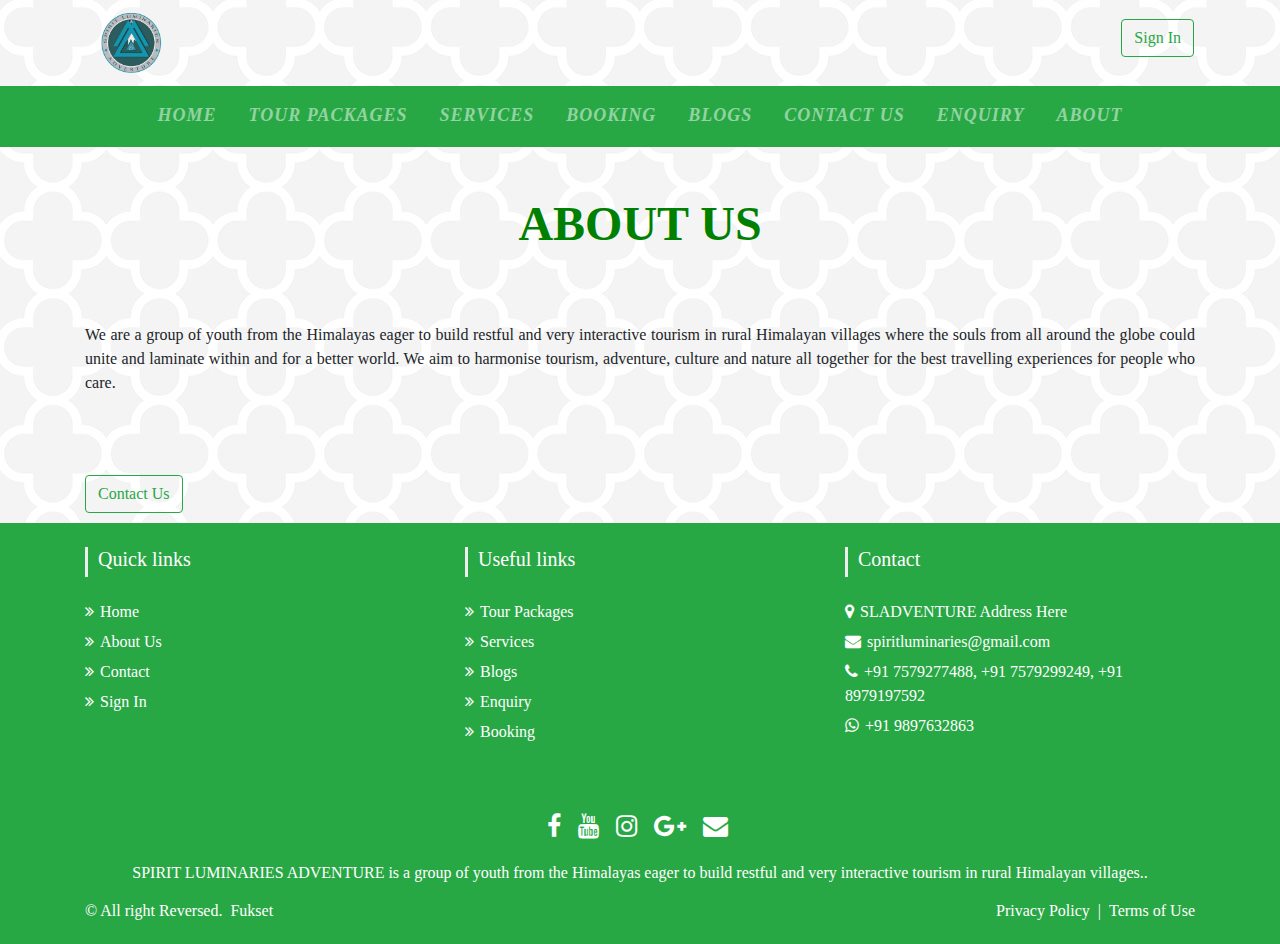
<file: about.html>
<!DOCTYPE html>
<html lang="en">

<head>
  <title>About | SLA</title>
  <meta charset="UTF-8">
  <meta name="viewport" content="width=device-width, initial-scale=1.0">
  <!-- CSS only -->
  <link rel="stylesheet" href="css/style.css">
  <!-- bootstarp -->
  <link rel="stylesheet" href="https://stackpath.bootstrapcdn.com/bootstrap/4.5.2/css/bootstrap.min.css"
    integrity="sha384-JcKb8q3iqJ61gNV9KGb8thSsNjpSL0n8PARn9HuZOnIxN0hoP+VmmDGMN5t9UJ0Z" crossorigin="anonymous">
  <!-- font Awesome -->
  <link rel="stylesheet" href="https://maxcdn.bootstrapcdn.com/font-awesome/4.7.0/css/font-awesome.min.css">
  <!-- responsive -->
  <link rel="stylesheet" href="css/responsive.css">
  <!-- aos -->
  <link href="https://unpkg.com/aos@2.3.1/dist/aos.css" rel="stylesheet">
  <!-- favicon.ico -->
  <link rel="shortcut icon" href="img/favicon.png" type="image/x-icon">
  <link rel="icon" href="img/favicon.png" type="image/x-icon">
</head>

<body>

  <!-- Navbar -->
  <nav class="navbar navbar-light bg-light-transprent container">
    <a class="navbar-brand" href="index.html">
      <img src="img/logo.png" width="90" height="60" class="d-inline-block align-center" alt="" href="index.html">
    </a>
    <form>
      <button class="btn btn-outline-success ml-2" type="button" data-toggle="modal" data-target="#loginModal">Sign
        In</button>
      <div id="loginModal" class="modal fade" role="dialog">
        <div class="modal-dialog">
          <div class="modal-content">
            <div class="modal-header">
              <button type="button" class="close" data-dismiss="modal"> &times;</button>
            </div>
            <div class="row loginpage">
              <div class="col-md-12">
                <h2>Sign In</h2>
                <a href="#" class="social-button" id="facebook-connect"> <span>Sign In with Facebook</span></a>
                <a href="#" class="social-button" id="google-connect"> <span>Sign In with Google</span></a>
                <a href="#" class="social-button" id="twitter-connect"> <span>Sign In with Twitter</span></a>
              </div>
            </div>
          </div>
        </div>
      </div>
    </form>
  </nav>

  <nav class="navbar sticky-top navbar-expand-lg navbar-dark navbar-primary bg-success main-nav ">
    <button class="navbar-toggler" type="button" data-toggle="collapse" data-target="#navbarTogglerDemo01"
      aria-controls="navbarTogglerDemo01" aria-expanded="false" aria-label="Toggle navigation">
      <span class="navbar-toggler-icon"></span>
    </button>
    <div class="collapse navbar-collapse" id="navbarTogglerDemo01">
      <ul class="navbar-nav mx-auto ">
        <li class="nav-item mx-2">
          <a class="nav-link " href="index.html">Home</a>
        </li>
        <li class="nav-item mx-2">
          <a class="nav-link" href="tourPackages.html">Tour Packages</a>
        </li>
        <li class="nav-item mx-2">
          <a class="nav-link" href="services.html">Services</a>
        </li>
        <li class="nav-item mx-2">
          <a class="nav-link" href="booking.html">Booking</a>
        </li>
        <li class="nav-item mx-2">
          <a class="nav-link" href="blog.html">Blogs</a>
        </li>
        <li class="nav-item mx-2">
          <a class="nav-link" href="contact.html">Contact Us</a>
        </li>
        <li class="nav-item mx-2">
          <a class="nav-link" href="enquiry.html">Enquiry</a>
        </li>
        <li class="nav-item mx-2">
          <a class="nav-link" href="#">About</a>
        </li>
      </ul>
    </div>
  </nav>
  <!-- end nav bar -->

  <section class="wrapper">
    <div class="container ">
      <h1 class="heading">
        About Us
      </h1>
      <div id="aboutus">
        <p>We are a group of youth from the Himalayas eager to build restful and very interactive tourism in
          rural Himalayan villages where the souls from all around the globe could unite
          and laminate within and for a better world. We aim to harmonise tourism, adventure, culture and
          nature all together for the best travelling
          experiences for people who care.</p>
      </div>
      <a href="contact.html"><button class="btn btn-outline-success" type="button">Contact Us</button></a>
    </section>
 
    <!-- Footer -->
  <section id="footer" class="bg-success">
    <div class="container">
      <div class="row text-center text-xs-center text-sm-left text-md-left">
        <div class="col-xs-12 col-sm-4 col-md-4">
          <h5>Quick links</h5>
          <ul class="list-unstyled quick-links">
            <li><a href="index.html"><i class="fa fa-angle-double-right"></i>Home</a></li>
            <li><a href="#"><i class="fa fa-angle-double-right"></i>About Us</a></li>
            <li><a href="contact.html"><i class="fa fa-angle-double-right"></i>Contact</a></li>
            <li><a href="" data-toggle="modal" data-target="#loginModal"><i class="fa fa-angle-double-right"></i>Sign
                In</a></li>

          </ul>
        </div>
        <div class="col-xs-12 col-sm-4 col-md-4">
          <h5>Useful links</h5>
          <ul class="list-unstyled quick-links">
            <li><a href="tourPackages.html"><i class="fa fa-angle-double-right"></i>Tour Packages</a></li>
            <li><a href="services.html"><i class="fa fa-angle-double-right"></i>Services</a></li>
            <li><a href="blog.html"><i class="fa fa-angle-double-right"></i>Blogs</a></li>
            <li><a href="enquiry.html"><i class="fa fa-angle-double-right"></i>Enquiry</a></li>
            <li><a href="booking.html"><i class="fa fa-angle-double-right"></i>Booking</a></li>
          </ul>
        </div>
        <div class="col-xs-12 col-sm-4 col-md-4">
          <h5>Contact</h5>
          <ul class="list-unstyled quick-links">
            <li><i class="fa fa-map-marker"></i>SLADVENTURE Address Here</li>
            <li><i class="fa fa-envelope"></i>spiritluminaries@gmail.com</li>
            <li><i class="fa fa-phone"></i>+91 7579277488, +91 7579299249, +91 8979197592</li>
            <li><i class="fa fa-whatsapp"></i>+91 9897632863 </li>

          </ul>
        </div>

      </div>
      <div class="row">
        <div class="col-xs-12 col-sm-12 col-md-12 mt-2 mt-sm-5">
          <ul class="list-unstyled list-inline social text-center">
            <li class="list-inline-item"><a href="https://www.facebook.com/Spirit-luminaries-Adventure-332150387208598"
                target="_blank"><i class="fa fa-facebook"></i></a></li>
            <li class="list-inline-item"><a href="https://www.youtube.com/channel/UCKo5G1hW7aiIVBv2n4DhBHg"
                target="_blank"><i class="fa fa-youtube"></i></a></li>
            <li class="list-inline-item"><a href="https://www.instagram.com/spirit_luminaries_adventure/"
                target="_blank"><i class="fa fa-instagram"></i></a></li>
            <li class="list-inline-item"><a href="#!" target="_blank"><i class="fa fa-google-plus"></i></a></li>
            <li class="list-inline-item"><a href="#!" target="_blank"><i class="fa fa-envelope"></i></a></li>
          </ul>
        </div>
        <hr>
      </div>

      <div class="text-center text-white">
        <p><u><a href="#">SPIRIT LUMINARIES ADVENTURE</a></u> is a group of
          youth from the Himalayas eager to build restful and very interactive tourism in
          rural Himalayan villages..</p>
      </div>
      <p class="h6 text-white">© All right Reversed.<a class="ml-2" href="#!" target="_blank">Fukset</a><span
          style="float: right;"><a class=" mr-2" href="privacyPolicy.html">Privacy Policy</a>|<a class=" ml-2"
            href="termsOfUse.html">Terms of Use</a></span>
      </p>
    </div>
  </section>
  <!-- JS, Popper.js, and jQuery -->
  <script src="js/main.js"></script>
  <!-- bootstarp js -->
  <script src="https://code.jquery.com/jquery-3.5.1.slim.min.js"
    integrity="sha384-DfXdz2htPH0lsSSs5nCTpuj/zy4C+OGpamoFVy38MVBnE+IbbVYUew+OrCXaRkfj"
    crossorigin="anonymous"></script>
  <script src="https://cdn.jsdelivr.net/npm/popper.js@1.16.1/dist/umd/popper.min.js"
    integrity="sha384-9/reFTGAW83EW2RDu2S0VKaIzap3H66lZH81PoYlFhbGU+6BZp6G7niu735Sk7lN"
    crossorigin="anonymous"></script>
  <script src="https://stackpath.bootstrapcdn.com/bootstrap/4.5.2/js/bootstrap.min.js"
    integrity="sha384-B4gt1jrGC7Jh4AgTPSdUtOBvfO8shuf57BaghqFfPlYxofvL8/KUEfYiJOMMV+rV"
    crossorigin="anonymous"></script>
  <!-- end bootstarp -->
  <!-- jquery -->
  <script src="//code.jquery.com/jquery-1.11.1.min.js"></script>
  <!-- aos -->
  <script src="js/main.js"></script>
  <script src="https://unpkg.com/aos@2.3.1/dist/aos.js"></script>
  <script>
    AOS.init({
      offset: 100,
      duration: 1000,
    });
  </script>
</body>

</html>
</file>
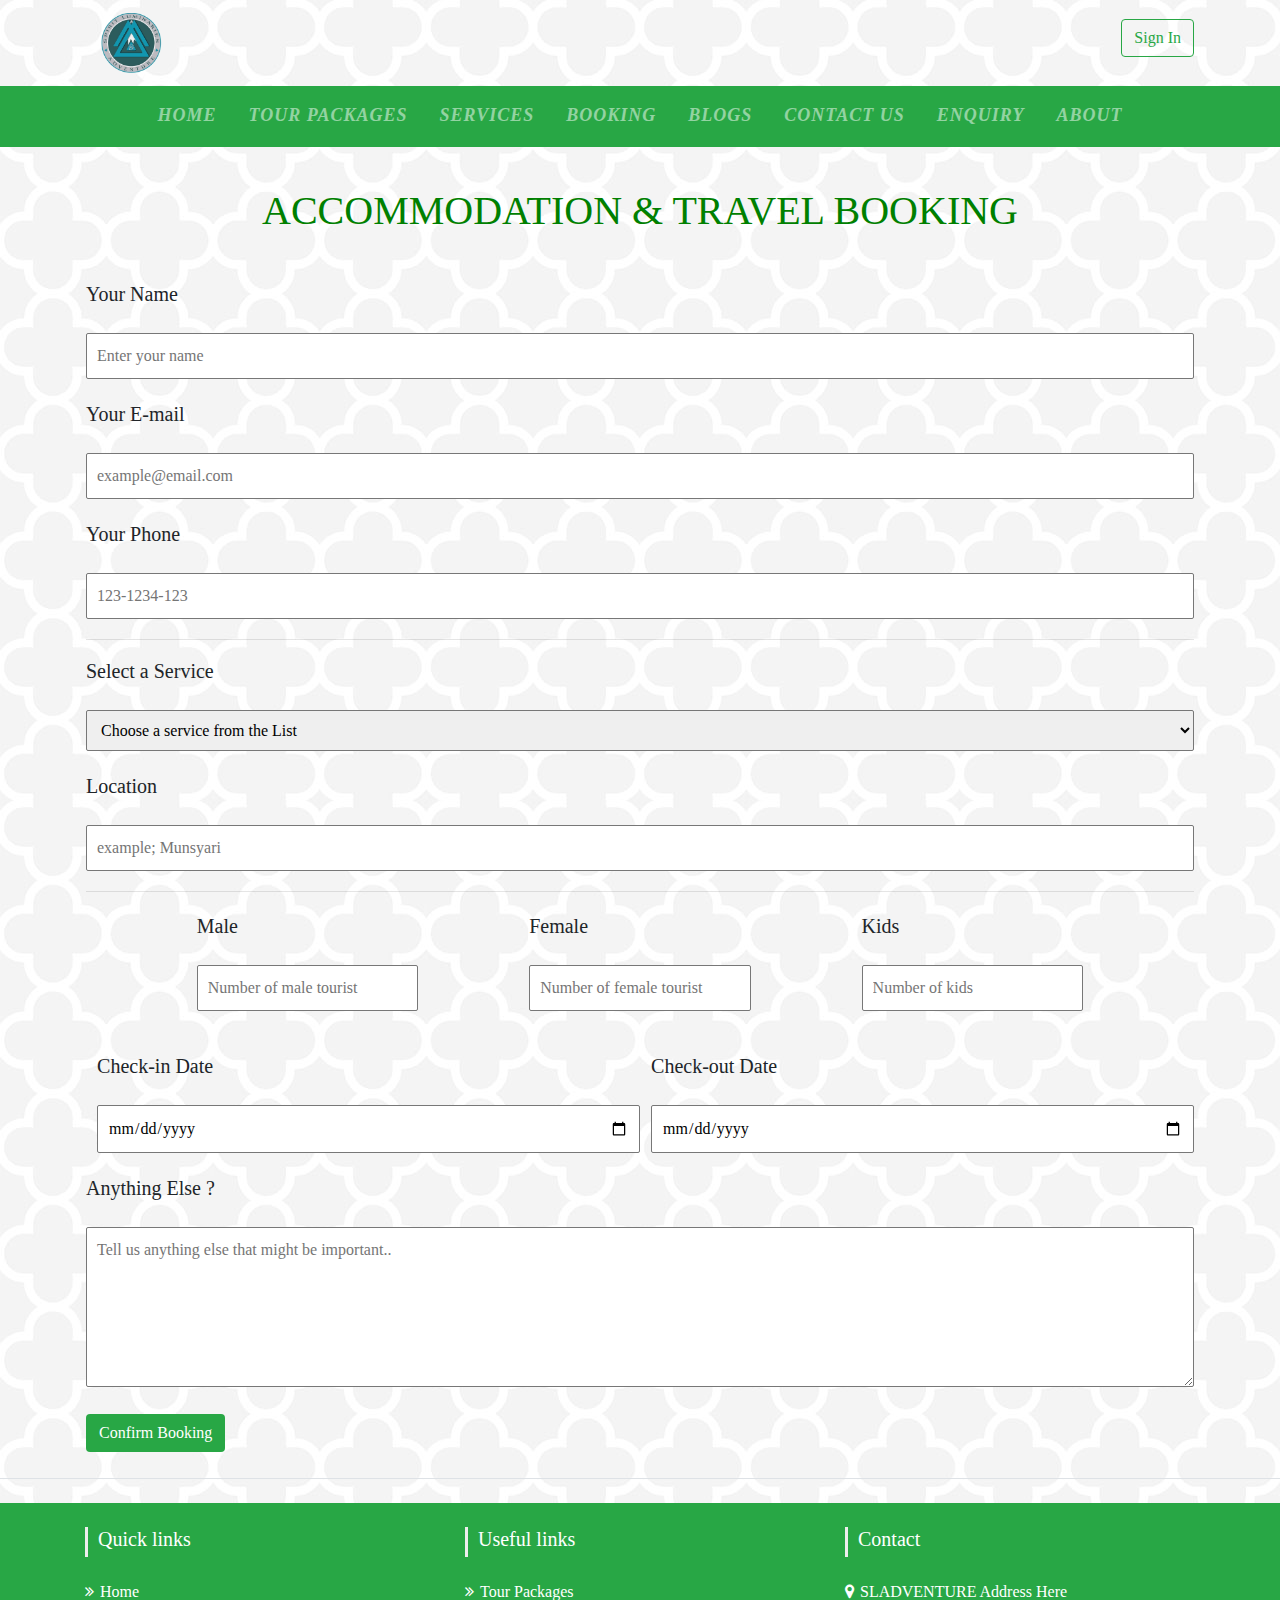
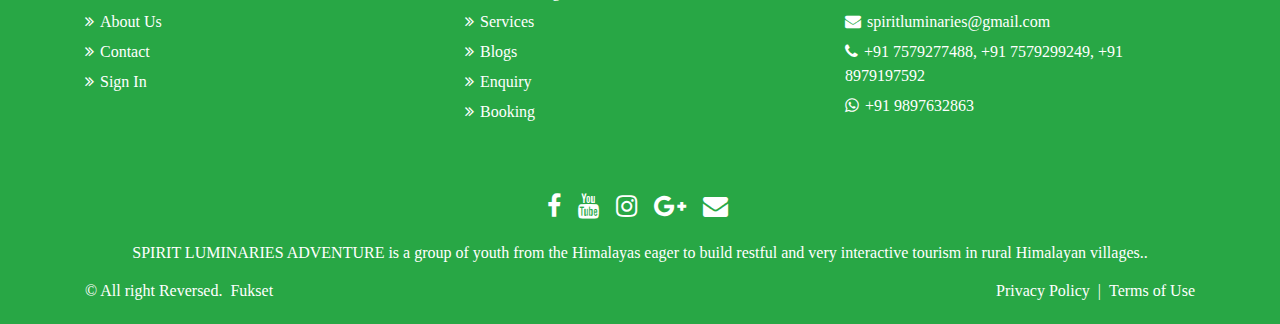
<file: accommodation-travelBooking.html>
<!DOCTYPE html>
<html lang="en">

<head>
    <title>Booking | SLA</title>
    <meta charset="UTF-8">
    <meta name="viewport" content="width=device-width, initial-scale=1.0">
    <!-- CSS only -->
    <link rel="stylesheet" href="css/style.css">
    <!-- bootstarp -->
    <link rel="stylesheet" href="https://stackpath.bootstrapcdn.com/bootstrap/4.5.2/css/bootstrap.min.css"
        integrity="sha384-JcKb8q3iqJ61gNV9KGb8thSsNjpSL0n8PARn9HuZOnIxN0hoP+VmmDGMN5t9UJ0Z" crossorigin="anonymous">
    <!-- font Awesome -->
    <link rel="stylesheet" href="https://maxcdn.bootstrapcdn.com/font-awesome/4.7.0/css/font-awesome.min.css">
    <!-- responsive -->
    <link rel="stylesheet" href="css/responsive.css">
    <!-- aos -->
    <link href="https://unpkg.com/aos@2.3.1/dist/aos.css" rel="stylesheet">
    <!-- favicon.ico -->
    <link rel="shortcut icon" href="img/favicon.png" type="image/x-icon">
    <link rel="icon" href="img/favicon.png" type="image/x-icon">
</head>

<body>
    <!-- Navbar -->
    <nav class="navbar navbar-light bg-light-transprent container">
        <a class="navbar-brand" href="index.html">
            <img src="img/logo.png" width="90" height="60" class="d-inline-block align-center" alt="" href="index.html">
        </a>
        <form>
            <button class="btn btn-outline-success ml-2" type="button" data-toggle="modal"
                data-target="#loginModal">Sign
                In</button>
            <div id="loginModal" class="modal fade" role="dialog">
                <div class="modal-dialog">
                    <div class="modal-content">
                        <div class="modal-header">
                            <button type="button" class="close" data-dismiss="modal"> &times;</button>
                        </div>
                        <div class="row loginpage">
                            <div class="col-md-12">
                                <h2>Sign In</h2>
                                <a href="#" class="social-button" id="facebook-connect"> <span>Sign In with
                                        Facebook</span></a>
                                <a href="#" class="social-button" id="google-connect"> <span>Sign In with
                                        Google</span></a>
                                <a href="#" class="social-button" id="twitter-connect"> <span>Sign In with
                                        Twitter</span></a>
                            </div>
                        </div>
                    </div>
                </div>
            </div>
        </form>
    </nav>

    <nav class="navbar sticky-top navbar-expand-lg navbar-dark navbar-primary bg-success main-nav ">
        <button class="navbar-toggler" type="button" data-toggle="collapse" data-target="#navbarTogglerDemo01"
            aria-controls="navbarTogglerDemo01" aria-expanded="false" aria-label="Toggle navigation">
            <span class="navbar-toggler-icon"></span>
        </button>
        <div class="collapse navbar-collapse" id="navbarTogglerDemo01">
            <ul class="navbar-nav mx-auto ">
                <li class="nav-item mx-2">
                    <a class="nav-link " href="index.html">Home</a>
                </li>
                <li class="nav-item mx-2">
                    <a class="nav-link" href="tourPackages.html">Tour Packages</a>
                </li>
                <li class="nav-item mx-2">
                    <a class="nav-link" href="services.html">Services</a>
                </li>
                <li class="nav-item mx-2">
                    <a class="nav-link" href="booking.html">Booking</a>
                </li>
                <li class="nav-item mx-2">
                    <a class="nav-link" href="blog.html">Blogs</a>
                </li>
                <li class="nav-item mx-2">
                    <a class="nav-link" href="contact.html">Contact Us</a>
                </li>
                <li class="nav-item mx-2">
                    <a class="nav-link" href="enquiry.html">Enquiry</a>
                </li>
                <li class="nav-item mx-2">
                    <a class="nav-link" href="about.html">About</a>
                </li>
            </ul>
        </div>
    </nav>
    <!-- end nav bar -->
    <section id="booking">
        <h1>ACCOMMODATION & TRAVEL BOOKING</h1>
        <div class="modal-body container">
            <form action="reservation.php" method="post">
                <div class="booking-tour">
                    <label for="name">Your Name</label>
                    <input type="text" id="name" name="visitor_name" placeholder="Enter your name"
                        pattern=[A-Z\sa-z]{3,20} required>
                </div>
                <div class="booking-tour">
                    <label for="email">Your E-mail</label>
                    <input type="email" id="email" name="visitor_email" placeholder="example@email.com" required>
                </div>
                <div class="booking-tour">
                    <label for="phone">Your Phone</label>
                    <input type="tel" id="phone" name="visitor_phone" placeholder="123-1234-123"
                        pattern=(\d{3})-?\s?(\d{3})-?\s?(\d{4}) required>
                </div>
                <hr>
                <!-- <div class="booking-tour inlined">
                    <label for="Guest">Number of Guests</label>
                    <input type="number" id="adult" name="total_guest" placeholder="1" min="1" required>
                </div> -->
                <div class="booking-tour-packages">
                    <label for="tour-selection" class="tour_selection">Select a Service</label>
                    <select id="tour-selection" name="tour_preference" required>
                        <option value="">Choose a service from the List</option>
                        <option value="#PKG-18">Accommodation</option>
                        <option value="#PKG-17">Travel</option>
                    </select>
                </div>
                <div class="booking-tour">
                    <label for="text">Location</label>
                    <input type="location" id="location" name="accommodation_location" placeholder="example; Munsyari"
                        required>
                </div>
                <div class="booking-tour personCount">
                    <label for="male">Male </label>
                    <input type="number" id="male" name="male" placeholder="Number of male tourist" required>
                </div>
                <div class="booking-tour personCount">
                    <label for="male">Female </label>
                    <input type="number" id="male" name="male" placeholder="Number of female tourist" required>
                </div>
                <div class="booking-tour personCount">
                    <label for="male">Kids</label>
                    <input type="number" id="male" name="male" placeholder="Number of kids">
                </div>
                <div class="booking-tour inlined">
                    <label for="checkin-date">Check-in Date</label>
                    <input type="date" id="checkin-date" name="checkin" required>
                </div>
                <div class="booking-tour inlined">
                    <label for="checkout-date">Check-out Date</label>
                    <input type="date" id="checkout-date" name="checkout" required>
                </div>

                <hr>
                <div class="booking-tour">
                    <label for="message">Anything Else ?</label>
                    <textarea id="message" name="visitor_message"
                        placeholder="Tell us anything else that might be important.."></textarea>
                </div>
                <button type="submit" class="btn bg-success text-white mx-auto">Confirm Booking</button>
            </form>
        </div>
        <div class="modal-footer">
        </div>


    </section>
    <!-- Footer -->
    <section id="footer" class="bg-success">
        <div class="container">
            <div class="row text-center text-xs-center text-sm-left text-md-left">
                <div class="col-xs-12 col-sm-4 col-md-4">
                    <h5>Quick links</h5>
                    <ul class="list-unstyled quick-links">
                        <li><a href="index.html"><i class="fa fa-angle-double-right"></i>Home</a></li>
                        <li><a href="about.html"><i class="fa fa-angle-double-right"></i>About Us</a></li>
                        <li><a href="contact.html"><i class="fa fa-angle-double-right"></i>Contact</a></li>
                        <li><a href="" data-toggle="modal" data-target="#loginModal"><i
                                    class="fa fa-angle-double-right"></i>Sign In</a></li>
                    </ul>
                </div>
                <div class="col-xs-12 col-sm-4 col-md-4">
                    <h5>Useful links</h5>
                    <ul class="list-unstyled quick-links">
                        <li><a href="tourPackages.html"><i class="fa fa-angle-double-right"></i>Tour Packages</a></li>
                        <li><a href="services.html"><i class="fa fa-angle-double-right"></i>Services</a></li>
                        <li><a href="blog.html"><i class="fa fa-angle-double-right"></i>Blogs</a></li>
                        <li><a href="enquiry.html"><i class="fa fa-angle-double-right"></i>Enquiry</a></li>
                        <li><a href="#"><i class="fa fa-angle-double-right"></i>Booking</a></li>
                    </ul>
                </div>
                <div class="col-xs-12 col-sm-4 col-md-4">
                    <h5>Contact</h5>
                    <ul class="list-unstyled quick-links">
                        <li><i class="fa fa-map-marker"></i>SLADVENTURE Address Here</li>
                        <li><i class="fa fa-envelope"></i>spiritluminaries@gmail.com</li>
                        <li><i class="fa fa-phone"></i>+91 7579277488, +91 7579299249, +91 8979197592</li>
                        <li><i class="fa fa-whatsapp"></i>+91 9897632863 </li>

                    </ul>
                </div>

            </div>
            <div class="row">
                <div class="col-xs-12 col-sm-12 col-md-12 mt-2 mt-sm-5">
                    <ul class="list-unstyled list-inline social text-center">
                        <li class="list-inline-item"><a
                                href="https://www.facebook.com/Spirit-luminaries-Adventure-332150387208598"
                                target="_blank"><i class="fa fa-facebook"></i></a></li>
                        <li class="list-inline-item"><a href="https://www.youtube.com/channel/UCKo5G1hW7aiIVBv2n4DhBHg"
                                target="_blank"><i class="fa fa-youtube"></i></a></li>
                        <li class="list-inline-item"><a href="https://www.instagram.com/spirit_luminaries_adventure/"
                                target="_blank"><i class="fa fa-instagram"></i></a></li>
                        <li class="list-inline-item"><a href="#!" target="_blank"><i class="fa fa-google-plus"></i></a>
                        </li>
                        <li class="list-inline-item"><a href="#!" target="_blank"><i class="fa fa-envelope"></i></a>
                        </li>
                    </ul>
                </div>
                <hr>
            </div>
            <div class="text-center text-white">
                <p><u><a href="#">SPIRIT LUMINARIES ADVENTURE</a></u> is a group of
                    youth from the Himalayas eager to build restful and very interactive tourism in
                    rural Himalayan villages..</p>
            </div>
            <p class="h6 text-white">© All right Reversed.<a class="ml-2" href="#!" target="_blank">Fukset</a><span
                    style="float: right;"><a class=" mr-2" href="privacyPolicy.html">Privacy Policy</a>|<a class=" ml-2"
                        href="termsOfUse.html">Terms of Use</a></span>
            </p>
        </div>
    </section>
    <!-- JS, Popper.js, and jQuery -->
    <script src="js/main.js"></script>
    <!-- bootstarp js -->
    <script src="https://code.jquery.com/jquery-3.5.1.slim.min.js"
        integrity="sha384-DfXdz2htPH0lsSSs5nCTpuj/zy4C+OGpamoFVy38MVBnE+IbbVYUew+OrCXaRkfj"
        crossorigin="anonymous"></script>
    <script src="https://cdn.jsdelivr.net/npm/popper.js@1.16.1/dist/umd/popper.min.js"
        integrity="sha384-9/reFTGAW83EW2RDu2S0VKaIzap3H66lZH81PoYlFhbGU+6BZp6G7niu735Sk7lN"
        crossorigin="anonymous"></script>
    <script src="https://stackpath.bootstrapcdn.com/bootstrap/4.5.2/js/bootstrap.min.js"
        integrity="sha384-B4gt1jrGC7Jh4AgTPSdUtOBvfO8shuf57BaghqFfPlYxofvL8/KUEfYiJOMMV+rV"
        crossorigin="anonymous"></script>
    <!-- end bootstarp -->
    <!-- jquery -->
    <script src="//code.jquery.com/jquery-1.11.1.min.js"></script>
    <!-- aos -->
    <script src="js/main.js"></script>
    <script src="https://unpkg.com/aos@2.3.1/dist/aos.js"></script>
    <!-- <script>
        AOS.init({
            offset: 100,
            duration: 1000,
        });
    </script> -->
</body>

</html>
</file>
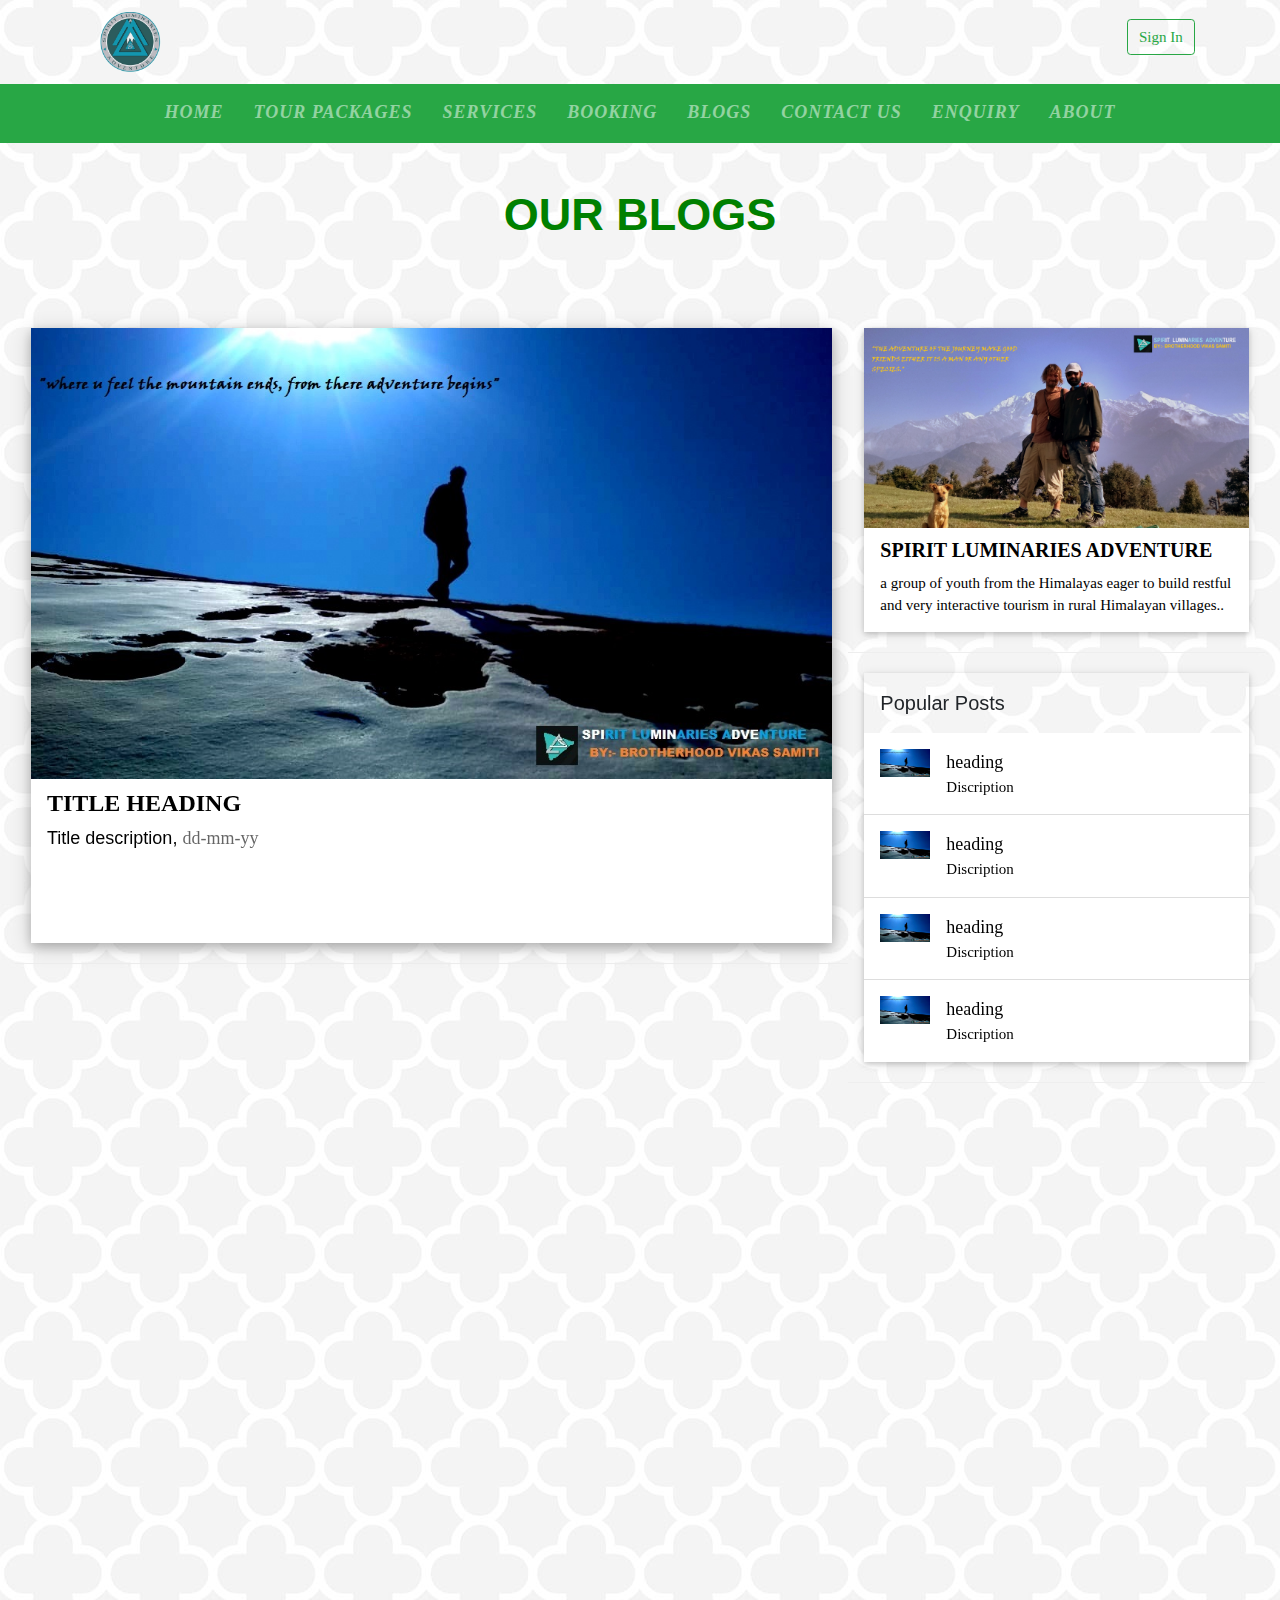
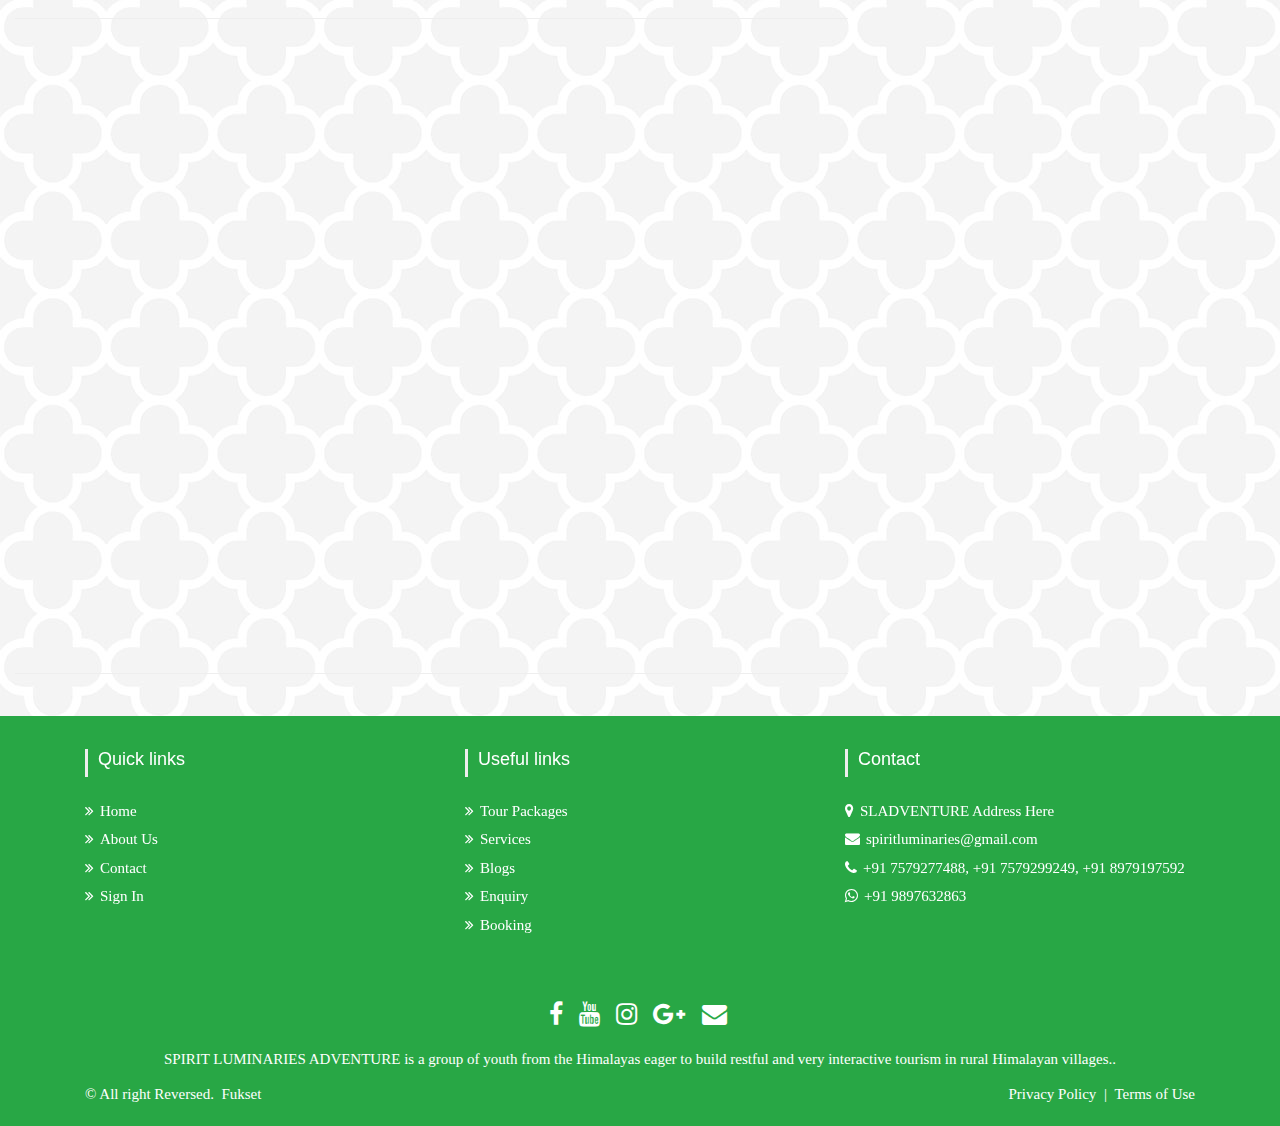
<file: blog.html>
<!DOCTYPE html>
<html lang="en">

<head>
    <title>Blogs | SLA</title>
    <meta charset="UTF-8">
    <meta name="viewport" content="width=device-width, initial-scale=1.0">
    <!-- CSS only -->
    <link rel="stylesheet" href="css/style.css">
    <!-- bootstarp -->
    <link rel="stylesheet" href="https://stackpath.bootstrapcdn.com/bootstrap/4.5.2/css/bootstrap.min.css"
        integrity="sha384-JcKb8q3iqJ61gNV9KGb8thSsNjpSL0n8PARn9HuZOnIxN0hoP+VmmDGMN5t9UJ0Z" crossorigin="anonymous">
    <!-- font Awesome -->
    <link rel="stylesheet" href="https://maxcdn.bootstrapcdn.com/font-awesome/4.7.0/css/font-awesome.min.css">
    <!-- responsive -->
    <link rel="stylesheet" href="css/responsive.css">
    <link rel="stylesheet" href="https://www.w3schools.com/w3css/4/w3.css">
    <!-- aos -->
    <link href="https://unpkg.com/aos@2.3.1/dist/aos.css" rel="stylesheet">
    <!-- favicon.ico -->
    <link rel="shortcut icon" href="img/favicon.png" type="image/x-icon">
  <link rel="icon" href="img/favicon.png" type="image/x-icon">
</head>

<body>
    <!-- Navbar -->
    <nav class="navbar navbar-light bg-light-transprent container">
        <a class="navbar-brand" href="index.html">
            <img src="img/logo.png" width="90" height="60" class="d-inline-block align-center" alt="">
        </a>
        <form>
            <button class="btn btn-outline-success ml-2" type="button" data-toggle="modal"
                data-target="#loginModal">Sign
                In</button>
            <div id="loginModal" class="modal fade" role="dialog">
                <div class="modal-dialog">
                    <div class="modal-content">
                        <div class="modal-header">
                            <button type="button" class="close" data-dismiss="modal"> &times;</button>
                        </div>
                        <div class="row loginpage">
                            <div class="col-md-12">
                                <h2>Sign In</h2>
                                <a href="#" class="social-button" id="facebook-connect"> <span>Sign In with
                                        Facebook</span></a>
                                <a href="#" class="social-button" id="google-connect"> <span>Sign In with
                                        Google</span></a>
                                <a href="#" class="social-button" id="twitter-connect"> <span>Sign In with
                                        Twitter</span></a>
                            </div>
                        </div>
                    </div>
                </div>
            </div>
        </form>
    </nav>

    <nav class="navbar sticky-top navbar-expand-lg navbar-dark navbar-primary bg-success main-nav ">
        <button class="navbar-toggler" type="button" data-toggle="collapse" data-target="#navbarTogglerDemo01"
            aria-controls="navbarTogglerDemo01" aria-expanded="false" aria-label="Toggle navigation">
            <span class="navbar-toggler-icon"></span>
        </button>
        <div class="collapse navbar-collapse" id="navbarTogglerDemo01">
            <ul class="navbar-nav mx-auto ">
                <li class="nav-item mx-2">
                    <a class="nav-link " href="index.html">Home</a>
                </li>
                <li class="nav-item mx-2">
                    <a class="nav-link" href="tourPackages.html">Tour Packages</a>
                </li>
                <li class="nav-item mx-2">
                    <a class="nav-link" href="services.html">Services</a>
                </li>
                <li class="nav-item mx-2">
                    <a class="nav-link" href="booking.html">Booking</a>
                </li>
                <li class="nav-item mx-2">
                    <a class="nav-link" href="blog.html">Blogs</a>
                </li>
                <li class="nav-item mx-2">
                    <a class="nav-link" href="contact.html">Contact Us</a>
                </li>
                <li class="nav-item mx-2">
                    <a class="nav-link" href="enquiry.html">Enquiry</a>
                </li>
                <li class="nav-item mx-2">
                    <a class="nav-link" href="about.html">About</a>
                </li>
            </ul>
        </div>
    </nav>
    <!-- end nav bar -->
    <h1 class="heading">
        Our Blogs
    </h1>
    <section id="blogs">
        <div class="w3-content" style="max-width:1250px" data-aos=fade-up>
            <div class="w3-row">
                <!-- Blog entries -->
                <div class="w3-col l8 s12">
                    <div class="w3-card-4 w3-margin w3-white" data-aos=fade-down>
                        <img src="img/blog.jpg" alt="" style="width:100%">
                        <div class="w3-container">
                            <h3><b>TITLE HEADING</b></h3>
                            <h5>Title description, <span class="w3-opacity">dd-mm-yy</span></h5>
                        </div>

                        <div class="w3-container" data-aos=fade-up>
                            <p>Mauris neque quam, fermentum ut nisl vitae, convallis maximus nisl. Sed mattis nunc id
                                lorem euismod placerat. Vivamus porttitor magna enim, ac accumsan tortor cursus at.
                                Phasellus sed ultricies mi non congue ullam corper. Praesent tincidunt sed
                                tellus ut rutrum. Sed vitae justo condimentum, porta lectus vitae, ultricies congue
                                gravida diam non fringilla.</p>

                        </div>
                    </div>
                    <hr>

                    <div class="w3-card-4 w3-margin w3-white" data-aos=fade-up>
                        <img src="img/blog.jpg" alt="" style="width:100%">
                        <div class="w3-container">
                            <h3><b>TITLE HEADING</b></h3>
                            <h5>Title description, <span class="w3-opacity">dd-mm-yy</span></h5>
                        </div>

                        <div class="w3-container" data-aos=fade-down>
                            <p>Mauris neque quam, fermentum ut nisl vitae, convallis maximus nisl. Sed mattis nunc id
                                lorem euismod placerat. Vivamus porttitor magna enim, ac accumsan tortor cursus at.
                                Phasellus sed ultricies mi non congue ullam corper. Praesent tincidunt sed
                                tellus ut rutrum. Sed vitae justo condimentum, porta lectus vitae, ultricies congue
                                gravida diam non fringilla.</p>

                        </div>
                    </div>
                    <hr>

                    <div class="w3-card-4 w3-margin w3-white" data-aos=fade-up>
                        <img src="img/blog.jpg" alt="" style="width:100%">
                        <div class="w3-container">
                            <h3><b>TITLE HEADING</b></h3>
                            <h5>Title description, <span class="w3-opacity">dd-mm-yy</span></h5>
                        </div>

                        <div class="w3-container" data-aos=fade-down>
                            <p>Mauris neque quam, fermentum ut nisl vitae, convallis maximus nisl. Sed mattis nunc id
                                lorem euismod placerat. Vivamus porttitor magna enim, ac accumsan tortor cursus at.
                                Phasellus sed ultricies mi non congue ullam corper. Praesent tincidunt sed
                                tellus ut rutrum. Sed vitae justo condimentum, porta lectus vitae, ultricies congue
                                gravida diam non fringilla.</p>
                            <!-- <p><button class="w3-right w3-button w3-padding-large bg-success w3-border text-white"
                                    style="margin-bottom: 5px;"><b>READ MORE
                                        »</b></button></p> -->
                        </div>
                    </div>
                    <hr>
                </div>

                <div class="w3-col l4">
                    <!-- About Card -->
                    <div class="w3-card w3-margin w3-margin-top" data-aos=fade-up>
                        <img src="img/trek.jpg" style="width:100%">
                        <div class="w3-container w3-white">
                            <h4><b>SPIRIT LUMINARIES ADVENTURE</b></h4>
                            <p>a group of youth from the Himalayas eager to build restful and very interactive tourism
                                in rural Himalayan villages..</p>
                        </div>
                    </div>
                    <hr>

                    <!-- Posts -->
                    <div class="w3-card w3-margin" data-aos=fade-down>
                        <div class="w3-container w3-padding">
                            <h4>Popular Posts</h4>
                        </div>
                        <ul class="w3-ul w3-hoverable w3-white">
                            <li class="w3-padding-16">
                                <img src="img/blog.jpg" alt="Image" class="w3-left w3-margin-right" style="width:50px">
                                <span class="w3-large">heading</span><br>
                                <span>Discription</span>
                            </li>
                            <li class="w3-padding-16">
                                <img src="img/blog.jpg" alt="Image" class="w3-left w3-margin-right" style="width:50px">
                                <span class="w3-large">heading</span><br>
                                <span>Discription</span>
                            </li>
                            <li class="w3-padding-16">
                                <img src="img/blog.jpg" alt="Image" class="w3-left w3-margin-right" style="width:50px">
                                <span class="w3-large">heading</span><br>
                                <span>Discription</span>
                            </li>
                            <li class="w3-padding-16 w3-hide-medium w3-hide-small">
                                <img src="img/blog.jpg" alt="Image" class="w3-left w3-margin-right" style="width:50px">
                                <span class="w3-large">heading</span><br>
                                <span>Discription</span>
                            </li>
                        </ul>
                    </div>
                    <hr>

                    <!-- Labels / tags -->
                    <div class="w3-card w3-margin" data-aos=fade-up>
                        <div class="w3-container w3-padding">
                            <h4>Tags</h4>
                        </div>
                        <div class="w3-container w3-white">
                            <p><span class="w3-tag w3-black w3-margin-bottom">Travel</span> <span
                                    class="w3-tag w3-light-grey w3-small w3-margin-bottom">Trek</span> <span
                                    class="w3-tag w3-light-grey w3-small w3-margin-bottom">Munsiyari</span>
                                <span class="w3-tag w3-light-grey w3-small w3-margin-bottom">Pindari Glacier</span>
                                <span class="w3-tag w3-light-grey w3-small w3-margin-bottom">Kafni Glacier</span> <span
                                    class="w3-tag w3-light-grey w3-small w3-margin-bottom">Sunderdhunga Valley </span>
                                <span class="w3-tag w3-light-grey w3-small w3-margin-bottom">Khuliya Top</span> <span
                                    class="w3-tag w3-light-grey w3-small w3-margin-bottom">Camping</span> <span
                                    class="w3-tag w3-light-grey w3-small w3-margin-bottom">Zero Point</span>
                                <span class="w3-tag w3-light-grey w3-small w3-margin-bottom">Night Camping</span> <span
                                    class="w3-tag w3-light-grey w3-small w3-margin-bottom">Adventure</span> <span
                                    class="w3-tag w3-light-grey w3-small w3-margin-bottom">Himalayas</span>
                                <span class="w3-tag w3-light-grey w3-small w3-margin-bottom">Travelling</span> <span
                                    class="w3-tag w3-light-grey w3-small w3-margin-bottom">Fooding</span>
                                <span class="w3-tag w3-light-grey w3-small w3-margin-bottom">Accommodation</span>
                            </p>
                        </div>
                    </div>

                    <!-- END Introduction Menu -->
                </div>

                <!-- END GRID -->
            </div><br>

            <!-- END w3-content -->
        </div>

    </section>

    <!-- Footer -->
    <section id="footer" class="bg-success">
        <div class="container">
            <div class="row text-center text-xs-center text-sm-left text-md-left">
                <div class="col-xs-12 col-sm-4 col-md-4">
                    <h5>Quick links</h5>
                    <ul class="list-unstyled quick-links">
                        <li><a href="index.html"><i class="fa fa-angle-double-right"></i>Home</a></li>
                        <li><a href="about.html"><i class="fa fa-angle-double-right"></i>About Us</a></li>
                        <li><a href="contact.html"><i class="fa fa-angle-double-right"></i>Contact</a></li>
                        <li><a href="" data-toggle="modal" data-target="#loginModal"><i
                                    class="fa fa-angle-double-right"></i>Sign In</a></li>

                    </ul>
                </div>
                <div class="col-xs-12 col-sm-4 col-md-4">
                    <h5>Useful links</h5>
                    <ul class="list-unstyled quick-links">
                        <li><a href="tourPackages.html"><i class="fa fa-angle-double-right"></i>Tour Packages</a></li>
                        <li><a href="services.html"><i class="fa fa-angle-double-right"></i>Services</a></li>
                        <li><a href="#"><i class="fa fa-angle-double-right"></i>Blogs</a></li>
                        <li><a href="enquiry.html"><i class="fa fa-angle-double-right"></i>Enquiry</a></li>
                        <li><a href="booking.html"><i class="fa fa-angle-double-right"></i>Booking</a></li>
                    </ul>
                </div>
                <div class="col-xs-12 col-sm-4 col-md-4">
                    <h5>Contact</h5>
                    <ul class="list-unstyled quick-links">
                        <li><i class="fa fa-map-marker"></i>SLADVENTURE Address Here</li>
                        <li><i class="fa fa-envelope"></i>spiritluminaries@gmail.com</li>
                        <li><i class="fa fa-phone"></i>+91 7579277488, +91 7579299249, +91 8979197592</li>
                        <li><i class="fa fa-whatsapp"></i>+91 9897632863 </li>

                    </ul>
                </div>

            </div>
            <div class="row">
                <div class="col-xs-12 col-sm-12 col-md-12 mt-2 mt-sm-5">
                    <ul class="list-unstyled list-inline social text-center">
                        <li class="list-inline-item"><a
                                href="https://www.facebook.com/Spirit-luminaries-Adventure-332150387208598" target="_blank"><i
                                    class="fa fa-facebook"></i></a></li>
                        <li class="list-inline-item"><a
                                href="https://www.youtube.com/channel/UCKo5G1hW7aiIVBv2n4DhBHg" target="_blank"><i
                                    class="fa fa-youtube"></i></a></li>
                        <li class="list-inline-item"><a href="https://www.instagram.com/spirit_luminaries_adventure/" target="_blank"><i
                                    class="fa fa-instagram"></i></a></li>
                        <li class="list-inline-item"><a href="#!" target="_blank"><i class="fa fa-google-plus"></i></a></li>
                        <li class="list-inline-item"><a href="#!" target="_blank"><i class="fa fa-envelope"></i></a></li>
                    </ul>
                </div>
                <hr>
            </div>
            <div class="text-center text-white">
                <p><u><a href="#">SPIRIT LUMINARIES ADVENTURE</a></u> is a group of
                    youth from the Himalayas eager to build restful and very interactive tourism in
                    rural Himalayan villages..</p>
            </div>
            <p class="h6 text-white">© All right Reversed.<a class="ml-2" href="#!" target="_blank">Fukset</a><span
                    style="float: right;"><a class=" mr-2" href="privacyPolicy.html">Privacy Policy</a>|<a class=" ml-2"
                        href="termsOfUse.html">Terms of Use</a></span>
            </p>
        </div>
    </section>
    <!-- JS, Popper.js, and jQuery -->
    <script src="js/main.js"></script>
    <!-- bootstarp js -->
    <script src="https://code.jquery.com/jquery-3.5.1.slim.min.js"
        integrity="sha384-DfXdz2htPH0lsSSs5nCTpuj/zy4C+OGpamoFVy38MVBnE+IbbVYUew+OrCXaRkfj"
        crossorigin="anonymous"></script>
    <script src="https://cdn.jsdelivr.net/npm/popper.js@1.16.1/dist/umd/popper.min.js"
        integrity="sha384-9/reFTGAW83EW2RDu2S0VKaIzap3H66lZH81PoYlFhbGU+6BZp6G7niu735Sk7lN"
        crossorigin="anonymous"></script>
    <script src="https://stackpath.bootstrapcdn.com/bootstrap/4.5.2/js/bootstrap.min.js"
        integrity="sha384-B4gt1jrGC7Jh4AgTPSdUtOBvfO8shuf57BaghqFfPlYxofvL8/KUEfYiJOMMV+rV"
        crossorigin="anonymous"></script>
    <!-- end bootstarp -->
    <!-- jquery -->
    <script src="//code.jquery.com/jquery-1.11.1.min.js"></script>
    <!-- aos -->
    <script src="js/main.js"></script>
    <script src="https://unpkg.com/aos@2.3.1/dist/aos.js"></script>
    <script>
        AOS.init({
            offset: 50,
            duration: 1000,
        });
    </script>
</body>

</html>
</file>
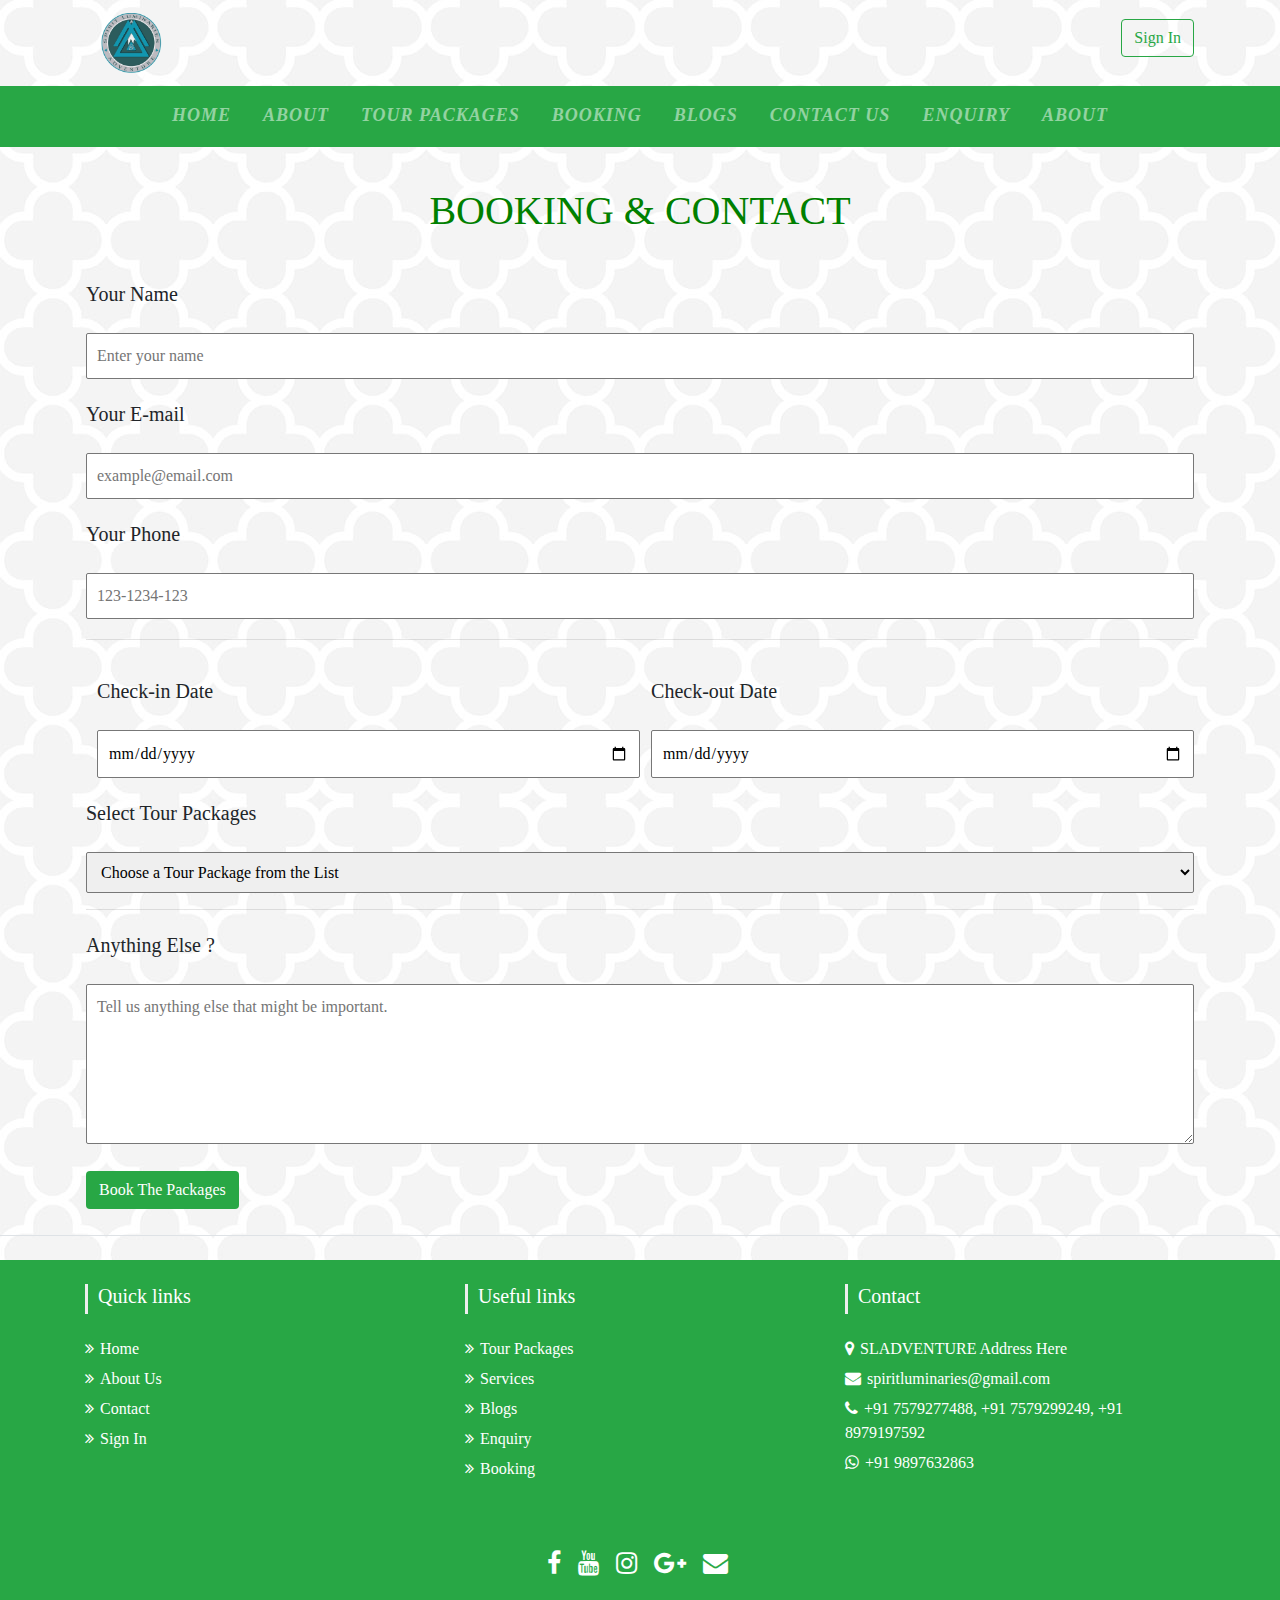
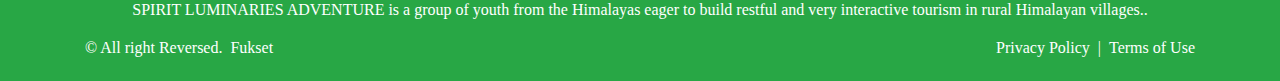
<file: booking.html>
<!DOCTYPE html>
<html lang="en">

<head>
    <title>Booking | SLA</title>
    <meta charset="UTF-8">
    <meta name="viewport" content="width=device-width, initial-scale=1.0">
    <!-- CSS only -->
    <link rel="stylesheet" href="css/style.css">
    <!-- bootstarp -->
    <link rel="stylesheet" href="https://stackpath.bootstrapcdn.com/bootstrap/4.5.2/css/bootstrap.min.css"
        integrity="sha384-JcKb8q3iqJ61gNV9KGb8thSsNjpSL0n8PARn9HuZOnIxN0hoP+VmmDGMN5t9UJ0Z" crossorigin="anonymous">
    <!-- font Awesome -->
    <link rel="stylesheet" href="https://maxcdn.bootstrapcdn.com/font-awesome/4.7.0/css/font-awesome.min.css">
    <!-- responsive -->
    <link rel="stylesheet" href="css/responsive.css">
    <!-- aos -->
    <link href="https://unpkg.com/aos@2.3.1/dist/aos.css" rel="stylesheet">
    <!-- favicon.ico -->
    <link rel="shortcut icon" href="/favicon.png" type="image/x-icon">
    <link rel="icon" href="/favicon.png" type="image/x-icon">
</head>

<body>
    <!-- Navbar -->
    <nav class="navbar navbar-light bg-light-transprent container">
        <a class="navbar-brand" href="index.html">
            <img src="img/logo.png" width="90" height="60" class="d-inline-block align-center" alt="" href="index.html">
        </a>
        <form class="form-inline ">
            <button class="btn btn-outline-success ml-2" type="button" data-toggle="modal"
                data-target="#loginModal">Sign
                In</button>
            <div id="loginModal" class="modal fade" role="dialog">
                <div class="modal-dialog">
                    <div class="modal-content">
                        <div class="modal-header">
                            <button type="button" class="close" data-dismiss="modal"> &times;</button>
                        </div>
                        <div class="row loginpage">
                            <div class="col-md-12">
                                <h2>Sign In</h2>
                                <a href="#" class="social-button" id="facebook-connect"> <span>Sign In with
                                        Facebook</span></a>
                                <a href="#" class="social-button" id="google-connect"> <span>Sign In with
                                        Google</span></a>
                                <a href="#" class="social-button" id="twitter-connect"> <span>Sign In with
                                        Twitter</span></a>
                            </div>
                        </div>
                    </div>
                </div>
            </div>
        </form>
    </nav>

    <nav class="navbar sticky-top navbar-expand-lg navbar-dark navbar-primary bg-success main-nav ">
        <button class="navbar-toggler" type="button" data-toggle="collapse" data-target="#navbarTogglerDemo01"
            aria-controls="navbarTogglerDemo01" aria-expanded="false" aria-label="Toggle navigation">
            <span class="navbar-toggler-icon"></span>
        </button>
        <div class="collapse navbar-collapse" id="navbarTogglerDemo01">
            <ul class="navbar-nav mx-auto ">
                <li class="nav-item mx-2">
                    <a class="nav-link " href="index.html">Home</a>
                </li>
                <li class="nav-item mx-2">
                    <a class="nav-link" href="about.html">About</a>
                </li>
                <li class="nav-item mx-2">
                    <a class="nav-link" href="tourPackages.html">Tour Packages</a>
                </li>
                <li class="nav-item mx-2">
                    <a class="nav-link" href="booking.html">Booking</a>
                </li>
                <li class="nav-item mx-2">
                    <a class="nav-link" href="blog.html">Blogs</a>
                </li>
                <li class="nav-item mx-2">
                    <a class="nav-link" href="contact.html">Contact Us</a>
                </li>
                <li class="nav-item mx-2">
                    <a class="nav-link" href="enquiry.html">Enquiry</a>
                </li>
                <li class="nav-item mx-2">
                    <a class="nav-link" href="about.html">About</a>
                </li>
            </ul>
        </div>
    </nav>
    <!-- end nav bar -->
    <section id="booking">
        <h1>BOOKING & CONTACT</h1>
        <div class="modal-body container">
            <form action="reservation.php" method="post">
                <div class="booking-tour">
                    <label for="name">Your Name</label>
                    <input type="text" id="name" name="visitor_name" placeholder="Enter your name"
                        pattern=[A-Z\sa-z]{3,20} required>
                </div>
                <div class="booking-tour">
                    <label for="email">Your E-mail</label>
                    <input type="email" id="email" name="visitor_email" placeholder="example@email.com" required>
                </div>
                <div class="booking-tour">
                    <label for="phone">Your Phone</label>
                    <input type="tel" id="phone" name="visitor_phone" placeholder="123-1234-123"
                        pattern=(\d{3})-?\s?(\d{3})-?\s?(\d{4}) required>
                </div>
                <hr>
                <!-- <div class="booking-tour inlined">
                    <label for="Guest">Number of Guests</label>
                    <input type="number" id="adult" name="total_guest" placeholder="1" min="1" required>
                </div> -->
                <div class="booking-tour inlined">
                    <label for="checkin-date">Check-in Date</label>
                    <input type="date" id="checkin-date" name="checkin" required>
                </div>
                <div class="booking-tour inlined">
                    <label for="checkout-date">Check-out Date</label>
                    <input type="date" id="checkout-date" name="checkout" required>
                </div>
                <div class="booking-tour-packages">
                    <label for="tour-selection" class="tour_selection">Select Tour Packages</label>
                    <select id="tour-selection" name="tour_preference" required>
                        <option value="">Choose a Tour Package from the List</option>
                        <option value="#PKG-17">#PKG17 - Pindari Glacier Trek (7 days 6 night)</option>
                        <option value="#PKG-18">#PKG18 - Kafni Glacier Trek (7 days 6 night)</option>
                        <option value="#PKG-19">#PKG19 - Pindari Valley (3 days 2 night)</option>
                        <option value="#PKG-20">#PKG20 - Sunderdhunga Valley (12 days)</option>
                        <option value="#PKG-21">#PKG21 - Kaliya Top, Munsyari (4 days)</option>
                        <option value="#PKG-23">#PKG23 - Pindari Glacier Trek (7 days 6 night)</option>
                        <option value="#PKG-24">#PKG24 - Pindari Glacier Camping(1 night)</option>
                        <option value="#PKG-25">#PKG25 - Pindari Glacier Camping(1 day 1 night)</option>
                        <option value="#PKG-26">#PKG26 - Kafni Glacier Trek (7 days)</option>
                    </select>
                </div>
                <hr>
                <div class="booking-tour">
                    <label for="message">Anything Else ?</label>
                    <textarea id="message" name="visitor_message"
                        placeholder="Tell us anything else that might be important." required></textarea>
                </div>
                <button type="submit" class="btn bg-success text-white mx-auto">Book The Packages</button>
            </form>
        </div>
        <div class="modal-footer">
        </div>


    </section>
    <!-- Footer -->
    <section id="footer" class="bg-success">
        <div class="container">
            <div class="row text-center text-xs-center text-sm-left text-md-left">
                <div class="col-xs-12 col-sm-4 col-md-4">
                    <h5>Quick links</h5>
                    <ul class="list-unstyled quick-links">
                        <li><a href="index.html"><i class="fa fa-angle-double-right"></i>Home</a></li>
                        <li><a href="about.html"><i class="fa fa-angle-double-right"></i>About Us</a></li>
                        <li><a href="contact.html"><i class="fa fa-angle-double-right"></i>Contact</a></li>
                        <li><a href="" data-toggle="modal" data-target="#loginModal"><i
                                    class="fa fa-angle-double-right"></i>Sign In</a></li>
                    </ul>
                </div>
                <div class="col-xs-12 col-sm-4 col-md-4">
                    <h5>Useful links</h5>
                    <ul class="list-unstyled quick-links">
                        <li><a href="tourPackages.html"><i class="fa fa-angle-double-right"></i>Tour Packages</a></li>
                        <li><a href="#"><i class="fa fa-angle-double-right"></i>Services</a></li>
                        <li><a href="blog.html"><i class="fa fa-angle-double-right"></i>Blogs</a></li>
                        <li><a href="enquiry.html"><i class="fa fa-angle-double-right"></i>Enquiry</a></li>
                        <li><a href="#"><i class="fa fa-angle-double-right"></i>Booking</a></li>
                    </ul>
                </div>
                <div class="col-xs-12 col-sm-4 col-md-4">
                    <h5>Contact</h5>
                    <ul class="list-unstyled quick-links">
                        <li><i class="fa fa-map-marker"></i>SLADVENTURE Address Here</li>
                        <li><i class="fa fa-envelope"></i>spiritluminaries@gmail.com</li>
                        <li><i class="fa fa-phone"></i>+91 7579277488, +91 7579299249, +91 8979197592</li>
                        <li><i class="fa fa-whatsapp"></i>+91 9897632863 </li>

                    </ul>
                </div>

            </div>
            <div class="row">
                <div class="col-xs-12 col-sm-12 col-md-12 mt-2 mt-sm-5">
                    <ul class="list-unstyled list-inline social text-center">
                        <li class="list-inline-item"><a
                                href="https://www.facebook.com/Spirit-luminaries-Adventure-332150387208598"><i
                                    class="fa fa-facebook"></i></a></li>
                        <li class="list-inline-item"><a
                                href="https://www.youtube.com/channel/UCKo5G1hW7aiIVBv2n4DhBHg"><i
                                    class="fa fa-youtube"></i></a></li>
                        <li class="list-inline-item"><a href="https://www.instagram.com/spirit_luminaries_adventure/"><i
                                    class="fa fa-instagram"></i></a></li>
                        <li class="list-inline-item"><a href="#!"><i class="fa fa-google-plus"></i></a></li>
                        <li class="list-inline-item"><a href="#!"><i class="fa fa-envelope"></i></a></li>
                    </ul>
                </div>
                <hr>
            </div>
            <div class="text-center text-white">
                <p><u><a href="#">SPIRIT LUMINARIES ADVENTURE</a></u> is a group of
                    youth from the Himalayas eager to build restful and very interactive tourism in
                    rural Himalayan villages..</p>
            </div>
            <p class="h6 text-white">© All right Reversed.<a class="ml-2" href="#!" target="_blank">Fukset</a><span
                    style="float: right;"><a class=" mr-2" href="privacyPolicy.html">Privacy Policy</a>|<a class=" ml-2"
                        href="termsOfUse.html">Terms of Use</a></span>
            </p>
        </div>
    </section>
    <!-- JS, Popper.js, and jQuery -->
    <script src="js/main.js"></script>
    <!-- bootstarp js -->
    <script src="https://code.jquery.com/jquery-3.5.1.slim.min.js"
        integrity="sha384-DfXdz2htPH0lsSSs5nCTpuj/zy4C+OGpamoFVy38MVBnE+IbbVYUew+OrCXaRkfj"
        crossorigin="anonymous"></script>
    <script src="https://cdn.jsdelivr.net/npm/popper.js@1.16.1/dist/umd/popper.min.js"
        integrity="sha384-9/reFTGAW83EW2RDu2S0VKaIzap3H66lZH81PoYlFhbGU+6BZp6G7niu735Sk7lN"
        crossorigin="anonymous"></script>
    <script src="https://stackpath.bootstrapcdn.com/bootstrap/4.5.2/js/bootstrap.min.js"
        integrity="sha384-B4gt1jrGC7Jh4AgTPSdUtOBvfO8shuf57BaghqFfPlYxofvL8/KUEfYiJOMMV+rV"
        crossorigin="anonymous"></script>
    <!-- end bootstarp -->
    <!-- jquery -->
    <script src="//code.jquery.com/jquery-1.11.1.min.js"></script>
    <!-- aos -->
    <script src="js/main.js"></script>
    <script src="https://unpkg.com/aos@2.3.1/dist/aos.js"></script>
    <script>
        AOS.init({
            offset: 300,

        });
    </script>
</body>

</html>
</file>
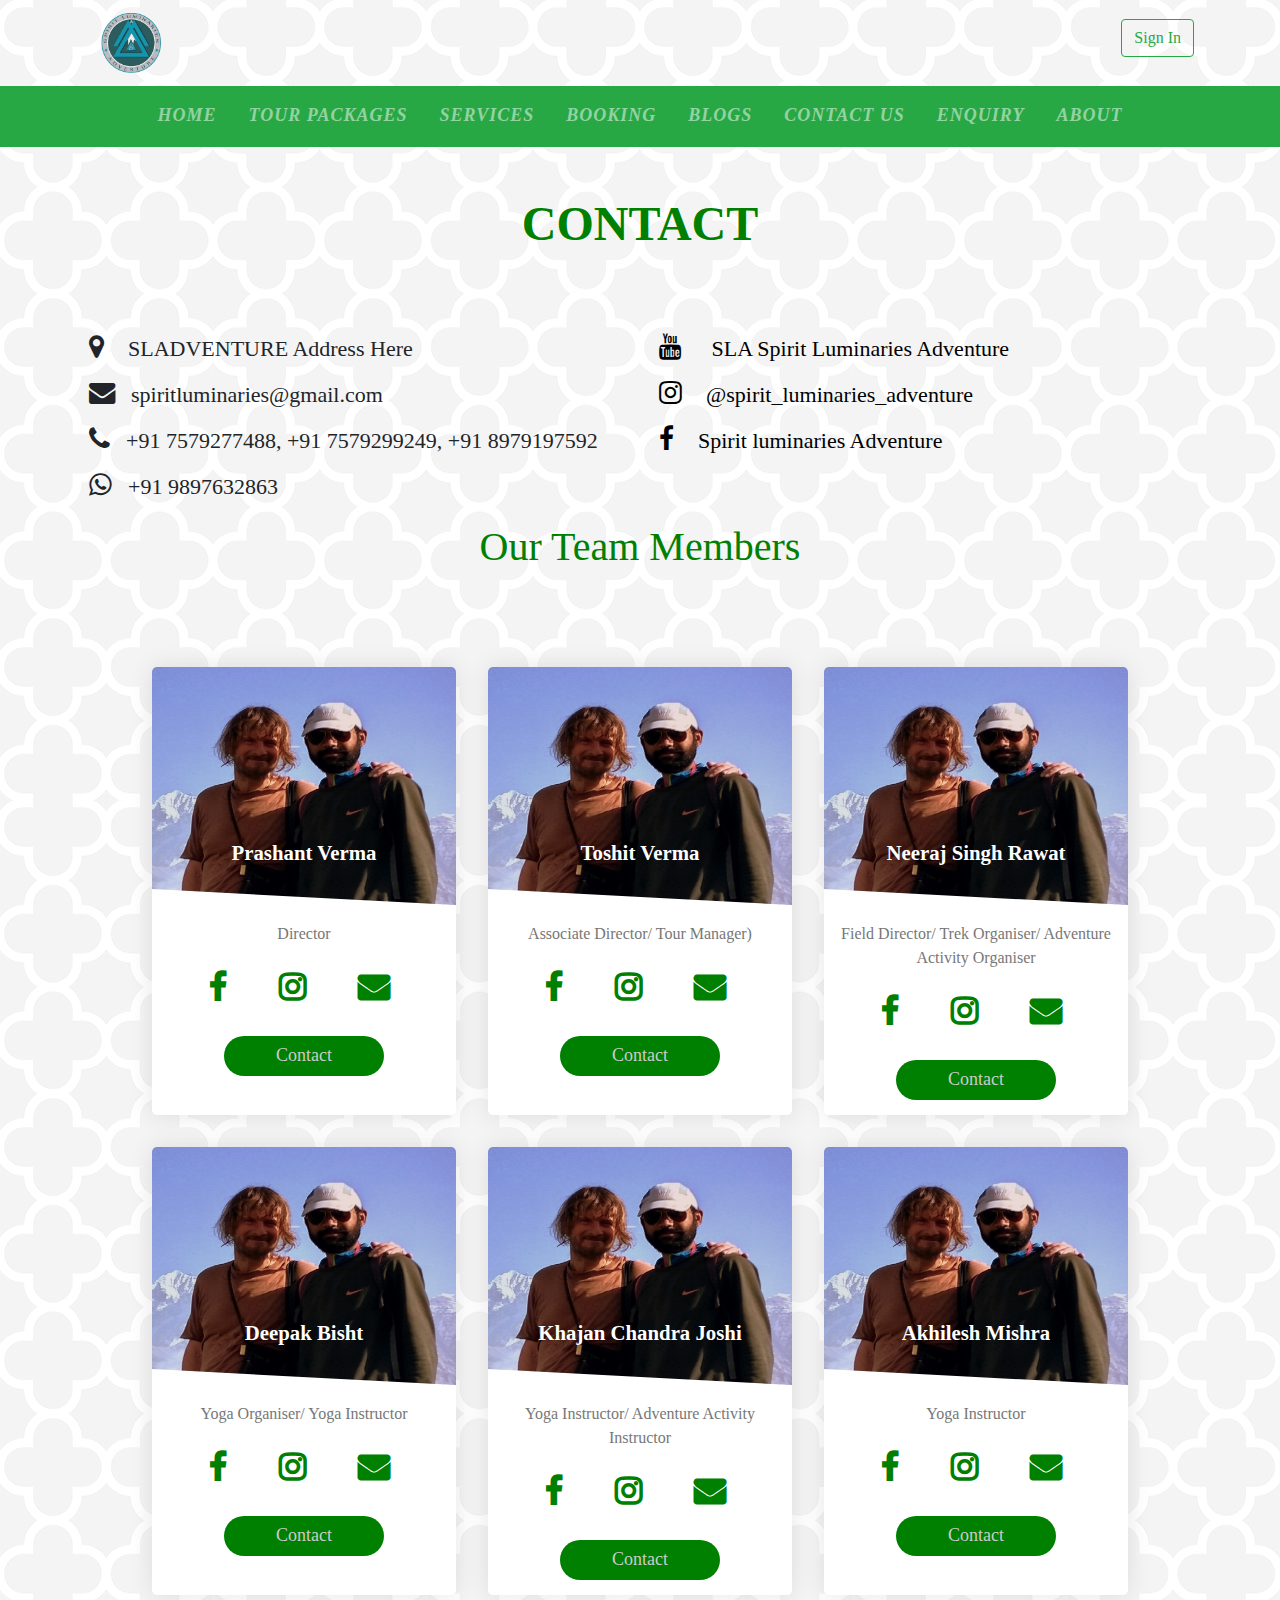
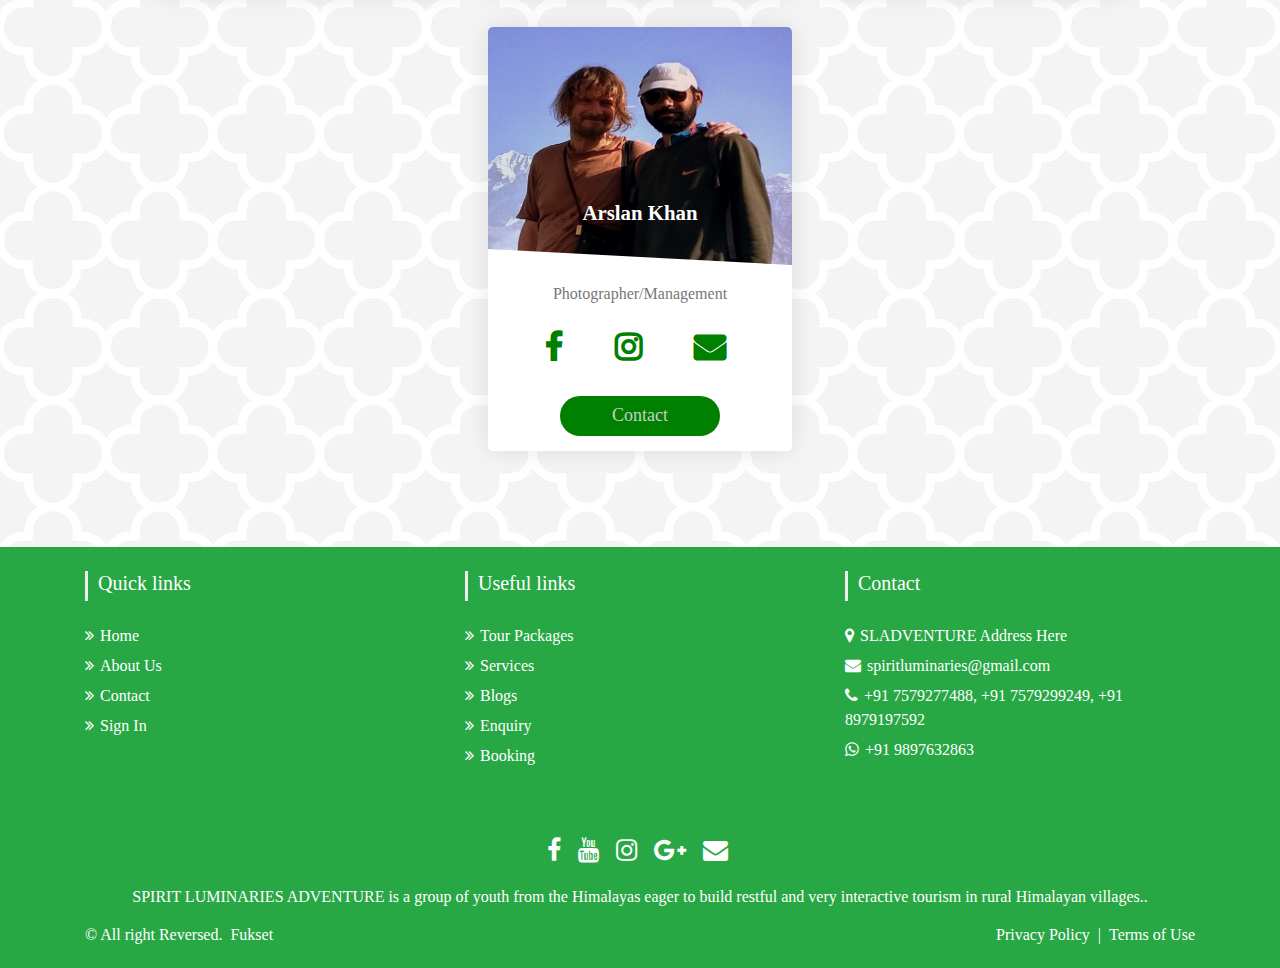
<file: contact.html>
<!DOCTYPE html>
<html lang="en">

<head>
    <title>Contact | SLA</title>
    <meta charset="UTF-8">
    <meta name="viewport" content="width=device-width, initial-scale=1.0">
    <!-- CSS only -->
    <link rel="stylesheet" href="css/style.css">
    <!-- bootstarp -->
    <link rel="stylesheet" href="https://stackpath.bootstrapcdn.com/bootstrap/4.5.2/css/bootstrap.min.css"
        integrity="sha384-JcKb8q3iqJ61gNV9KGb8thSsNjpSL0n8PARn9HuZOnIxN0hoP+VmmDGMN5t9UJ0Z" crossorigin="anonymous">
    <!-- font Awesome -->
    <link rel="stylesheet" href="https://maxcdn.bootstrapcdn.com/font-awesome/4.7.0/css/font-awesome.min.css">
    <!-- responsive -->
    <link rel="stylesheet" href="css/responsive.css">
    <!-- aos -->
    <link href="https://unpkg.com/aos@2.3.1/dist/aos.css" rel="stylesheet">
    <!-- favicon.ico -->
    <link rel="shortcut icon" href="img/favicon.png" type="image/x-icon">
  <link rel="icon" href="img/favicon.png" type="image/x-icon">
</head>

<body>

    <!-- Navbar -->
    <nav class="navbar navbar-light bg-light-transprent container">
        <a class="navbar-brand" href="index.html">
            <img src="img/logo.png" width="90" height="60" class="d-inline-block align-center" alt="" href="index.html">
        </a>
        <form>
            <button class="btn btn-outline-success ml-2" type="button" data-toggle="modal"
                data-target="#loginModal">Sign
                In</button>
            <div id="loginModal" class="modal fade" role="dialog">
                <div class="modal-dialog">
                    <div class="modal-content">
                        <div class="modal-header">
                            <button type="button" class="close" data-dismiss="modal"> &times;</button>
                        </div>
                        <div class="row loginpage">
                            <div class="col-md-12">
                                <h2>Sign In</h2>
                                <a href="#" class="social-button" id="facebook-connect"> <span>Sign In with
                                        Facebook</span></a>
                                <a href="#" class="social-button" id="google-connect"> <span>Sign In with
                                        Google</span></a>
                                <a href="#" class="social-button" id="twitter-connect"> <span>Sign In with
                                        Twitter</span></a>
                            </div>
                        </div>
                    </div>
                </div>
            </div>
        </form>
    </nav>

    <nav class="navbar sticky-top navbar-expand-lg navbar-dark navbar-primary bg-success main-nav ">
        <button class="navbar-toggler" type="button" data-toggle="collapse" data-target="#navbarTogglerDemo01"
            aria-controls="navbarTogglerDemo01" aria-expanded="false" aria-label="Toggle navigation">
            <span class="navbar-toggler-icon"></span>
        </button>
        <div class="collapse navbar-collapse" id="navbarTogglerDemo01">
            <ul class="navbar-nav mx-auto ">
                <li class="nav-item mx-2">
                    <a class="nav-link " href="index.html">Home</a>
                </li>
                <li class="nav-item mx-2">
                    <a class="nav-link" href="tourPackages.html">Tour Packages</a>
                </li>
                <li class="nav-item mx-2">
                    <a class="nav-link" href="services.html">Services</a>
                </li>
                <li class="nav-item mx-2">
                    <a class="nav-link" href="booking.html">Booking</a>
                </li>
                <li class="nav-item mx-2">
                    <a class="nav-link" href="blog.html">Blogs</a>
                </li>
                <li class="nav-item mx-2">
                    <a class="nav-link" href="contact.html">Contact Us</a>
                </li>
                <li class="nav-item mx-2">
                    <a class="nav-link" href="enquiry.html">Enquiry</a>
                </li>
                <li class="nav-item mx-2">
                    <a class="nav-link" href="about.html">About</a>
                </li>
            </ul>
        </div>
    </nav>
    <!-- end nav bar -->

    <h1 class="heading">
        Contact
    </h1>
    <section id="contact">
        <div class="container">
            <div class="row">
                <div class="col-xs-12 col-sm-6">
                    <ul class="list-unstyled">
                        <li><i class="fa fa-map-marker mr-4"></i>SLADVENTURE Address Here</li>
                        <li><i class="fa fa-envelope mr-3"></i>spiritluminaries@gmail.com</li>
                        <li><i class="fa fa-phone mr-3"></i>+91 7579277488, +91 7579299249, +91 8979197592</li>
                        <li><i class="fa fa-whatsapp mr-3"></i>+91 9897632863 </li>
                    </ul>
                </div>
                <div class="col-xs-12 col-sm-6">
                    <ul class="list-unstyled">
                        <a href="https://www.youtube.com/channel/UCKo5G1hW7aiIVBv2n4DhBHg" target="_blank">
                            <li><i class="fa fa-youtube mr-4"></i>
                                SLA Spirit Luminaries Adventure</li>
                        </a>
                        <a href="https://www.instagram.com/spirit_luminaries_adventure/" target="_blank">
                            <li><i class="fa fa-instagram mr-4"></i>@spirit_luminaries_adventure</li>
                        </a>
                        <a href="https://www.facebook.com/Spirit-luminaries-Adventure-332150387208598" target="_blank">
                            <li><i class="fa fa-facebook mr-4"></i>Spirit luminaries Adventure</li>
                        </a>
                    </ul>
                </div>
            </div>
        </div>
    </section>
    <h1>Our Team Members</h1>
    <div class="container mx-auto" id="ourTeam">
        <div class="card-deck">
            <div class="profile-card-4 text-center"><img src="img/team-member.jpg" class="img img-responsive">
                <div class="profile-content">
                    <div class="profile-name">Prashant Verma
                    </div>
                    <div class="profile-description">Director</div>
                    <div class="row container">
                        <div class="col-xs-4">
                            <div class="profile-overview">
                                <h2 class="fa fa-facebook"></h2>
                            </div>
                        </div>
                        <div class="col-xs-4">
                            <div class="profile-overview">
                                <h2 class="fa fa-instagram"></h2>
                            </div>
                        </div>
                        <div class="col-xs-4">
                            <div class="profile-overview">
                                <h2 class="fa fa-envelope"></h2>
                            </div>
                        </div>
                    </div>
                    <button>Contact</button>
                </div>
            </div>
            <div class="profile-card-4 text-center "><img src="img/team-member.jpg" class="img img-responsive">
                <div class="profile-content">
                    <div class="profile-name">Toshit Verma
                    </div>
                    <div class="profile-description">Associate Director/ Tour Manager)</div>
                    <div class="row container">
                        <div class="col-xs-4">
                            <div class="profile-overview">
                                <h2 class="fa fa-facebook"></h2>
                            </div>
                        </div>
                        <div class="col-xs-4">
                            <div class="profile-overview">
                                <h2 class="fa fa-instagram"></h2>
                            </div>
                        </div>
                        <div class="col-xs-4">
                            <div class="profile-overview">
                                <h2 class="fa fa-envelope"></h2>
                            </div>
                        </div>
                    </div>
                    <button>Contact</button>
                </div>
            </div>
            <div class="profile-card-4 text-center"><img src="img/team-member.jpg" class="img img-responsive">
                <div class="profile-content">
                    <div class="profile-name">Neeraj Singh Rawat
                    </div>
                    <div class="profile-description">Field Director/ Trek Organiser/ Adventure Activity Organiser</div>
                    <div class="row container">
                        <div class="col-xs-4">
                            <div class="profile-overview">
                                <h2 class="fa fa-facebook"></h2>
                            </div>
                        </div>
                        <div class="col-xs-4">
                            <div class="profile-overview">
                                <h2 class="fa fa-instagram"></h2>
                            </div>
                        </div>
                        <div class="col-xs-4">
                            <div class="profile-overview">
                                <h2 class="fa fa-envelope"></h2>
                            </div>
                        </div>
                    </div>
                    <button>Contact</button>
                </div>
            </div>
            <div class="profile-card-4 text-center"><img src="img/team-member.jpg" class="img img-responsive">
                <div class="profile-content">
                    <div class="profile-name">Deepak Bisht
                    </div>
                    <div class="profile-description">Yoga Organiser/ Yoga Instructor</div>
                    <div class="row container">
                        <div class="col-xs-4">
                            <div class="profile-overview">
                                <h2 class="fa fa-facebook"></h2>
                            </div>
                        </div>
                        <div class="col-xs-4">
                            <div class="profile-overview">
                                <h2 class="fa fa-instagram"></h2>
                            </div>
                        </div>
                        <div class="col-xs-4">
                            <div class="profile-overview">
                                <h2 class="fa fa-envelope"></h2>
                            </div>
                        </div>
                    </div>
                    <button>Contact</button>
                </div>
            </div>
            <div class="profile-card-4 text-center"><img src="img/team-member.jpg" class="img img-responsive">
                <div class="profile-content">
                    <div class="profile-name">Khajan Chandra Joshi</div>
                    <div class="profile-description">Yoga Instructor/ Adventure Activity Instructor</div>
                    <div class="row container">
                        <div class="col-xs-4">
                            <div class="profile-overview">
                                <h2 class="fa fa-facebook"></h2>
                            </div>
                        </div>
                        <div class="col-xs-4">
                            <div class="profile-overview">
                                <h2 class="fa fa-instagram"></h2>
                            </div>
                        </div>
                        <div class="col-xs-4">
                            <div class="profile-overview">
                                <h2 class="fa fa-envelope"></h2>
                            </div>
                        </div>
                    </div>
                    <button>Contact</button>
                </div>
            </div>
            <div class="profile-card-4 text-center"><img src="img/team-member.jpg" class="img img-responsive">
                <div class="profile-content">
                    <div class="profile-name">Akhilesh Mishra
                    </div>
                    <div class="profile-description">Yoga Instructor</div>
                    <div class="row container">
                        <div class="col-xs-4">
                            <div class="profile-overview">
                                <h2 class="fa fa-facebook"></h2>
                            </div>
                        </div>
                        <div class="col-xs-4">
                            <div class="profile-overview">
                                <h2 class="fa fa-instagram"></h2>
                            </div>
                        </div>
                        <div class="col-xs-4">
                            <div class="profile-overview">
                                <h2 class="fa fa-envelope"></h2>
                            </div>
                        </div>
                    </div>
                    <button>Contact</button>
                </div>
            </div>
            <div class="profile-card-4 text-center"><img src="img/team-member.jpg" class="img img-responsive">
                <div class="profile-content">
                    <div class="profile-name">Arslan Khan
                    </div>
                    <div class="profile-description">Photographer/Management</div>
                    <div class="row container">
                        <div class="col-xs-4">
                            <div class="profile-overview">
                                <h2 class="fa fa-facebook"></h2>
                            </div>
                        </div>
                        <div class="col-xs-4">
                            <div class="profile-overview">
                                <h2 class="fa fa-instagram"></h2>
                            </div>
                        </div>
                        <div class="col-xs-4">
                            <div class="profile-overview">
                                <h2 class="fa fa-envelope"></h2>
                            </div>
                        </div>
                    </div>
                    <button>Contact</button>
                </div>
            </div>
        </div>
    </div>
    <!-- Footer -->
    <section id="footer" class="bg-success">
        <div class="container">
            <div class="row text-center text-xs-center text-sm-left text-md-left">
                <div class="col-xs-12 col-sm-4 col-md-4">
                    <h5>Quick links</h5>
                    <ul class="list-unstyled quick-links">
                        <li><a href="index.html"><i class="fa fa-angle-double-right"></i>Home</a></li>
                        <li><a href="about.html"><i class="fa fa-angle-double-right"></i>About Us</a></li>
                        <li><a href="#"><i class="fa fa-angle-double-right"></i>Contact</a></li>
                        <li><a href="" data-toggle="modal" data-target="#loginModal"><i
                                    class="fa fa-angle-double-right"></i>Sign In</a></li>
                    </ul>
                </div>
                <div class="col-xs-12 col-sm-4 col-md-4">
                    <h5>Useful links</h5>
                    <ul class="list-unstyled quick-links">
                        <li><a href="tourPackages.html"><i class="fa fa-angle-double-right"></i>Tour Packages</a></li>
                        <li><a href="services.html"><i class="fa fa-angle-double-right"></i>Services</a></li>
                        <li><a href="blog.html"><i class="fa fa-angle-double-right"></i>Blogs</a></li>
                        <li><a href="enquiry.html"><i class="fa fa-angle-double-right"></i>Enquiry</a></li>
                        <li><a href="booking.html"><i class="fa fa-angle-double-right"></i>Booking</a></li>
                    </ul>
                </div>
                <div class="col-xs-12 col-sm-4 col-md-4">
                    <h5>Contact</h5>
                    <ul class="list-unstyled quick-links">
                        <li><i class="fa fa-map-marker"></i>SLADVENTURE Address Here</li>
                        <li><i class="fa fa-envelope"></i>spiritluminaries@gmail.com</li>
                        <li><i class="fa fa-phone"></i>+91 7579277488, +91 7579299249, +91 8979197592</li>
                        <li><i class="fa fa-whatsapp"></i>+91 9897632863 </li>

                    </ul>
                </div>

            </div>
            <div class="row">
                <div class="col-xs-12 col-sm-12 col-md-12 mt-2 mt-sm-5">
                    <ul class="list-unstyled list-inline social text-center">
                        <li class="list-inline-item"><a
                                href="https://www.facebook.com/Spirit-luminaries-Adventure-332150387208598" target="_blank"><i
                                    class="fa fa-facebook"></i></a></li>
                        <li class="list-inline-item"><a
                                href="https://www.youtube.com/channel/UCKo5G1hW7aiIVBv2n4DhBHg" target="_blank"><i
                                    class="fa fa-youtube"></i></a></li>
                        <li class="list-inline-item"><a href="https://www.instagram.com/spirit_luminaries_adventure/" target="_blank"><i
                                    class="fa fa-instagram"></i></a></li>
                        <li class="list-inline-item"><a href="#!" target="_blank"><i class="fa fa-google-plus"></i></a></li>
                        <li class="list-inline-item"><a href="#!" target="_blank"><i class="fa fa-envelope"></i></a></li>
                    </ul>
                </div>
                <hr>
            </div>
            <div class="text-center text-white">
                <p><u><a href="#">SPIRIT LUMINARIES ADVENTURE</a></u> is a group of
                    youth from the Himalayas eager to build restful and very interactive tourism in
                    rural Himalayan villages..</p>
            </div>
            <p class="h6 text-white">© All right Reversed.<a class="ml-2" href="#!" target="_blank">Fukset</a><span
                    style="float: right;"><a class=" mr-2" href="privacyPolicy.html">Privacy Policy</a>|<a class=" ml-2"
                        href="termsOfUse.html">Terms of Use</a></span>
            </p>
        </div>
    </section>
    <!-- JS, Popper.js, and jQuery -->
    <script src="js/main.js"></script>
    <!-- bootstarp js -->
    <script src="https://code.jquery.com/jquery-3.5.1.slim.min.js"
        integrity="sha384-DfXdz2htPH0lsSSs5nCTpuj/zy4C+OGpamoFVy38MVBnE+IbbVYUew+OrCXaRkfj"
        crossorigin="anonymous"></script>
    <script src="https://cdn.jsdelivr.net/npm/popper.js@1.16.1/dist/umd/popper.min.js"
        integrity="sha384-9/reFTGAW83EW2RDu2S0VKaIzap3H66lZH81PoYlFhbGU+6BZp6G7niu735Sk7lN"
        crossorigin="anonymous"></script>
    <script src="https://stackpath.bootstrapcdn.com/bootstrap/4.5.2/js/bootstrap.min.js"
        integrity="sha384-B4gt1jrGC7Jh4AgTPSdUtOBvfO8shuf57BaghqFfPlYxofvL8/KUEfYiJOMMV+rV"
        crossorigin="anonymous"></script>
    <!-- end bootstarp -->
    <!-- jquery -->
    <script src="//code.jquery.com/jquery-1.11.1.min.js"></script>
    <!-- aos -->
    <script src="js/main.js"></script>
    <script src="https://unpkg.com/aos@2.3.1/dist/aos.js"></script>
    <script>
        AOS.init({
            offset: 100,
            duration: 1000,
        });
    </script>
    </head>
</body>

</html>
</file>
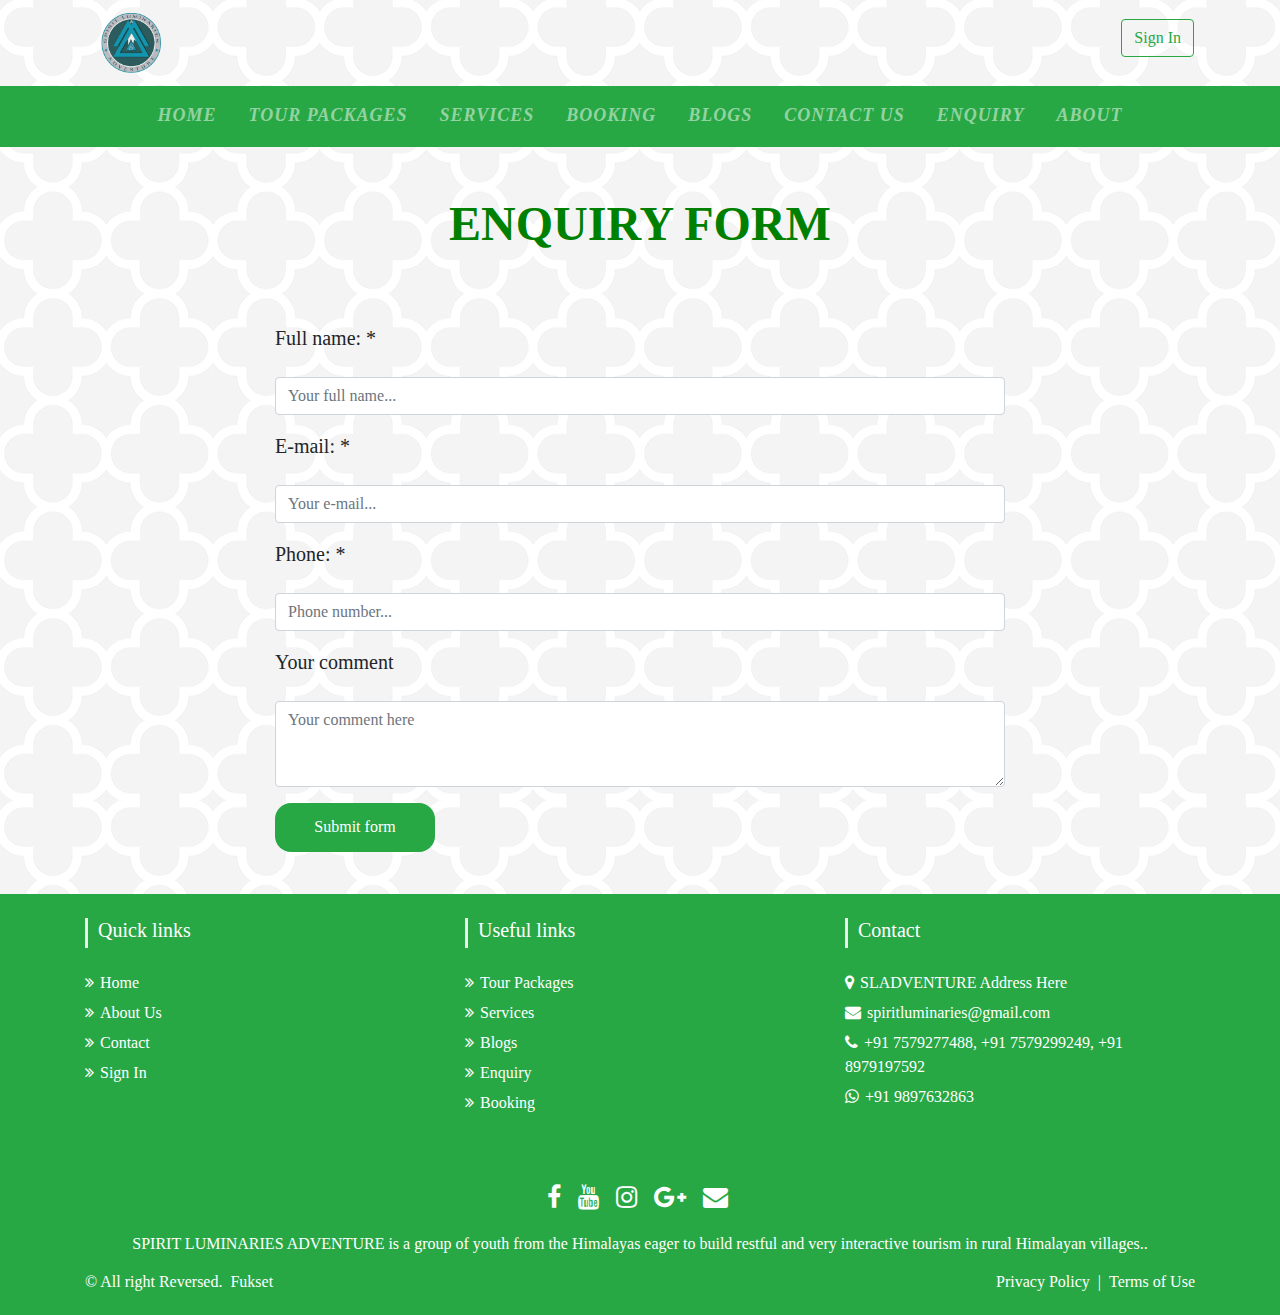
<file: enquiry.html>
<!DOCTYPE html>
<html lang="en">

<head>
  <title>Enquiry | SLA</title>
  <meta charset="UTF-8">
  <meta name="viewport" content="width=device-width, initial-scale=1.0">
  <!-- CSS only -->
  <link rel="stylesheet" href="css/style.css">
  <!-- bootstarp -->
  <link rel="stylesheet" href="https://stackpath.bootstrapcdn.com/bootstrap/4.5.2/css/bootstrap.min.css"
    integrity="sha384-JcKb8q3iqJ61gNV9KGb8thSsNjpSL0n8PARn9HuZOnIxN0hoP+VmmDGMN5t9UJ0Z" crossorigin="anonymous">
  <!-- font Awesome -->
  <link rel="stylesheet" href="https://maxcdn.bootstrapcdn.com/font-awesome/4.7.0/css/font-awesome.min.css">
  <!-- responsive -->
  <link rel="stylesheet" href="css/responsive.css">
  <!-- aos -->
  <link href="https://unpkg.com/aos@2.3.1/dist/aos.css" rel="stylesheet">
  <!-- favicon.ico -->
  <link rel="shortcut icon" href="img/favicon.png" type="image/x-icon">
  <link rel="icon" href="img/favicon.png" type="image/x-icon">
</head>

<body>
  <!-- Header -->

  <!-- Navbar -->
  <nav class="navbar navbar-light bg-light-transprent container">
    <a class="navbar-brand" href="index.html">
      <img src="img/logo.png" width="90" height="60" class="d-inline-block align-center" alt="" href="index.html">
    </a>
    <form>
      <button class="btn btn-outline-success ml-2" type="button" data-toggle="modal" data-target="#loginModal">Sign
        In</button>
      <div id="loginModal" class="modal fade" role="dialog">
        <div class="modal-dialog">
          <div class="modal-content">
            <div class="modal-header">
              <button type="button" class="close" data-dismiss="modal"> &times;</button>
            </div>
            <div class="row loginpage">
              <div class="col-md-12">
                <h2>Sign In</h2>
                <a href="#" class="social-button" id="facebook-connect"> <span>Sign In with Facebook</span></a>
                <a href="#" class="social-button" id="google-connect"> <span>Sign In with Google</span></a>
                <a href="#" class="social-button" id="twitter-connect"> <span>Sign In with Twitter</span></a>
              </div>
            </div>
          </div>
        </div>
      </div>
    </form>
  </nav>

  <nav class="navbar sticky-top navbar-expand-lg navbar-dark navbar-primary bg-success main-nav ">
    <button class="navbar-toggler" type="button" data-toggle="collapse" data-target="#navbarTogglerDemo01"
      aria-controls="navbarTogglerDemo01" aria-expanded="false" aria-label="Toggle navigation">
      <span class="navbar-toggler-icon"></span>
    </button>
    <div class="collapse navbar-collapse" id="navbarTogglerDemo01">
      <ul class="navbar-nav mx-auto ">
        <li class="nav-item mx-2">
          <a class="nav-link " href="index.html">Home</a>
        </li>
        <li class="nav-item mx-2">
          <a class="nav-link" href="tourPackages.html">Tour Packages</a>
        </li>
        <li class="nav-item mx-2">
          <a class="nav-link" href="services.html">Services</a>
        </li>
        <li class="nav-item mx-2">
          <a class="nav-link" href="booking.html">Booking</a>
        </li>
        <li class="nav-item mx-2">
          <a class="nav-link" href="blog.html">Blogs</a>
        </li>
        <li class="nav-item mx-2">
          <a class="nav-link" href="contact.html">Contact Us</a>
        </li>
        <li class="nav-item mx-2">
          <a class="nav-link" href="enquiry.html">Enquiry</a>
        </li>
        <li class="nav-item mx-2">
          <a class="nav-link" href="about.html">About</a>
        </li>
      </ul>
    </div>
  </nav>
  <!-- end nav bar -->
  <h1 class="heading">
    Enquiry Form
  </h1>

  <section id="enquiry ">
    <div class="container">
      <div class="row enquiry">
        <div class="col-md-8 col-sm-10 offset-md-2 offset-sm-1 ">
          <form method="POST" action="#" class="needs-validation" novalidate>
            <div class="form-group">
              <label for="fname">Full name: *</label>
              <input type="text" class="form-control" id="fname" name="fname" placeholder="Your full name..." required>
              <div class="invalid-feedback">Please provide a valid name.</div>
              <div class="form-group">
                <label class="mt-3" for="email">E-mail: *</label>
                <input type="email" class="form-control" id="email" name="email" placeholder="Your e-mail..." required>
                <div class="invalid-feedback">Please provide a valid e-mail.</div>
                <div class="form-group">
                  <label class="mt-3" for="phone">Phone: *</label>
                  <input type="tel" class="form-control" id="phone" name="phone" placeholder="Phone number..." required>
                  <div class="invalid-feedback">Please provide a valid phone number.</div>
                  <div class="form-group">
                    <label class="mt-3" for="comment">Your comment</label>
                    <textarea class="form-control" id="comment" name="comment" rows="3"
                      placeholder="Your comment here"></textarea>
                  </div>
                  <button type="submit" class="btn btn-primary bt bg-success mx-auto">Submit form</button>
                </div>
              </div>
            </div>
          </form>
        </div>
      </div>
    </div>
  </section>

  <!-- Footer -->
  <section id="footer" class="bg-success">
    <div class="container">
      <div class="row text-center text-xs-center text-sm-left text-md-left">
        <div class="col-xs-12 col-sm-4 col-md-4">
          <h5>Quick links</h5>
          <ul class="list-unstyled quick-links">
            <li><a href="index.html"><i class="fa fa-angle-double-right"></i>Home</a></li>
            <li><a href="about.html"><i class="fa fa-angle-double-right"></i>About Us</a></li>
            <li><a href="contact.html"><i class="fa fa-angle-double-right"></i>Contact</a></li>
            <li><a href="" data-toggle="modal" data-target="#loginModal"><i class="fa fa-angle-double-right"></i>Sign In</a></li>
          </ul>
        </div>
        <div class="col-xs-12 col-sm-4 col-md-4">
          <h5>Useful links</h5>
          <ul class="list-unstyled quick-links">
            <li><a href="tourPackages.html"><i class="fa fa-angle-double-right"></i>Tour Packages</a></li>
            <li><a href="services.html"><i class="fa fa-angle-double-right"></i>Services</a></li>
            <li><a href="blog.html"><i class="fa fa-angle-double-right"></i>Blogs</a></li>
            <li><a href="#"><i class="fa fa-angle-double-right"></i>Enquiry</a></li>
            <li><a href="booking.html"><i class="fa fa-angle-double-right"></i>Booking</a></li>
          </ul>
        </div>
        <div class="col-xs-12 col-sm-4 col-md-4">
          <h5>Contact</h5>
          <ul class="list-unstyled quick-links">
            <li><i class="fa fa-map-marker"></i>SLADVENTURE Address Here</li>
            <li><i class="fa fa-envelope"></i>spiritluminaries@gmail.com</li>
            <li><i class="fa fa-phone"></i>+91 7579277488, +91 7579299249, +91 8979197592</li>
            <li><i class="fa fa-whatsapp"></i>+91 9897632863 </li>

          </ul>
        </div>

      </div>
      <div class="row">
        <div class="col-xs-12 col-sm-12 col-md-12 mt-2 mt-sm-5">
          <ul class="list-unstyled list-inline social text-center">
            <li class="list-inline-item"><a href="https://www.facebook.com/Spirit-luminaries-Adventure-332150387208598" target="_blank"><i class="fa fa-facebook"></i></a></li>
            <li class="list-inline-item"><a href="https://www.youtube.com/channel/UCKo5G1hW7aiIVBv2n4DhBHg" target="_blank"><i class="fa fa-youtube"></i></a></li>
            <li class="list-inline-item"><a href="https://www.instagram.com/spirit_luminaries_adventure/" target="_blank"><i class="fa fa-instagram"></i></a></li>
            <li class="list-inline-item"><a href="#!" target="_blank"><i class="fa fa-google-plus"></i></a></li>
            <li class="list-inline-item"><a href="#!" target="_blank"><i class="fa fa-envelope"></i></a></li>
          </ul>
        </div>
        <hr>
      </div>
      <div class="text-center text-white">
        <p><u><a href="#">SPIRIT LUMINARIES ADVENTURE</a></u> is a group of
          youth from the Himalayas eager to build restful and very interactive tourism in
          rural Himalayan villages..</p>
      </div>
      <p class="h6 text-white">© All right Reversed.<a class="ml-2" href="#!" target="_blank">Fukset</a><span
          style="float: right;"><a class=" mr-2" href="privacyPolicy.html">Privacy Policy</a>|<a class=" ml-2"
            href="termsOfUse.html">Terms of Use</a></span>
      </p>
    </div>
  </section>

  <!-- JS, Popper.js, and jQuery -->
  <script src="js/main.js"></script>
  <!-- bootstarp js -->
  <script src="https://code.jquery.com/jquery-3.5.1.slim.min.js"
    integrity="sha384-DfXdz2htPH0lsSSs5nCTpuj/zy4C+OGpamoFVy38MVBnE+IbbVYUew+OrCXaRkfj"
    crossorigin="anonymous"></script>
  <script src="https://cdn.jsdelivr.net/npm/popper.js@1.16.1/dist/umd/popper.min.js"
    integrity="sha384-9/reFTGAW83EW2RDu2S0VKaIzap3H66lZH81PoYlFhbGU+6BZp6G7niu735Sk7lN"
    crossorigin="anonymous"></script>
  <script src="https://stackpath.bootstrapcdn.com/bootstrap/4.5.2/js/bootstrap.min.js"
    integrity="sha384-B4gt1jrGC7Jh4AgTPSdUtOBvfO8shuf57BaghqFfPlYxofvL8/KUEfYiJOMMV+rV"
    crossorigin="anonymous"></script>
  <!-- end bootstarp -->
  <!-- jquery -->
  <script src="//code.jquery.com/jquery-1.11.1.min.js"></script>
  <!-- aos -->
  <script src="js/main.js"></script>
  <script src="https://unpkg.com/aos@2.3.1/dist/aos.js"></script>
  <script>
    AOS.init({
      offset: 100,
      duration: 1000,
    });
  </script>
</body>

</html>
</file>
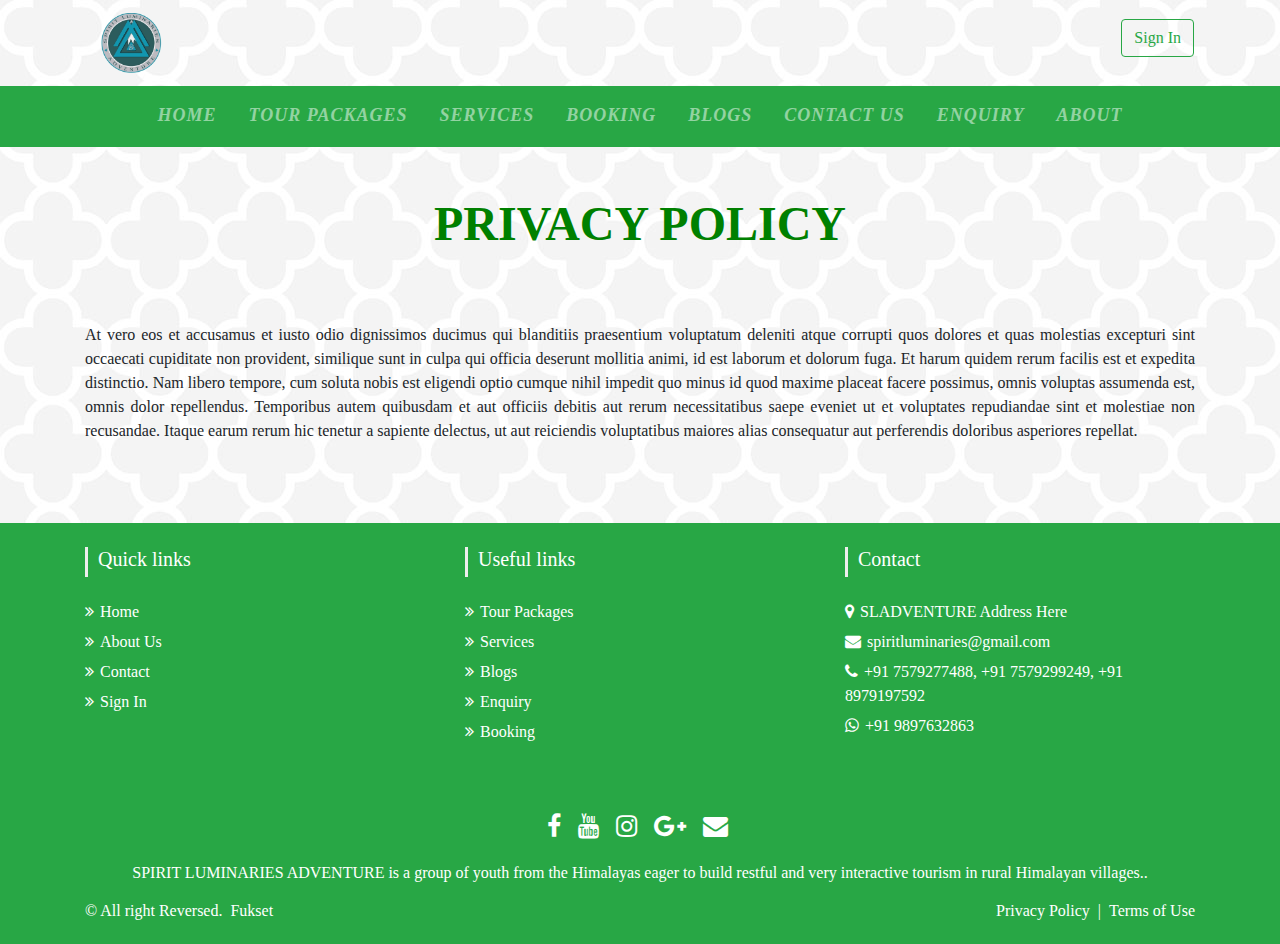
<file: privacyPolicy.html>
<!DOCTYPE html>
<html lang="en">

<head>
  <meta charset="UTF-8">
  <meta name="viewport" content="width=device-width, initial-scale=1.0">
  <!-- CSS only -->
  <link rel="stylesheet" href="css/style.css">
  <!-- bootstarp -->
  <link rel="stylesheet" href="https://stackpath.bootstrapcdn.com/bootstrap/4.5.2/css/bootstrap.min.css"
    integrity="sha384-JcKb8q3iqJ61gNV9KGb8thSsNjpSL0n8PARn9HuZOnIxN0hoP+VmmDGMN5t9UJ0Z" crossorigin="anonymous">
  <!-- font Awesome -->
  <link rel="stylesheet" href="https://maxcdn.bootstrapcdn.com/font-awesome/4.7.0/css/font-awesome.min.css">
  <!-- responsive -->
  <link rel="stylesheet" href="css/responsive.css">
  <!-- aos -->
  <link href="https://unpkg.com/aos@2.3.1/dist/aos.css" rel="stylesheet">
  <!-- favicon.ico -->
  <link rel="shortcut icon" href="img/favicon.png" type="image/x-icon">
  <link rel="icon" href="img/favicon.png" type="image/x-icon">
</head>

<body>
  <!-- Header -->

  <!-- Navbar -->
  <nav class="navbar navbar-light bg-light-transprent container">
    <a class="navbar-brand" href="index.html">
      <img src="img/logo.png" width="90" height="60" class="d-inline-block align-center" alt="" href="index.html">
    </a>
    <form>
      <button class="btn btn-outline-success ml-2" type="button" data-toggle="modal" data-target="#loginModal">Sign
        In</button>
      <div id="loginModal" class="modal fade" role="dialog">
        <div class="modal-dialog">
          <div class="modal-content">
            <div class="modal-header">
              <button type="button" class="close" data-dismiss="modal"> &times;</button>
            </div>
            <div class="row loginpage">
              <div class="col-md-12">
                <h2>Sign In</h2>
                <a href="#" class="social-button" id="facebook-connect"> <span>Sign In with Facebook</span></a>
                <a href="#" class="social-button" id="google-connect"> <span>Sign In with Google</span></a>
                <a href="#" class="social-button" id="twitter-connect"> <span>Sign In with Twitter</span></a>
              </div>
            </div>
          </div>
        </div>
      </div>
    </form>
  </nav>

  <nav class="navbar sticky-top navbar-expand-lg navbar-dark navbar-primary bg-success main-nav ">
    <button class="navbar-toggler" type="button" data-toggle="collapse" data-target="#navbarTogglerDemo01"
      aria-controls="navbarTogglerDemo01" aria-expanded="false" aria-label="Toggle navigation">
      <span class="navbar-toggler-icon"></span>
    </button>
    <div class="collapse navbar-collapse" id="navbarTogglerDemo01">
      <ul class="navbar-nav mx-auto ">
        <li class="nav-item mx-2">
          <a class="nav-link " href="index.html">Home</a>
        </li>
        <li class="nav-item mx-2">
          <a class="nav-link" href="tourPackages.html">Tour Packages</a>
        </li>
        <li class="nav-item mx-2">
          <a class="nav-link" href="services.html">Services</a>
        </li>
        <li class="nav-item mx-2">
          <a class="nav-link" href="booking.html">Booking</a>
        </li>
        <li class="nav-item mx-2">
          <a class="nav-link" href="blog.html">Blogs</a>
        </li>
        <li class="nav-item mx-2">
          <a class="nav-link" href="contact.html">Contact Us</a>
        </li>
        <li class="nav-item mx-2">
          <a class="nav-link" href="enquiry.html">Enquiry</a>
        </li>
        <li class="nav-item mx-2">
          <a class="nav-link" href="about.html">About</a>
        </li>
      </ul>
    </div>
  </nav>
  <!-- end nav bar -->

  <section class="wrapper">
    <h1 class="heading">
      Privacy Policy
    </h1>

    <div class="container" id="aboutus">
      <p>At vero eos et accusamus et iusto odio dignissimos ducimus qui blanditiis praesentium voluptatum
        deleniti atque corrupti quos dolores et quas molestias excepturi sint occaecati cupiditate non
        provident, similique sunt in culpa qui officia deserunt mollitia animi, id est laborum et
        dolorum fuga. Et harum quidem rerum facilis est et expedita distinctio. Nam libero tempore, cum
        soluta nobis est eligendi optio cumque nihil impedit quo minus id quod maxime placeat facere
        possimus, omnis voluptas assumenda est, omnis dolor repellendus. Temporibus autem quibusdam et
        aut officiis debitis aut rerum necessitatibus saepe eveniet ut et voluptates repudiandae sint et
        molestiae non recusandae. Itaque earum rerum hic tenetur a sapiente delectus, ut aut reiciendis
        voluptatibus maiores alias consequatur aut perferendis doloribus asperiores repellat.</p>
    </div>
  </section>


  <!-- Footer -->
  <section id="footer" class="bg-success">
    <div class="container">
      <div class="row text-center text-xs-center text-sm-left text-md-left">
        <div class="col-xs-12 col-sm-4 col-md-4">
          <h5>Quick links</h5>
          <ul class="list-unstyled quick-links">
            <li><a href="index.html"><i class="fa fa-angle-double-right"></i>Home</a></li>
            <li><a href="about.html"><i class="fa fa-angle-double-right"></i>About Us</a></li>
            <li><a href="contact.html"><i class="fa fa-angle-double-right"></i>Contact</a></li>
            <li><a href="" data-toggle="modal" data-target="#loginModal"><i class="fa fa-angle-double-right"></i>Sign In</a></li>
          </ul>
        </div>
        <div class="col-xs-12 col-sm-4 col-md-4">
          <h5>Useful links</h5>
          <ul class="list-unstyled quick-links">
             <li><a href="tourPackages.html"><i class="fa fa-angle-double-right"></i>Tour Packages</a></li>
            <li><a href="services.html"><i class="fa fa-angle-double-right"></i>Services</a></li>
            <li><a href="blog.html"><i class="fa fa-angle-double-right"></i>Blogs</a></li>
            <li><a href="enquiry.html"><i class="fa fa-angle-double-right"></i>Enquiry</a></li>
            <li><a href="booking.html"><i class="fa fa-angle-double-right"></i>Booking</a></li>
          </ul>
        </div>
        <div class="col-xs-12 col-sm-4 col-md-4">
          <h5>Contact</h5>
          <ul class="list-unstyled quick-links">
            <li><i class="fa fa-map-marker"></i>SLADVENTURE Address Here</li>
            <li><i class="fa fa-envelope"></i>spiritluminaries@gmail.com</li>
            <li><i class="fa fa-phone"></i>+91 7579277488, +91 7579299249, +91 8979197592</li>
            <li><i class="fa fa-whatsapp"></i>+91 9897632863 </li>

          </ul>
        </div>

      </div>
      <div class="row">
        <div class="col-xs-12 col-sm-12 col-md-12 mt-2 mt-sm-5">
          <ul class="list-unstyled list-inline social text-center">
            <li class="list-inline-item"><a href="https://www.facebook.com/Spirit-luminaries-Adventure-332150387208598" target="_blank"><i class="fa fa-facebook"></i></a></li>
            <li class="list-inline-item"><a href="https://www.youtube.com/channel/UCKo5G1hW7aiIVBv2n4DhBHg" target="_blank"><i class="fa fa-youtube"></i></a></li>
            <li class="list-inline-item"><a href="https://www.instagram.com/spirit_luminaries_adventure/" target="_blank"><i class="fa fa-instagram"></i></a></li>
            <li class="list-inline-item"><a href="#!" target="_blank"><i class="fa fa-google-plus"></i></a></li>
            <li class="list-inline-item"><a href="#!" target="_blank"><i class="fa fa-envelope"></i></a></li>
          </ul>
        </div>
        <hr>
      </div>
      <div class="text-center text-white">
        <p><u><a href="#">SPIRIT LUMINARIES ADVENTURE</a></u> is a group of
          youth from the Himalayas eager to build restful and very interactive tourism in
          rural Himalayan villages..</p>
      </div>
      <p class="h6 text-white">© All right Reversed.<a class="ml-2" href="#!" target="_blank">Fukset</a><span
          style="float: right;"><a class=" mr-2" href="#">Privacy Policy</a>|<a class=" ml-2"
            href="termsOfUse.html">Terms of Use</a></span>
      </p>
    </div>
  </section>
  <!-- JS, Popper.js, and jQuery -->
  <script src="js/main.js"></script>
  <!-- bootstarp js -->
  <script src="https://code.jquery.com/jquery-3.5.1.slim.min.js"
    integrity="sha384-DfXdz2htPH0lsSSs5nCTpuj/zy4C+OGpamoFVy38MVBnE+IbbVYUew+OrCXaRkfj"
    crossorigin="anonymous"></script>
  <script src="https://cdn.jsdelivr.net/npm/popper.js@1.16.1/dist/umd/popper.min.js"
    integrity="sha384-9/reFTGAW83EW2RDu2S0VKaIzap3H66lZH81PoYlFhbGU+6BZp6G7niu735Sk7lN"
    crossorigin="anonymous"></script>
  <script src="https://stackpath.bootstrapcdn.com/bootstrap/4.5.2/js/bootstrap.min.js"
    integrity="sha384-B4gt1jrGC7Jh4AgTPSdUtOBvfO8shuf57BaghqFfPlYxofvL8/KUEfYiJOMMV+rV"
    crossorigin="anonymous"></script>
  <!-- end bootstarp -->
  <!-- jquery -->
  <script src="//code.jquery.com/jquery-1.11.1.min.js"></script>
  <!-- aos -->
  <script src="js/main.js"></script>
  <script src="https://unpkg.com/aos@2.3.1/dist/aos.js"></script>
  <!-- <script>
    AOS.init({
      offset: 300,
      duration: 1000,
    });
  </script> -->
</body>

</html>
</file>
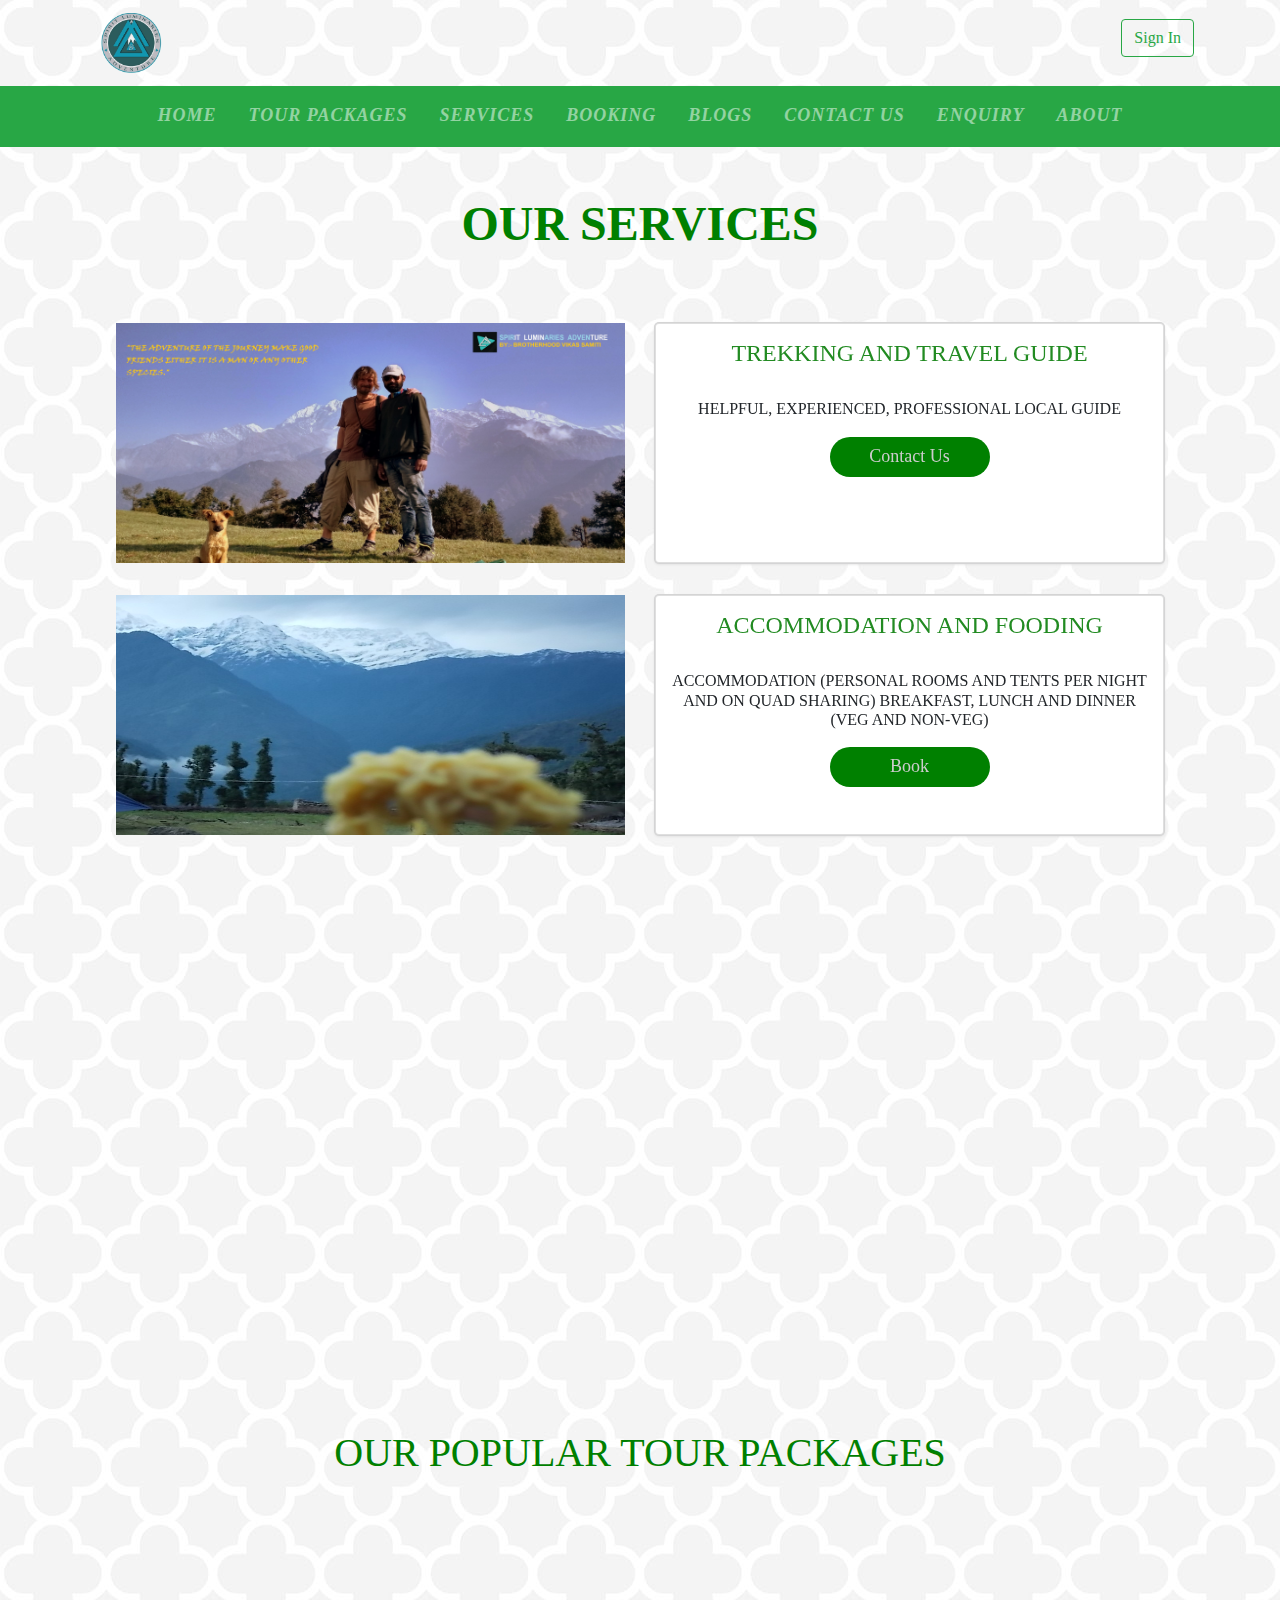
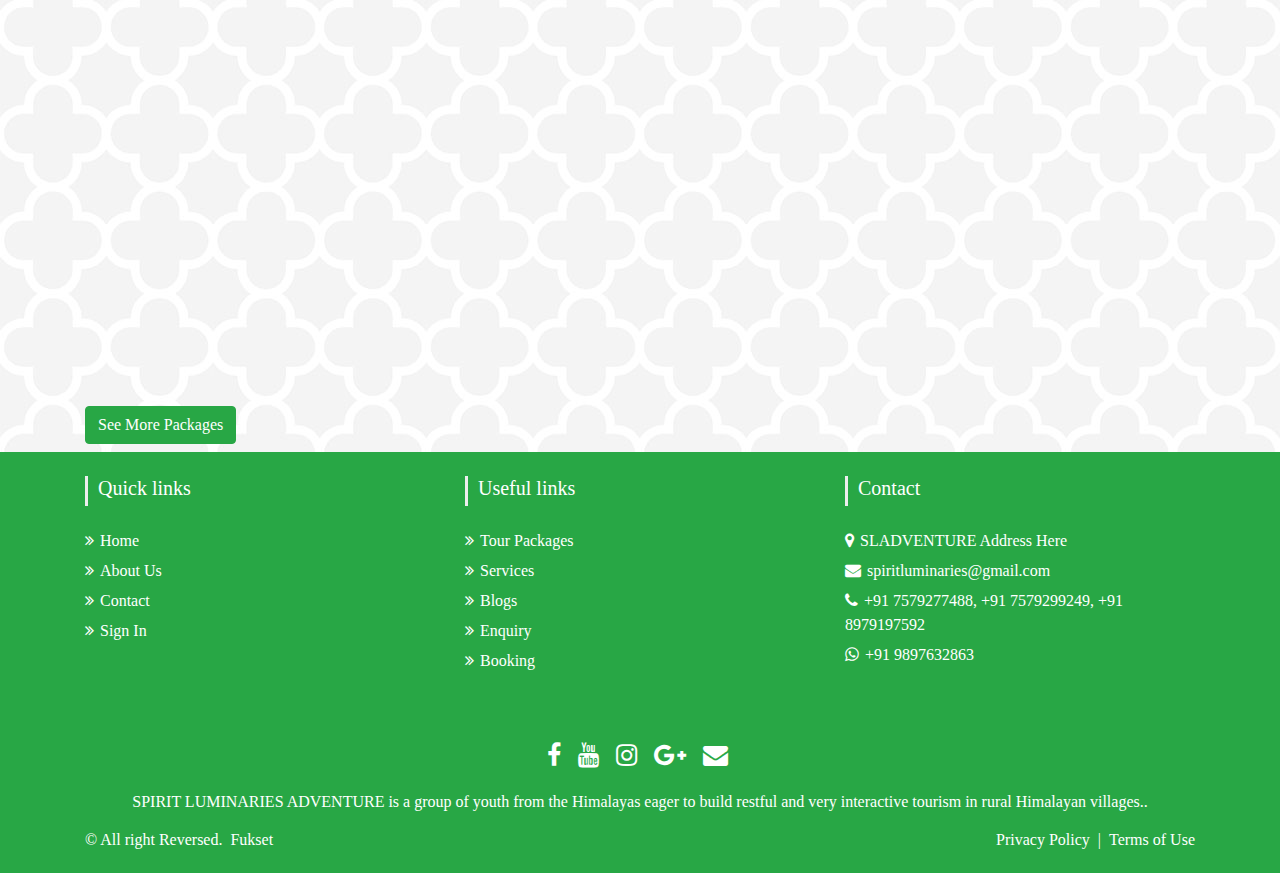
<file: services.html>
<!DOCTYPE html>
<html lang="en">

<head>
    <title>Services | SLA</title>
    <meta charset="UTF-8">
    <meta name="viewport" content="width=device-width, initial-scale=1.0">
    <!-- CSS only -->
    <link rel="stylesheet" href="css/style.css">
    <!-- bootstarp -->
    <link rel="stylesheet" href="https://stackpath.bootstrapcdn.com/bootstrap/4.5.2/css/bootstrap.min.css"
        integrity="sha384-JcKb8q3iqJ61gNV9KGb8thSsNjpSL0n8PARn9HuZOnIxN0hoP+VmmDGMN5t9UJ0Z" crossorigin="anonymous">
    <!-- font Awesome -->
    <link rel="stylesheet" href="https://maxcdn.bootstrapcdn.com/font-awesome/4.7.0/css/font-awesome.min.css">
    <!-- responsive -->
    <link rel="stylesheet" href="css/responsive.css">
    <!-- aos -->
    <link href="https://unpkg.com/aos@2.3.1/dist/aos.css" rel="stylesheet">
    <!-- favicon.ico -->
    <link rel="shortcut icon" href="img/favicon.png" type="image/x-icon">
    <link rel="icon" href="img/favicon.png" type="image/x-icon">
</head>

<body>
    <!-- Header -->

    <!-- Navbar -->
    <nav class="navbar navbar-light bg-light-transprent container">
        <a class="navbar-brand" href="index.html">
            <img src="img/logo.png" width="90" height="60" class="d-inline-block align-center" alt="" href="index.html">
        </a>
        <form>
            <button class="btn btn-outline-success ml-2" type="button" data-toggle="modal"
                data-target="#loginModal">Sign
                In</button>
            <div id="loginModal" class="modal fade" role="dialog">
                <div class="modal-dialog">
                    <div class="modal-content">
                        <div class="modal-header">
                            <button type="button" class="close" data-dismiss="modal"> &times;</button>
                        </div>
                        <div class="row loginpage">
                            <div class="col-md-12">
                                <h2>Sign In</h2>
                                <a href="#" class="social-button" id="facebook-connect"> <span>Sign In with
                                        Facebook</span></a>
                                <a href="#" class="social-button" id="google-connect"> <span>Sign In with
                                        Google</span></a>
                                <a href="#" class="social-button" id="twitter-connect"> <span>Sign In with
                                        Twitter</span></a>
                            </div>
                        </div>
                    </div>
                </div>
            </div>
        </form>
    </nav>

    <nav class="navbar sticky-top navbar-expand-lg navbar-dark navbar-primary bg-success main-nav ">
        <button class="navbar-toggler" type="button" data-toggle="collapse" data-target="#navbarTogglerDemo01"
            aria-controls="navbarTogglerDemo01" aria-expanded="false" aria-label="Toggle navigation">
            <span class="navbar-toggler-icon"></span>
        </button>
        <div class="collapse navbar-collapse" id="navbarTogglerDemo01">
            <ul class="navbar-nav mx-auto ">
                <li class="nav-item mx-2">
                    <a class="nav-link " href="index.html">Home</a>
                </li>
                <li class="nav-item mx-2">
                    <a class="nav-link" href="tourPackages.html">Tour Packages</a>
                </li>
                <li class="nav-item mx-2">
                    <a class="nav-link" href="#">Services</a>
                </li>
                <li class="nav-item mx-2">
                    <a class="nav-link" href="booking.html">Booking</a>
                </li>
                <li class="nav-item mx-2">
                    <a class="nav-link" href="blog.html">Blogs</a>
                </li>
                <li class="nav-item mx-2">
                    <a class="nav-link" href="contact.html">Contact Us</a>
                </li>
                <li class="nav-item mx-2">
                    <a class="nav-link" href="enquiry.html">Enquiry</a>
                </li>
                <li class="nav-item mx-2">
                    <a class="nav-link" href="about.html">About</a>
                </li>
            </ul>
        </div>
    </nav>
    <!-- end nav bar -->
    <h1 class="heading">
        Our Services
    </h1>
    <section>
        <div class="container" id="services">
            <div class="row" data-aos=fade-down>
                <div class="col-xs-12 col-sm-6">
                    <img src="img/trek.jpg" alt="">
                </div>
                <div class="col-xs-12 col-sm-6">
                    <div class="card" id="serviceCard">
                        <h4 class="card-title">TREKKING AND TRAVEL GUIDE</h4>
                        <h6>
                            HELPFUL, EXPERIENCED, PROFESSIONAL LOCAL GUIDE
                        </h6>
                        <a href="contact.html"><button class="mx-auto">Contact Us</button></a>
                    </div>
                </div>
            </div>

            <div class="row" data-aos=fade-up>
                <div class="col-xs-12 col-sm-6">
                    <img src="img/accomandation.jpg" alt="">
                </div>
                <div class="col-xs-12 col-sm-6">
                    <div class="card" id="serviceCard">
                        <h4 class="card-title">ACCOMMODATION AND FOODING</h4>
                        <h6>
                            ACCOMMODATION (PERSONAL ROOMS AND TENTS PER NIGHT AND ON QUAD SHARING) BREAKFAST, LUNCH AND
                            DINNER (VEG AND NON-VEG)
                        </h6>
                       <a href="accommodation-travelBooking.html"><button class="mx-auto">Book</button></a>
                    </div>
                </div>
            </div>

            <div class="row" data-aos=fade-down>
                <div class="col-xs-12 col-sm-6">
                    <img src="img/trek.jpg" alt="">
                </div>
                <div class="col-xs-12 col-sm-6">
                    <div class="card" id="serviceCard">
                        <h4 class="card-title">TOUR AND TREK ORGANIZER</h4>
                        <h6>
                            TOUR AND TREK ORGANISING IN UTTARAKHAND AND IN HIMACHAL PRADESH
                        </h6>
                        <a href="tourPackages.html"><button class="mx-auto">Our Packages</button></a>
                    </div>
                </div>
            </div>

            <div class="row" data-aos=fade-up>
                <div class="col-xs-12 col-sm-6">
                    <img src="img/tour and travel.jpg" alt="">
                </div>
                <div class="col-xs-12 col-sm-6">
                    <a href="contact.html">
                        <div class="card" id="serviceCard">
                            <h4 class="card-title">TOUR AND TRAVELS</h4>
                            <h6>
                                Contact us for Tour Management and Vehicle booking for tours.
                            </h6>
                            <a href="accommodation-travelBooking.html"><button class="mx-auto">Book</button></a>
                        </div>
                    </a>
                </div>
            </div>
        </div>
    </section>

    <!-- Packages -->
    <section id="blogLink">
        <h1 style="margin-top: 50px;">OUR POPULAR TOUR PACKAGES</h1>
        <div class="container">
            <div class=" py-3 " data-aos=fade-down>
                <!-- Card Start -->
                <div class="card">
                    <div class="row ">
                        <!-- Carousel start -->
                        <div class="col-md-4 ">
                            <div class="card" id="blogImg">
                                <img id="myImg" src="img/Pindari Glacier.jpg" class="card-img-top" alt="...">
                            </div>
                            <div id="myModal" class="modal">
                                <span class="close">&times;</span>
                                <img class="modal-content" id="img01">
                                <div id="caption"></div>
                            </div>
                        </div>
                        <!-- End of carousel -->
                        <div class="col-md-8 px-3">
                            <div class="card-block px-6">
                                <h5 class="card-title">PINDARI GLACIER TREK</h5>
                                <p>7 days 6 night trek At Rs. 12445/- per person</p>
                                <a href="tourPackages.html#PKG-17"><button class="btn btn-outline-success mr-2"
                                        type="button">Know More
                                    </button></a>
                            </div>
                        </div>
                    </div>

                </div>
            </div>
            <!-- End of card -->

            <div class=" py-3 " data-aos=fade-down>
                <!-- Card Start -->
                <div class="card">
                    <div class="row ">
                        <!-- Carousel start -->
                        <div class="col-md-4 ">
                            <div class="card" id="blogImg">
                                <img id="myImg" src="img/Pindari Glacier.jpg" class="card-img-top" alt="...">
                            </div>
                            <div id="myModal" class="modal">
                                <span class="close">&times;</span>
                                <img class="modal-content" id="img01">
                                <div id="caption"></div>
                            </div>
                        </div>
                        <!-- End of carousel -->
                        <div class="col-md-8 px-3">
                            <div class="card-block px-6">
                                <h5 class="card-title">KHALIYA TOP, MUNSYARI</h5>
                                <p>4 days trek with traveling, one day and night camping at Rs. 9245/- per person</p>
                                <a href="tourPackages.html#PKG-21"><button class="btn btn-outline-success mr-2"
                                        type="button">Know More
                                    </button></a>
                            </div>
                        </div>
                    </div>
                </div>
            </div>
            <!-- End of card -->
            <a href="tourPackages.html"><button class="btn btn-success mb-2">See More Packages</button></a>
        </div>
    </section>
    <!-- Footer -->
    <section id="footer" class="bg-success">
        <div class="container">
            <div class="row text-center text-xs-center text-sm-left text-md-left">
                <div class="col-xs-12 col-sm-4 col-md-4">
                    <h5>Quick links</h5>
                    <ul class="list-unstyled quick-links">
                        <li><a href="index.html"><i class="fa fa-angle-double-right"></i>Home</a></li>
                        <li><a href="about.html"><i class="fa fa-angle-double-right"></i>About Us</a></li>
                        <li><a href="contact.html"><i class="fa fa-angle-double-right"></i>Contact</a></li>
                        <li><a href="" data-toggle="modal" data-target="#loginModal"><i
                                    class="fa fa-angle-double-right"></i>Sign In</a></li>

                    </ul>
                </div>
                <div class="col-xs-12 col-sm-4 col-md-4">
                    <h5>Useful links</h5>
                    <ul class="list-unstyled quick-links">
                        <li><a href="tourPackages.html"><i class="fa fa-angle-double-right"></i>Tour Packages</a></li>
                        <li><a href="#"><i class="fa fa-angle-double-right"></i>Services</a></li>
                        <li><a href="blog.html"><i class="fa fa-angle-double-right"></i>Blogs</a></li>
                        <li><a href="enquiry.html"><i class="fa fa-angle-double-right"></i>Enquiry</a></li>
                        <li><a href="booking.html"><i class="fa fa-angle-double-right"></i>Booking</a></li>
                    </ul>
                </div>
                <div class="col-xs-12 col-sm-4 col-md-4">
                    <h5>Contact</h5>
                    <ul class="list-unstyled quick-links">
                        <li><i class="fa fa-map-marker"></i>SLADVENTURE Address Here</li>
                        <li><i class="fa fa-envelope"></i>spiritluminaries@gmail.com</li>
                        <li><i class="fa fa-phone"></i>+91 7579277488, +91 7579299249, +91 8979197592</li>
                        <li><i class="fa fa-whatsapp"></i>+91 9897632863 </li>

                    </ul>
                </div>

            </div>
            <div class="row">
                <div class="col-xs-12 col-sm-12 col-md-12 mt-2 mt-sm-5">
                    <ul class="list-unstyled list-inline social text-center">
                        <li class="list-inline-item"><a
                                href="https://www.facebook.com/Spirit-luminaries-Adventure-332150387208598"
                                target="_blank"><i class="fa fa-facebook"></i></a></li>
                        <li class="list-inline-item"><a href="https://www.youtube.com/channel/UCKo5G1hW7aiIVBv2n4DhBHg"
                                target="_blank"><i class="fa fa-youtube"></i></a></li>
                        <li class="list-inline-item"><a href="https://www.instagram.com/spirit_luminaries_adventure/"
                                target="_blank"><i class="fa fa-instagram"></i></a></li>
                        <li class="list-inline-item"><a href="#!" target="_blank"><i class="fa fa-google-plus"></i></a>
                        </li>
                        <li class="list-inline-item"><a href="#!" target="_blank"><i class="fa fa-envelope"></i></a>
                        </li>
                    </ul>
                </div>
                <hr>
            </div>
            <div class="text-center text-white">
                <p><u><a href="#">SPIRIT LUMINARIES ADVENTURE</a></u> is a group of
                    youth from the Himalayas eager to build restful and very interactive tourism in
                    rural Himalayan villages..</p>
            </div>
            <p class="h6 text-white">© All right Reversed.<a class="ml-2" href="#!" target="_blank">Fukset</a><span
                    style="float: right;"><a class=" mr-2" href="privacyPolicy.html">Privacy Policy</a>|<a class=" ml-2"
                        href="termsOfUse.html">Terms of Use</a></span>
            </p>
        </div>
    </section>
    <!-- JS, Popper.js, and jQuery -->
    <script src="js/main.js"></script>
    <!-- bootstarp js -->
    <script src="https://code.jquery.com/jquery-3.5.1.slim.min.js"
        integrity="sha384-DfXdz2htPH0lsSSs5nCTpuj/zy4C+OGpamoFVy38MVBnE+IbbVYUew+OrCXaRkfj"
        crossorigin="anonymous"></script>
    <script src="https://cdn.jsdelivr.net/npm/popper.js@1.16.1/dist/umd/popper.min.js"
        integrity="sha384-9/reFTGAW83EW2RDu2S0VKaIzap3H66lZH81PoYlFhbGU+6BZp6G7niu735Sk7lN"
        crossorigin="anonymous"></script>
    <script src="https://stackpath.bootstrapcdn.com/bootstrap/4.5.2/js/bootstrap.min.js"
        integrity="sha384-B4gt1jrGC7Jh4AgTPSdUtOBvfO8shuf57BaghqFfPlYxofvL8/KUEfYiJOMMV+rV"
        crossorigin="anonymous"></script>
    <!-- end bootstarp -->
    <!-- jquery -->
    <script src="//code.jquery.com/jquery-1.11.1.min.js"></script>
    <!-- aos -->
    <script src="js/main.js"></script>
    <script src="https://unpkg.com/aos@2.3.1/dist/aos.js"></script>
    <script>
        AOS.init({
            offset: 100,
            duration: 1000,
        });
    </script>
</body>

</html>
</file>
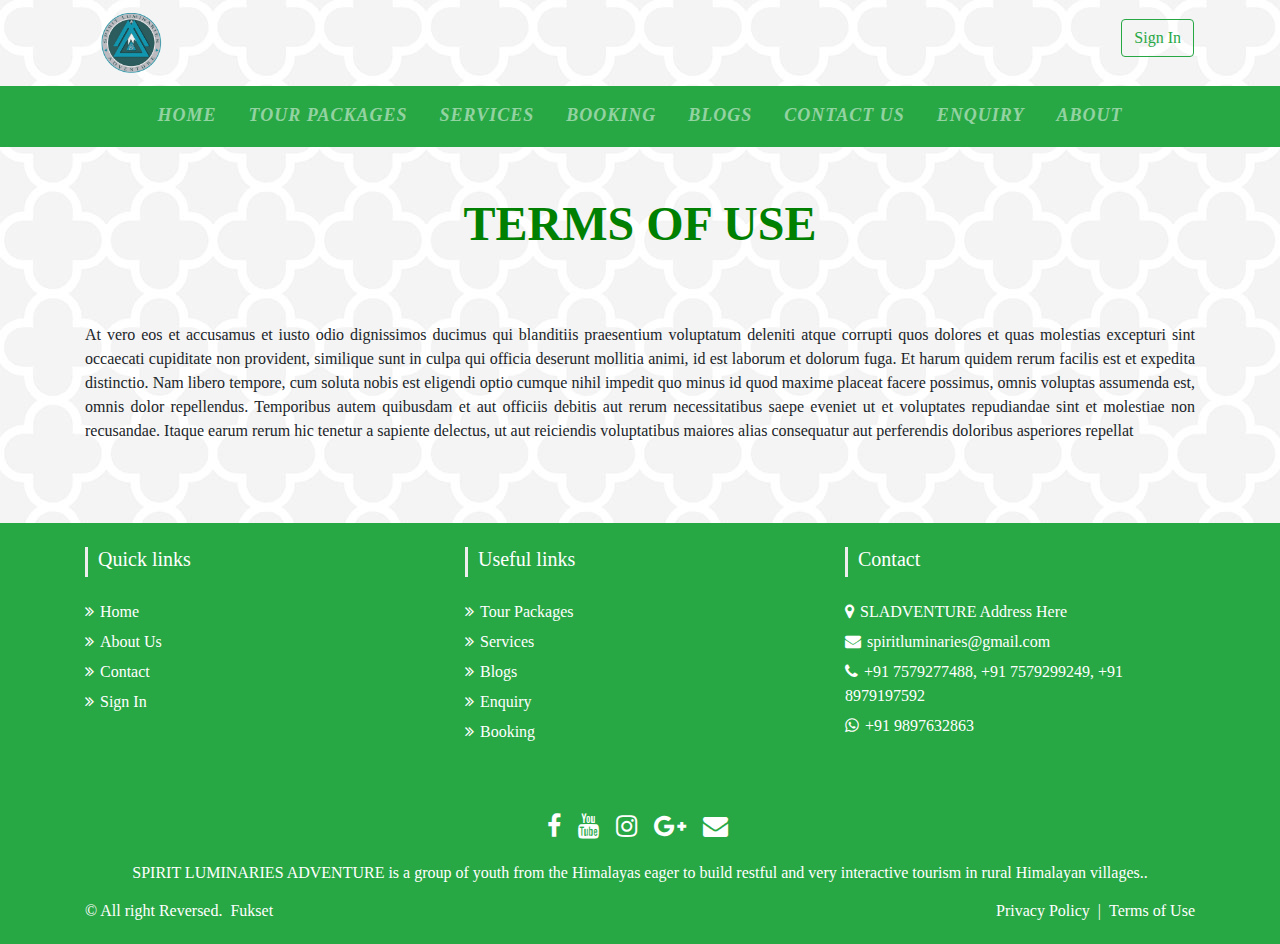
<file: termsOfUse.html>
<!DOCTYPE html>
<html lang="en">

<head>
  <title>About | SLA</title>
  <meta charset="UTF-8">
  <meta name="viewport" content="width=device-width, initial-scale=1.0">
  <!-- CSS only -->
  <link rel="stylesheet" href="css/style.css">
  <!-- bootstarp -->
  <link rel="stylesheet" href="https://stackpath.bootstrapcdn.com/bootstrap/4.5.2/css/bootstrap.min.css"
    integrity="sha384-JcKb8q3iqJ61gNV9KGb8thSsNjpSL0n8PARn9HuZOnIxN0hoP+VmmDGMN5t9UJ0Z" crossorigin="anonymous">
  <!-- font Awesome -->
  <link rel="stylesheet" href="https://maxcdn.bootstrapcdn.com/font-awesome/4.7.0/css/font-awesome.min.css">
  <!-- responsive -->
  <link rel="stylesheet" href="css/responsive.css">
  <!-- aos -->
  <link href="https://unpkg.com/aos@2.3.1/dist/aos.css" rel="stylesheet">
  <!-- favicon.ico -->
  <link rel="shortcut icon" href="img/favicon.png" type="image/x-icon">
  <link rel="icon" href="img/favicon.png" type="image/x-icon">
</head>

<body>

  <!-- Navbar -->
  <nav class="navbar navbar-light bg-light-transprent container">
    <a class="navbar-brand" href="index.html">
      <img src="img/logo.png" width="90" height="60" class="d-inline-block align-center" alt="" href="index.html">
    </a>
    <form>
      <button class="btn btn-outline-success ml-2" type="button" data-toggle="modal" data-target="#loginModal">Sign
        In</button>
      <div id="loginModal" class="modal fade" role="dialog">
        <div class="modal-dialog">
          <div class="modal-content">
            <div class="modal-header">
              <button type="button" class="close" data-dismiss="modal"> &times;</button>
            </div>
            <div class="row loginpage">
              <div class="col-md-12">
                <h2>Sign In</h2>
                <a href="#" class="social-button" id="facebook-connect"> <span>Sign In with Facebook</span></a>
                <a href="#" class="social-button" id="google-connect"> <span>Sign In with Google</span></a>
                <a href="#" class="social-button" id="twitter-connect"> <span>Sign In with Twitter</span></a>
              </div>
            </div>
          </div>
        </div>
      </div>
    </form>
  </nav>

  <nav class="navbar sticky-top navbar-expand-lg navbar-dark navbar-primary bg-success main-nav ">
    <button class="navbar-toggler" type="button" data-toggle="collapse" data-target="#navbarTogglerDemo01"
      aria-controls="navbarTogglerDemo01" aria-expanded="false" aria-label="Toggle navigation">
      <span class="navbar-toggler-icon"></span>
    </button>
    <div class="collapse navbar-collapse" id="navbarTogglerDemo01">
      <ul class="navbar-nav mx-auto ">
        <li class="nav-item mx-2">
          <a class="nav-link " href="index.html">Home</a>
        </li>
        <li class="nav-item mx-2">
          <a class="nav-link" href="tourPackages.html">Tour Packages</a>
        </li>
        <li class="nav-item mx-2">
          <a class="nav-link" href="services.html">Services</a>
        </li>
        <li class="nav-item mx-2">
          <a class="nav-link" href="booking.html">Booking</a>
        </li>
        <li class="nav-item mx-2">
          <a class="nav-link" href="blog.html">Blogs</a>
        </li>
        <li class="nav-item mx-2">
          <a class="nav-link" href="contact.html">Contact Us</a>
        </li>
        <li class="nav-item mx-2">
          <a class="nav-link" href="enquiry.html">Enquiry</a>
        </li>
        <li class="nav-item mx-2">
          <a class="nav-link" href="about.html">About</a>
        </li>
      </ul>
    </div>
  </nav>
  <!-- end nav bar -->

  <section class="wrapper">
    <h1 class="heading">
      Terms of Use
    </h1>



    <div class="container" id="aboutus">
      <p>At vero eos et accusamus et iusto odio dignissimos ducimus qui blanditiis praesentium voluptatum
        deleniti atque corrupti quos dolores et quas molestias excepturi sint occaecati cupiditate non
        provident, similique sunt in culpa qui officia deserunt mollitia animi, id est laborum et
        dolorum fuga. Et harum quidem rerum facilis est et expedita distinctio. Nam libero tempore, cum
        soluta nobis est eligendi optio cumque nihil impedit quo minus id quod maxime placeat facere
        possimus, omnis voluptas assumenda est, omnis dolor repellendus. Temporibus autem quibusdam et
        aut officiis debitis aut rerum necessitatibus saepe eveniet ut et voluptates repudiandae sint et
        molestiae non recusandae. Itaque earum rerum hic tenetur a sapiente delectus, ut aut reiciendis
        voluptatibus maiores alias consequatur aut perferendis doloribus asperiores repellat</p>
    </div>

  </section>


  <!-- Footer -->
  <section id="footer" class="bg-success">
    <div class="container">
      <div class="row text-center text-xs-center text-sm-left text-md-left">
        <div class="col-xs-12 col-sm-4 col-md-4">
          <h5>Quick links</h5>
          <ul class="list-unstyled quick-links">
            <li><a href="index.html"><i class="fa fa-angle-double-right"></i>Home</a></li>
            <li><a href="about.html"><i class="fa fa-angle-double-right"></i>About Us</a></li>
            <li><a href="contact.html"><i class="fa fa-angle-double-right"></i>Contact</a></li>
            <li><a href="" data-toggle="modal" data-target="#loginModal"><i class="fa fa-angle-double-right"></i>Sign
                In</a></li>
          </ul>
        </div>
        <div class="col-xs-12 col-sm-4 col-md-4">
          <h5>Useful links</h5>
          <ul class="list-unstyled quick-links">
            <li><a href="tourPackages.html"><i class="fa fa-angle-double-right"></i>Tour Packages</a></li>
            <li><a href="services.html"><i class="fa fa-angle-double-right"></i>Services</a></li>
            <li><a href="blog.html"><i class="fa fa-angle-double-right"></i>Blogs</a></li>
            <li><a href="enquiry.html"><i class="fa fa-angle-double-right"></i>Enquiry</a></li>
            <li><a href="booking.html"><i class="fa fa-angle-double-right"></i>Booking</a></li>
          </ul>
        </div>
        <div class="col-xs-12 col-sm-4 col-md-4">
          <h5>Contact</h5>
          <ul class="list-unstyled quick-links">
            <li><i class="fa fa-map-marker"></i>SLADVENTURE Address Here</li>
            <li><i class="fa fa-envelope"></i>spiritluminaries@gmail.com</li>
            <li><i class="fa fa-phone"></i>+91 7579277488, +91 7579299249, +91 8979197592</li>
            <li><i class="fa fa-whatsapp"></i>+91 9897632863 </li>

          </ul>
        </div>

      </div>
      <div class="row">
        <div class="col-xs-12 col-sm-12 col-md-12 mt-2 mt-sm-5">
          <ul class="list-unstyled list-inline social text-center">
            <li class="list-inline-item"><a
                href="https://www.facebook.com/Spirit-luminaries-Adventure-332150387208598" target="_blank"><i
                  class="fa fa-facebook"></i></a></li>
            <li class="list-inline-item"><a href="https://www.youtube.com/channel/UCKo5G1hW7aiIVBv2n4DhBHg" target="_blank"><i
                  class="fa fa-youtube"></i></a></li>
            <li class="list-inline-item"><a href="https://www.instagram.com/spirit_luminaries_adventure/" target="_blank"><i
                  class="fa fa-instagram"></i></a></li>
            <li class="list-inline-item"><a href="#!"target="_blank"><i class="fa fa-google-plus"></i></a></li>
            <li class="list-inline-item"><a href="#!" target="_blank"><i class="fa fa-envelope"></i></a></li>
          </ul>
        </div>
        <hr>
      </div>
      <div class="text-center text-white">
        <p><u><a href="#">SPIRIT LUMINARIES ADVENTURE</a></u> is a group of
          youth from the Himalayas eager to build restful and very interactive tourism in
          rural Himalayan villages..</p>
      </div>
      <p class="h6 text-white">© All right Reversed.<a class="ml-2" href="#!" target="_blank">Fukset</a><span
          style="float: right;"><a class=" mr-2" href="privacyPolicy.html">Privacy Policy</a>|<a class=" ml-2"
            href="#">Terms of Use</a></span>
      </p>
    </div>
  </section>
  <!-- JS, Popper.js, and jQuery -->
  <script src="js/main.js"></script>
  <!-- bootstarp js -->
  <script src="https://code.jquery.com/jquery-3.5.1.slim.min.js"
    integrity="sha384-DfXdz2htPH0lsSSs5nCTpuj/zy4C+OGpamoFVy38MVBnE+IbbVYUew+OrCXaRkfj"
    crossorigin="anonymous"></script>
  <script src="https://cdn.jsdelivr.net/npm/popper.js@1.16.1/dist/umd/popper.min.js"
    integrity="sha384-9/reFTGAW83EW2RDu2S0VKaIzap3H66lZH81PoYlFhbGU+6BZp6G7niu735Sk7lN"
    crossorigin="anonymous"></script>
  <script src="https://stackpath.bootstrapcdn.com/bootstrap/4.5.2/js/bootstrap.min.js"
    integrity="sha384-B4gt1jrGC7Jh4AgTPSdUtOBvfO8shuf57BaghqFfPlYxofvL8/KUEfYiJOMMV+rV"
    crossorigin="anonymous"></script>
  <!-- end bootstarp -->
  <!-- jquery -->
  <script src="//code.jquery.com/jquery-1.11.1.min.js"></script>
  <!-- aos -->
  <script src="js/main.js"></script>
  <script src="https://unpkg.com/aos@2.3.1/dist/aos.js"></script>
  <!-- <script>
    AOS.init({
      offset: 300,
      duration: 1000,
    });
  </script> -->
</body>

</html>
</file>
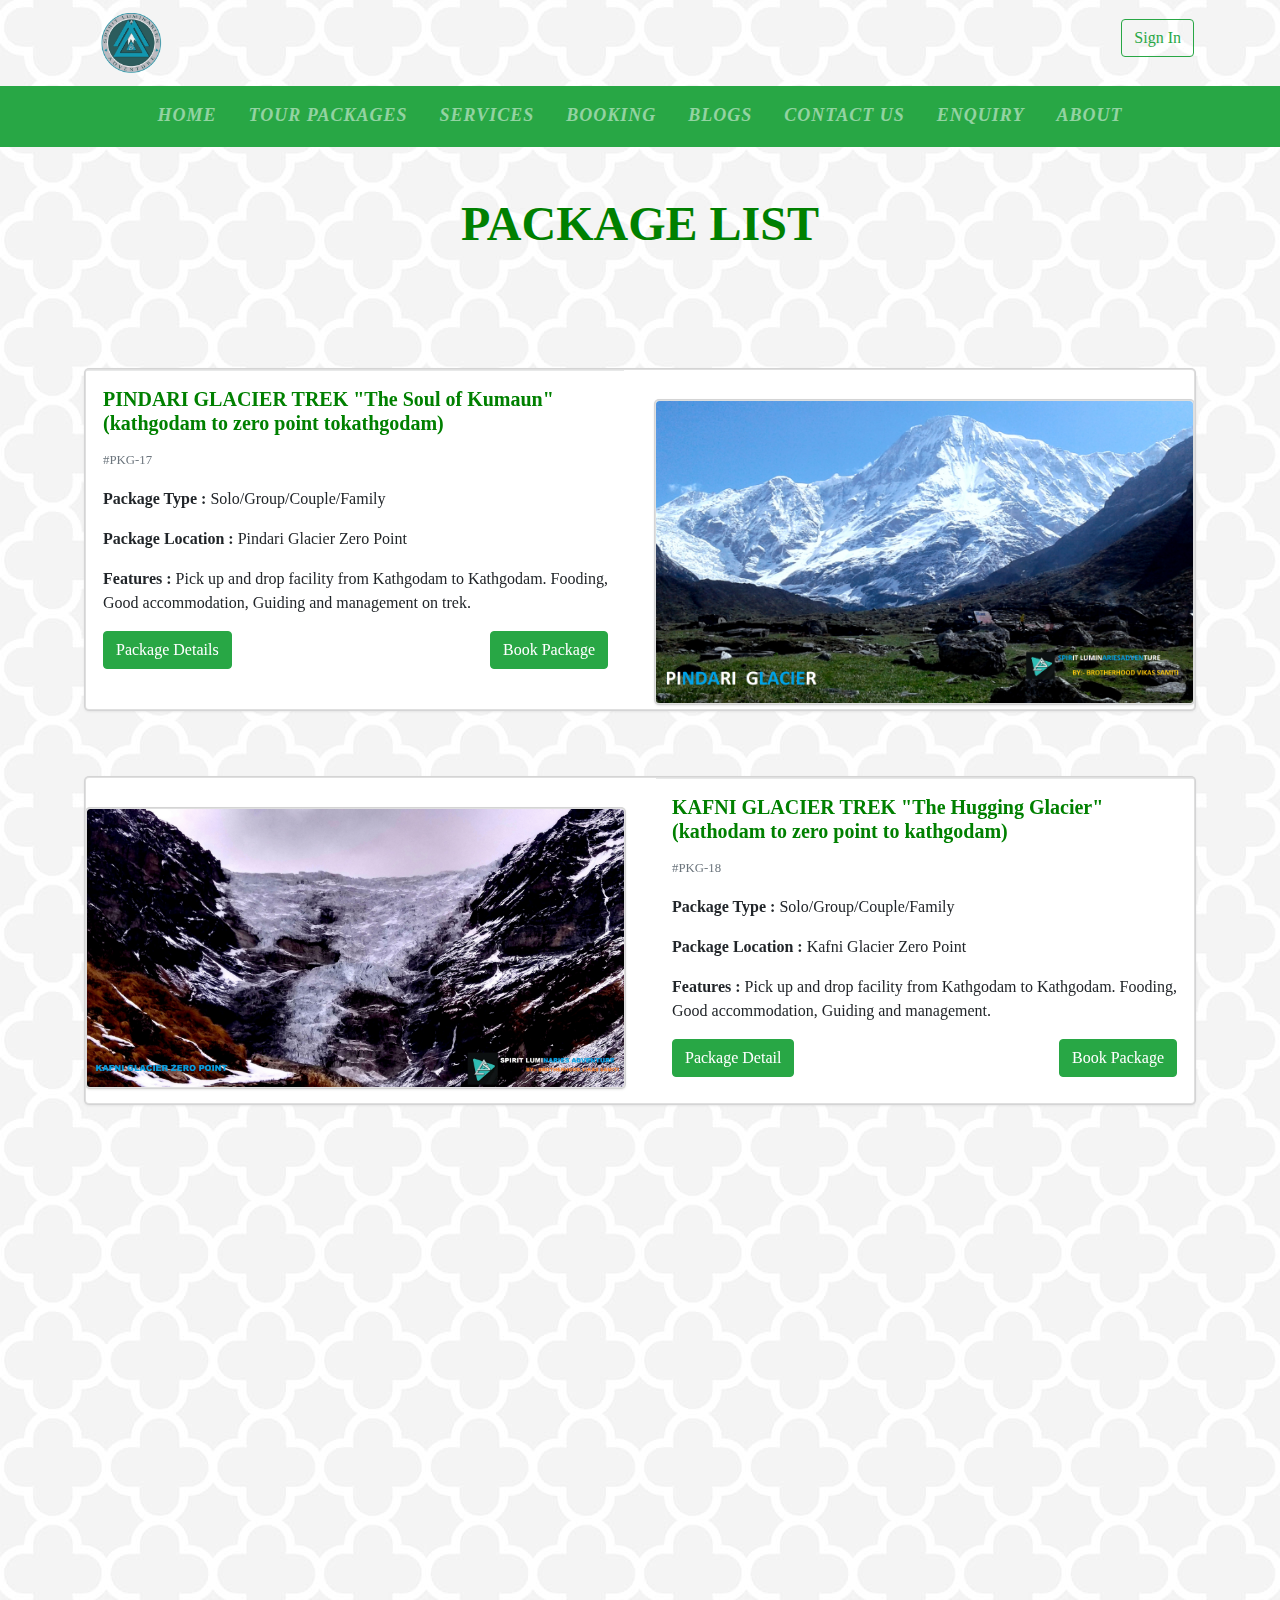
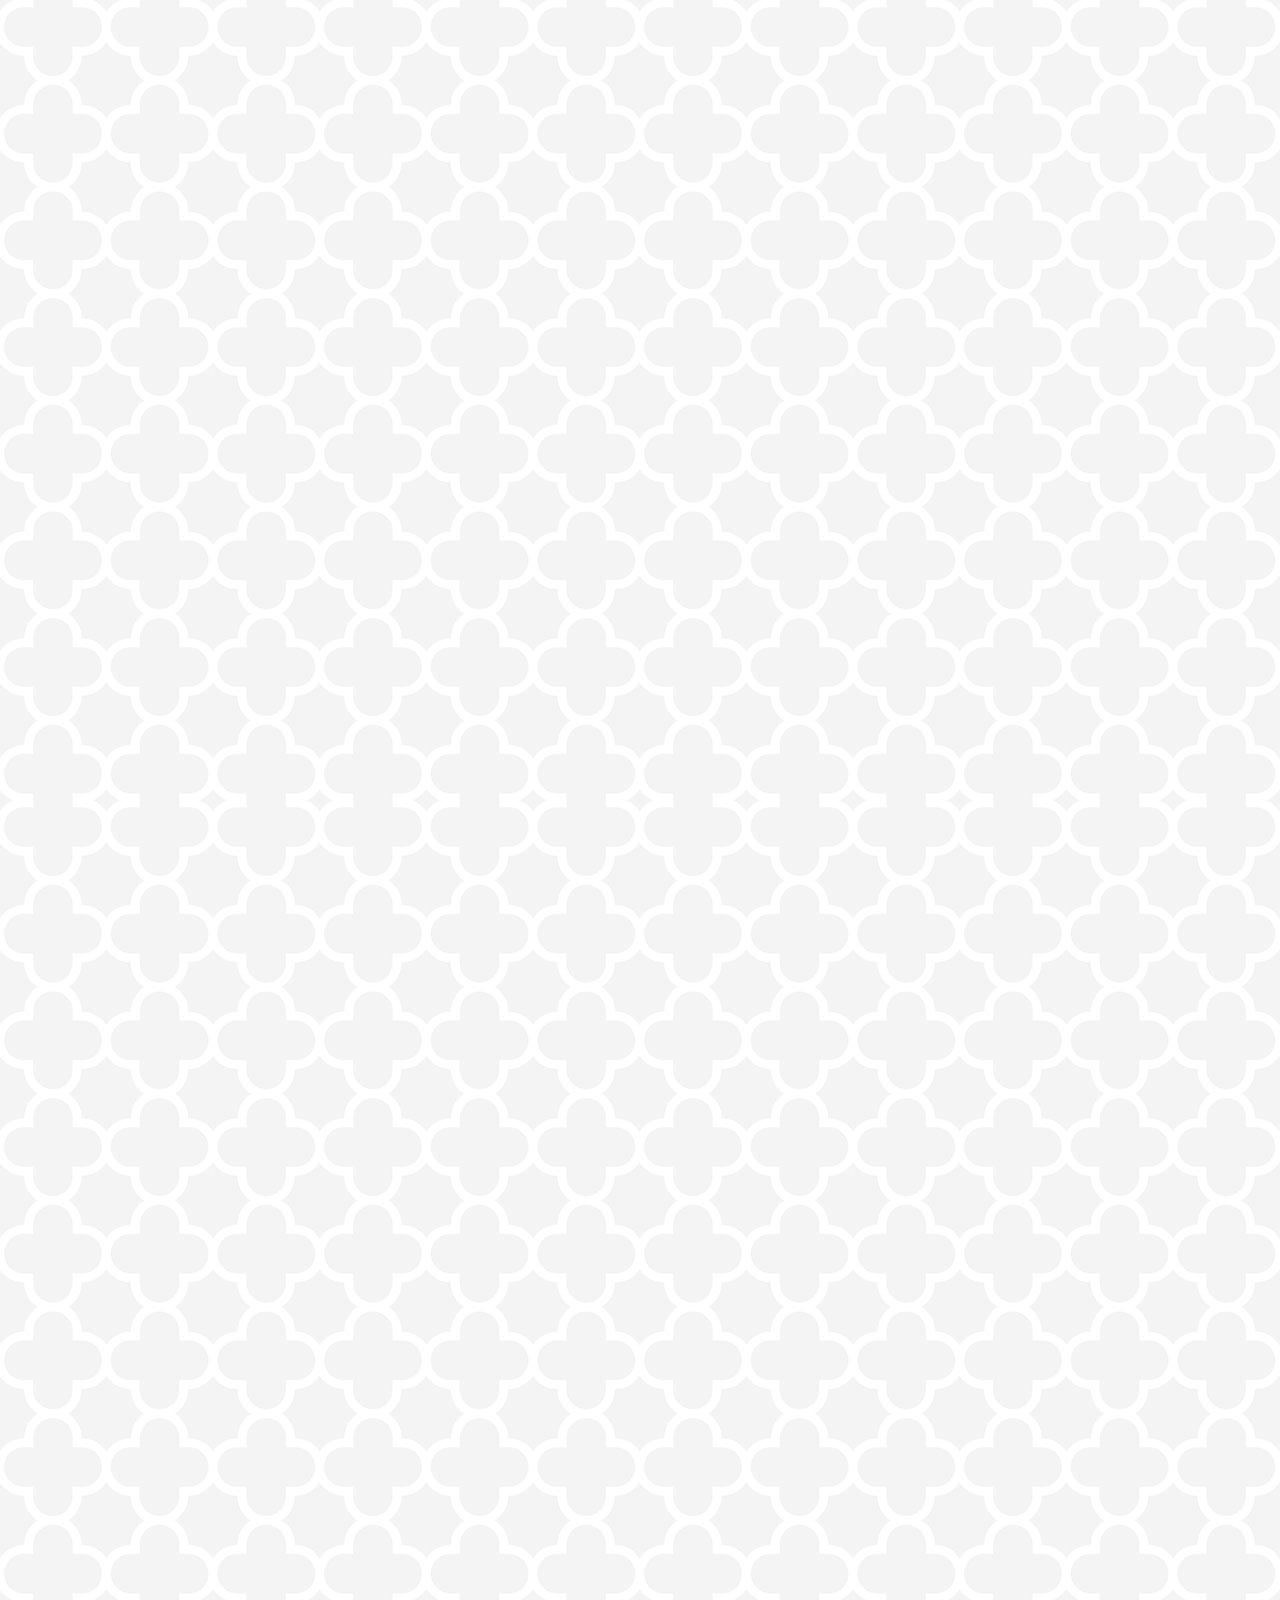
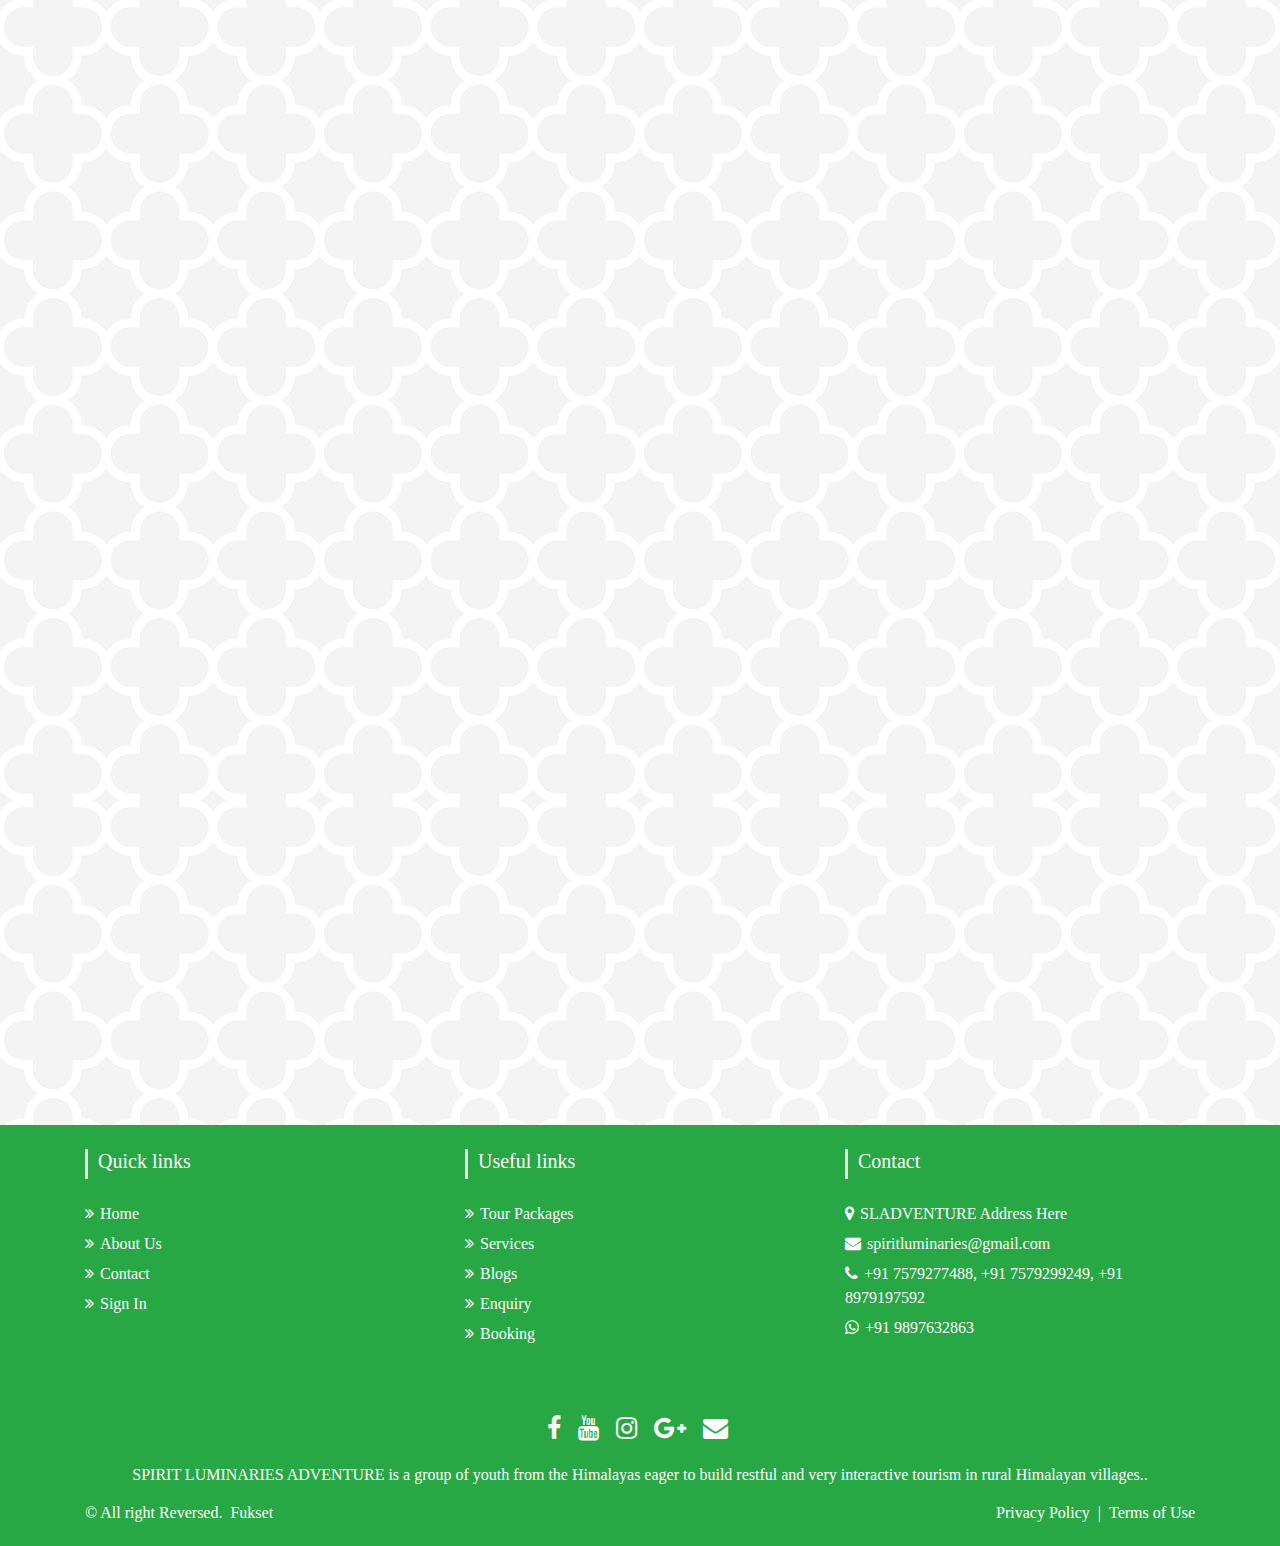
<file: tourPackages.html>
<!DOCTYPE html>
<html lang="en">

<head>
    <title>Packages | SLA</title>
    <meta charset="UTF-8">
    <meta name="viewport" content="width=device-width, initial-scale=1.0">
    <!-- CSS only -->
    <link rel="stylesheet" href="css/style.css">
    <!-- bootstarp -->
    <link rel="stylesheet" href="https://stackpath.bootstrapcdn.com/bootstrap/4.5.2/css/bootstrap.min.css"
        integrity="sha384-JcKb8q3iqJ61gNV9KGb8thSsNjpSL0n8PARn9HuZOnIxN0hoP+VmmDGMN5t9UJ0Z" crossorigin="anonymous">
    <!-- font Awesome -->
    <link rel="stylesheet" href="https://maxcdn.bootstrapcdn.com/font-awesome/4.7.0/css/font-awesome.min.css">
    <!-- responsive -->
    <link rel="stylesheet" href="css/responsive.css">
    <!-- aos -->
    <link href="https://unpkg.com/aos@2.3.1/dist/aos.css" rel="stylesheet">
    <!-- favicon.ico -->
    <link rel="shortcut icon" href="img/favicon.png" type="image/x-icon">
    <link rel="icon" href="img/favicon.png" type="image/x-icon">
</head>

<body>

    <!-- Navbar -->
    <nav class="navbar navbar-light bg-light-transprent container">
        <a class="navbar-brand" href="index.html">
            <img src="img/logo.png" width="90" height="60" class="d-inline-block align-center" alt="" href="index.html">
        </a>
        <form>
            <button class="btn btn-outline-success ml-2" type="button" data-toggle="modal"
                data-target="#loginModal">Sign
                In</button>
            <div id="loginModal" class="modal fade" role="dialog">
                <div class="modal-dialog">
                    <div class="modal-content">
                        <div class="modal-header">
                            <button type="button" class="close" data-dismiss="modal"> &times;</button>
                        </div>
                        <div class="row loginpage">
                            <div class="col-md-12">
                                <h2>Sign In</h2>
                                <a href="#" class="social-button" id="facebook-connect"> <span>Sign In with
                                        Facebook</span></a>
                                <a href="#" class="social-button" id="google-connect"> <span>Sign In with
                                        Google</span></a>
                                <a href="#" class="social-button" id="twitter-connect"> <span>Sign In with
                                        Twitter</span></a>
                            </div>
                        </div>
                    </div>
                </div>
            </div>
        </form>
    </nav>

    <nav class="navbar sticky-top navbar-expand-lg navbar-dark navbar-primary bg-success main-nav ">
        <button class="navbar-toggler" type="button" data-toggle="collapse" data-target="#navbarTogglerDemo01"
            aria-controls="navbarTogglerDemo01" aria-expanded="false" aria-label="Toggle navigation">
            <span class="navbar-toggler-icon"></span>
        </button>
        <div class="collapse navbar-collapse" id="navbarTogglerDemo01">
            <ul class="navbar-nav mx-auto ">
                <li class="nav-item mx-2">
                    <a class="nav-link " href="index.html">Home</a>
                </li>
                <li class="nav-item mx-2">
                    <a class="nav-link" href="#">Tour Packages</a>
                </li>
                <li class="nav-item mx-2">
                    <a class="nav-link" href="services.html">Services</a>
                </li>
                <li class="nav-item mx-2">
                    <a class="nav-link" href="booking.html">Booking</a>
                </li>
                <li class="nav-item mx-2">
                    <a class="nav-link" href="blog.html">Blogs</a>
                </li>
                <li class="nav-item mx-2">
                    <a class="nav-link" href="contact.html">Contact Us</a>
                </li>
                <li class="nav-item mx-2">
                    <a class="nav-link" href="enquiry.html">Enquiry</a>
                </li>
                <li class="nav-item mx-2">
                    <a class="nav-link" href="about.html">About</a>
                </li>
            </ul>
        </div>
    </nav>
    <!-- end nav bar -->

    <div class="container">
        <h1 class="heading">
            Package List
        </h1>
    </div>
    <div class="container">
        <section id="PKG-17">
            <div class=" py-3" data-aos=fade-down>
                <!-- Card Start -->
                <div class="card">
                    <div class="row ">
                        <div class="col-md-6 px-3">
                            <div class="card-block px-6">
                                <h5 class="card-title">PINDARI GLACIER TREK "The Soul of Kumaun" (kathgodam to zero
                                    point
                                    tokathgodam)</h5>
                                <p class="card-text"><small class="text-muted">#PKG-17</small></p>
                                <p class="card-text"><b> Package Type :</b> Solo/Group/Couple/Family</p>
                                <p class="card-text"><b> Package Location :</b> Pindari Glacier Zero Point</p>
                                <p class="card-text"><b> Features :</b> Pick up and drop facility from Kathgodam to
                                    Kathgodam.
                                    Fooding, Good accommodation, Guiding and management on trek.</p>
                                <!-- <h6 class="card-title">Package Details</h6> -->
                                <a class="btn btn-success" data-toggle="collapse" href="#collapseExample" role="button"
                                    aria-expanded="false" aria-controls="collapseExample">
                                    Package Details
                                </a>
                                <a href="booking.html"> <button class="btn btn-success" id="bookBtn">Book Package
                                    </button> </a>
                                <div class="collapse " id="collapseExample">
                                    <p>Itinerary <b> 7 DAYS 6 NIGHT</b> PINDARI GLACIER ZERO POINT trek At <b>Rs.
                                            12445/- per person
                                        </b> from Kathgodam
                                        to Kathgodam base camp: Pindar camp site Ddhur village, Pindari glacier route,
                                        district Bageshwar Total Trek is 33km from our Campsite to Pindari glacier Zero
                                        Point. 29km on Feet and 4km on Vehicle. If you are a solo traveler or a couple
                                        or three-person, you
                                        have to come in a sharing taxi. A taxi will be managed by us at Kathgodam
                                        railway station's gate. After reaching our office at Almora, Our representative
                                        will receive you. Advance booking will be confirmed after 40% of amount will be
                                        deposit before 48hrs prior to the arrival.</p>
                                </div>
                            </div>
                        </div>
                        <!-- Carousel start -->
                        <div class="col-md-6 ">
                            <div class="card" style="width: 100%;">
                                <img id="myImg" src="img/Pindari Glacier.jpg" class="card-img-top" alt="...">
                            </div>
                        </div>
                        <!-- End of carousel -->
                    </div>
                </div>
                <!-- End of card -->
            </div>
        </section>
        <section id="PKG-18">
            <div class=" py-3 " data-aos=fade-up>
                <!-- Card Start -->
                <div class="card">
                    <div class="row ">
                        <!-- Carousel start -->
                        <div class="col-md-6 ">
                            <div class="card" style="width: 100%;">
                                <img id="myImg" src="img/Kafni Glacier.jpg" class="card-img-top" alt="...">

                            </div>
                            <div id="myModal" class="modal">
                                <span class="close">&times;</span>
                                <img class="modal-content" id="img01">
                                <div id="caption"></div>
                            </div>
                        </div>
                        <!-- End of carousel -->
                        <div class="col-md-6 px-3">
                            <div class="card-block px-6">
                                <h5 class="card-title">KAFNI GLACIER TREK "The Hugging Glacier" (kathodam to zero point
                                    to
                                    kathgodam)</h5>
                                <p class="card-text"><small class="text-muted">#PKG-18</small></p>
                                <p class="card-text"><b> Package Type :</b> Solo/Group/Couple/Family</p>
                                <p class="card-text"><b> Package Location :</b> Kafni Glacier Zero Point</p>
                                <p class="card-text"><b> Features :</b> Pick up and drop facility from Kathgodam to
                                    Kathgodam.
                                    Fooding, Good accommodation, Guiding and management.</p>
                                <a class="btn btn-success" data-toggle="collapse" href="#collapseExample1" role="button"
                                    aria-expanded="false" aria-controls="collapseExample1">
                                    Package Detail
                                </a>
                                <a href="booking.html"> <button class="btn btn-success" id="bookBtn">Book Package
                                    </button> </a>
                                <div class="collapse " id="collapseExample1">
                                    <p>KAFNI GLACIER TREK is <b> 7 DAYS 6 NIGHT</b> long trek at <b>Rs. 12445/- per
                                            person
                                        </b> from Kathgodam to Kathgodam. It is 32km from our campsite in which 4km is
                                        from
                                        the vehicle
                                        and the rest 28km is on foot. There are 5 stoppages in the trek. If you are a
                                        solo
                                        traveler or a
                                        couple or three-person, you have to come in a sharing taxi. A taxi will be
                                        managed
                                        by us at
                                        Kathgodam railway station's gate. After reaching our office at Almora, Our
                                        representative will
                                        receive you.</p>
                                </div>
                            </div>
                        </div>

                    </div>
                </div>
                <!-- End of card -->
            </div>
        </section>
        <section id="PKG-19" data-aos=fade-down>
            <div class=" py-3">
                <!-- Card Start -->
                <div class="card">
                    <div class="row ">
                        <div class="col-md-6 px-3">
                            <div class="card-block px-6">
                                <h5 class="card-title">LOCAL JUNGLE SHORT TREK AND CAMPING AT PINDARI VALLEY</h5>
                                <p class="card-text"><small class="text-muted">#PKG-19</small></p>
                                <p class="card-text"><b> Package Type :</b> Solo/Group/Couple/Famil</p>
                                <p class="card-text"><b> Package Location :</b> SLA Dhur Campsite, Pindari Valley</p>
                                <p class="card-text"><b> Features :</b> Fooding, Good accommodation, Guiding, Management
                                    , Pickup and drop facility on demand.</p>
                                <a class="btn btn-success" data-toggle="collapse" href="#collapseExample2" role="button"
                                    aria-expanded="false" aria-controls="collapseExample2">
                                    Package Detail
                                </a>
                                <a href="booking.html"> <button class="btn btn-success" id="bookBtn">Book Package
                                    </button> </a>
                                <div class="collapse " id="collapseExample2">
                                    <p><b> 3 DAYS 2 NIGHTS </b> Night CAmping with Boonfire, Music, Adventure activity,
                                        Yoga, Bird
                                        Watching and Social activity at <b>Rs. 4000/- per person</b> . extra charges on
                                        pickup and drop
                                        facility. If you are a solo
                                        traveler or a couple or three-person, you have to come in a sharing taxi. A taxi
                                        will be managed
                                        by us at Kathgodam railway station's gate. After reaching our office at Almora,
                                        Our
                                        representative will receive you.</p>
                                </div>
                            </div>
                        </div>
                        <!-- Carousel start -->
                        <div class="col-md-6 ">
                            <div class="card" style="width: 100%;">
                                <img id="myImg" src="img/3 days 2 night.jpg" class="card-img-top" alt="...">

                            </div>
                            <div id="myModal" class="modal">
                                <span class="close">&times;</span>
                                <img class="modal-content" id="img01">
                                <div id="caption"></div>
                            </div>
                        </div>
                        <!-- End of carousel -->
                    </div>
                </div>
                <!-- End of card -->
            </div>
        </section>

        <section id="PKG-20">
            <div class=" py-3" data-aos=fade-up>
                <!-- Card Start -->
                <div class="card">
                    <div class="row ">
                        <!-- Carousel start -->
                        <div class="col-md-6 ">
                            <div class="card" style="width: 100%;">
                                <img id="myImg" src="img/sundardhunga.jpg" class="card-img-top" alt="...">

                            </div>
                            <div id="myModal" class="modal">
                                <span class="close">&times;</span>
                                <img class="modal-content" id="img01">
                                <div id="caption"></div>
                            </div>
                        </div>
                        <!-- End of carousel -->
                        <div class="col-md-6 px-3">
                            <div class="card-block px-6">
                                <h5 class="card-title">SUNDERDHUNGSA VALLEY "The Most Beautiful Valley of Kumaun"
                                </h5>
                                <p class="card-text"><small class="text-muted">#PKG-20</small></p>
                                <p class="card-text"><b> Package Type :</b> Solo/Group/Couple/Famil</p>
                                <p class="card-text"><b> Package Location :</b> Sunderdhunga Valley</p>
                                <p class="card-text"><b> Features :</b> Pickup
                                    and drop facility on demand, Fooding, Good accommodation, Guiding and Management.
                                </p>
                                <a class="btn btn-success" data-toggle="collapse" href="#collapseExample3" role="button"
                                    aria-expanded="false" aria-controls="collapseExample3">
                                    Package Detail
                                </a>
                                <a href="booking.html"> <button class="btn btn-success" id="bookBtn">Book Package
                                    </button> </a>
                                <div class="collapse " id="collapseExample3">
                                    <p>The most beautiful valley of Kumaon and the trek of <b>12 DAYS</b> at <b>Rs.
                                            14478/- per person,</b> which
                                        covers
                                        Glacier, Cave, The base camp of a peak and a top. ie; Tharkot Glacier, Devi
                                        Kund,
                                        Sukhram Cave,
                                        Mactoli base camp and Baluni top. This valley height variates from 2800m to
                                        4200m
                                        from SLA
                                        campsite Dhur to SLA campsite Dhur. If you are a solo traveler or a couple or
                                        three-person, you
                                        have to come in a sharing taxi. A taxi will be managed by us at Kathgodam
                                        railway
                                        station's
                                        gate. After reaching our office at Almora, Our representative will receive you.
                                    </p>
                                </div>
                            </div>
                        </div>

                    </div>
                </div>
                <!-- End of card -->
            </div>
        </section>
        <section id="PKG-21">
            <div class=" py-3" data-aos=fade-down>
                <!-- Card Start -->
                <div class="card">
                    <div class="row ">
                        <div class="col-md-6 px-3">
                            <div class="card-block px-6">
                                <h5 class="card-title">KHALIYA TOP, MUNSYARI
                                </h5>
                                <p class="card-text"><small class="text-muted">#PKG-21</small></p>
                                <p class="card-text"><b> Package Type :</b> Solo/Group/Couple/Famil</p>
                                <p class="card-text"><b> Package Location :</b> Khaliya Top</p>
                                <p class="card-text"><b> Features :</b> From Kathgodam to Kathgodam, Fooding, Good
                                    accommodation,
                                    Guiding and Management.</p>
                                <a class="btn btn-success" data-toggle="collapse" href="#collapseExample4" role="button"
                                    aria-expanded="false" aria-controls="collapseExample4">
                                    Package Detail
                                </a>
                                <a href="booking.html"> <button class="btn btn-success" id="bookBtn">Book Package
                                    </button> </a>
                                <div class="collapse " id="collapseExample4">
                                    <p><b>4 DAYS</b> trek with traveling, <b>one day and night camping</b> at Khuliya
                                        Top at
                                        <b>Rs. 9245/- per person</b>. At an altitude of 3500m from sea level. If you are
                                        a solo
                                        traveler
                                        or a couple or three-person, you have
                                        to come in a
                                        sharing taxi. A taxi will be managed by us at Kathgodam railway station's gate.
                                        After reaching our office at Almora, Our representative will receive you.</p>
                                </div>
                            </div>
                        </div>
                        <!-- Carousel start -->
                        <div class="col-md-6 ">
                            <div class="card" style="width: 100%;">
                                <img id="myImg" src="img/khaliya top.jpg" class="card-img-top" alt="...">

                            </div>
                            <div id="myModal" class="modal">
                                <span class="close">&times;</span>
                                <img class="modal-content" id="img01">
                                <div id="caption"></div>
                            </div>
                        </div>
                        <!-- End of carousel -->
                    </div>
                </div>
                <!-- End of card -->
            </div>
        </section>
        <section id="PKG-23">

            <div class=" py-3" data-aos=fade-up>
                <!-- Card Start -->
                <div class="card">
                    <div class="row ">
                        <!-- Carousel start -->
                        <div class="col-md-6 ">
                            <div class="card" style="width: 100%;">
                                <img id="myImg" src="img/accomandation.jpg" class="card-img-top" alt="...">

                            </div>
                            <div id="myModal" class="modal">
                                <span class="close">&times;</span>
                                <img class="modal-content" id="img01">
                                <div id="caption"></div>
                            </div>
                        </div>
                        <!-- End of carousel -->
                        <div class="col-md-6 px-3">
                            <div class="card-block px-6">
                                <h5 class="card-title">PINDARI GLACIER TREK "The Soul of Kumaun"</h5>
                                <p class="card-text"><small class="text-muted">#PKG-23</small></p>
                                <p class="card-text"><b> Package Type :</b> Solo/Group/Couple/Family</p>
                                <p class="card-text"><b> Package Location :</b> Pindari Glacier Zero Point</p>
                                <p class="card-text"><b> Features :</b> Fooding, Good accommodation, Guiding, Good
                                    management, Pick up and drop facility on demand</p>
                                <a class="btn btn-success" data-toggle="collapse" href="#collapseExample5" role="button"
                                    aria-expanded="false" aria-controls="collapseExample5">
                                    Package Detail
                                </a>
                                <a href="booking.html"> <button class="btn btn-success" id="bookBtn">Book Package
                                    </button> </a>
                                <div class="collapse " id="collapseExample5">
                                    <p><b> 7 DAYS 6 NIGHT</b> trek. at <b>Rs. 8824/- per person
                                        </b> There are mostly five stoppages in the trek and Pindari Glacier Zero Point
                                        is 33km from the campsite in which 4 km from the campsite is from vehicle and
                                        rest is on foot.
                                    </p>
                                </div>
                            </div>
                        </div>

                    </div>
                </div>
                <!-- End of card -->
            </div>
        </section>
        <section id="PKG-24">
            <div class=" py-3" data-aos=fade-down>
                <!-- Card Start -->
                <div class="card">
                    <div class="row ">
                        <div class="col-md-6 px-3">
                            <div class="card-block px-6">
                                <h5 class="card-title">PINDARI GLACIER TREK "The Soul of Kumaun"</h5>
                                <p class="card-text"><small class="text-muted">#PKG-24</small></p>
                                <p class="card-text"><b> Package Type :</b> Solo/Group/Couple/Family</p>
                                <p class="card-text"><b> Package Location :</b> Pindari Glacier Zero Point</p>
                                <p class="card-text"><b> Features :</b> Fooding, Good accommodation, Guiding,
                                    Management, Pick up and drop facility on demand</p>
                                <a class="btn btn-success" data-toggle="collapse" href="#collapseExample6" role="button"
                                    aria-expanded="false" aria-controls="collapseExample6">
                                    Package Detail
                                </a>
                                <a href="booking.html"> <button class="btn btn-success" id="bookBtn">Book Package
                                    </button></a>
                                <div class="collapse " id="collapseExample6">
                                    <p><b>1 NIGHT</b> camping with Fooding and Bonfire at Spirit Luminaries Campsite,
                                        Pindari Valley at <b>Rs. 1250/- per person</b>
                                    <p> <i>**Including:- Accommodation one night stay (tents could be on quad sharing),
                                            Dinner and complimentary Breakfast Rs1200/- per person per night.</i></p>
                                    </p>
                                </div>
                            </div>
                        </div>
                        <!-- Carousel start -->
                        <div class="col-md-6 ">
                            <div class="card" style="width: 100%;">
                                <img id="myImg" src="img/3 days 2 night.jpg" class="card-img-top" alt="...">

                            </div>
                            <div id="myModal" class="modal">
                                <span class="close">&times;</span>
                                <img class="modal-content" id="img01">
                                <div id="caption"></div>
                            </div>
                        </div>
                        <!-- End photo -->
                    </div>
                </div>
                <!-- End of card -->
            </div>
        </section>
        <section id="PKG-25">

            <div class=" py-3" data-aos=fade-up>
                <!-- Card Start -->
                <div class="card">
                    <div class="row ">
                        <!-- Carousel start -->
                        <div class="col-md-6 ">
                            <div class="card" style="width: 100%;">
                                <img id="myImg" src="img/Night camping.jpg" class="card-img-top" alt="...">

                            </div>
                            <div id="myModal" class="modal">
                                <span class="close">&times;</span>
                                <img class="modal-content" id="img01">
                                <div id="caption"></div>
                            </div>
                        </div>
                        <!-- End of carousel -->
                        <div class="col-md-6 px-3">
                            <div class="card-block px-6">
                                <h5 class="card-title">CAMPING AT PINDARI VALLEY</h5>
                                <p class="card-text"><small class="text-muted">#PKG-25</small></p>
                                <p class="card-text"><b> Package Type :</b> Solo/Group/Couple/Family</p>
                                <p class="card-text"><b> Package Location :</b> SLA Dhur Campsite, Pindari Valley</p>
                                <p class="card-text"><b> Features :</b> Fooding, Good accommodation, Guiding,
                                    Management, Pick
                                    up and drop facility from Campsite </p>
                                <a class="btn btn-success" data-toggle="collapse" href="#collapseExample7" role="button"
                                    aria-expanded="false" aria-controls="collapseExample7">
                                    Package Detail
                                </a>
                                <a href="booking.html"> <button class="btn btn-success" id="bookBtn">Book Package
                                    </button> </a>
                                <div class="collapse " id="collapseExample7">
                                    <p><b>ONE DAY ONE NIGHT</b> camping including, first night dinner, next day morning
                                        breakfast, and
                                        lunch. and a short jungle trek or rappelling. including only veg food at <b>Rs.
                                            1550/- per person</b> <i>
                                            (non-veg on demand would
                                            be chargeable)</i></p>
                                    </p>

                                </div>
                            </div>
                        </div>

                    </div>
                </div>
                <!-- End of card -->
            </div>
        </section>
        <section id="PKG-26">
            <div class=" py-3" data-aos=fade-down>
                <!-- Card Start -->
                <div class="card">
                    <div class="row ">
                        <div class="col-md-6 px-3">
                            <div class="card-block px-6">
                                <h5 class="card-title">KAFNI GLACIER TREK "The Hugging Glacier" (Campsite to Zero Point
                                    to Campsite)
                                </h5>
                                <p class="card-text"><small class="text-muted">#PKG-26</small></p>
                                <p class="card-text"><b> Package Type :</b> Solo/Group/Couple/Family</p>
                                <p class="card-text"><b> Package Location :</b> Kafni Glacier Zero Point</p>
                                <p class="card-text"><b> Features :</b> Fooding, Good accommodation, Guiding,
                                    Management, Pick
                                    up and drop facility from Campsite </p>
                                <a class="btn btn-success" data-toggle="collapse" href="#collapseExample8" role="button"
                                    aria-expanded="false" aria-controls="collapseExample8">
                                    Package Detail
                                </a>
                                <a href="booking.html"><button class="btn btn-success" id="bookBtn">Book Package
                                    </button></a>
                                <div class="collapse " id="collapseExample8">
                                    <p><b>7 DAYS</b> Kafni Glacier trek at <b>Rs. 8824/- per person</b> including stay
                                        at night and fooding (veg only). There are 4 night stop in the trekk.</p>
                                    </p>

                                </div>
                            </div>
                        </div>
                        <!-- Carousel start -->
                        <div class="col-md-6 ">
                            <div class="card" style="width: 100%;">
                                <img id="myImg" src="img/Kafni Glacier.jpg" class="card-img-top" alt="...">

                            </div>
                            <div id="myModal" class="modal">
                                <span class="close">&times;</span>
                                <img class="modal-content" id="img01">
                                <div id="caption"></div>
                            </div>
                        </div>
                        <!-- End of carousel -->
                    </div>
                </div>
                <!-- End of card -->
            </div>
        </section>
    </div>


    <!-- Footer -->
    <section id="footer" class="bg-success">
        <div class="container">
            <div class="row text-center text-xs-center text-sm-left text-md-left">
                <div class="col-xs-12 col-sm-4 col-md-4">
                    <h5>Quick links</h5>
                    <ul class="list-unstyled quick-links">
                        <li><a href="index.html"><i class="fa fa-angle-double-right"></i>Home</a></li>
                        <li><a href="about.html"><i class="fa fa-angle-double-right"></i>About Us</a></li>
                        <li><a href="contact.html"><i class="fa fa-angle-double-right"></i>Contact</a></li>
                        <li><a href="" data-toggle="modal" data-target="#loginModal"><i
                                    class="fa fa-angle-double-right"></i>Sign In</a></li>
                    </ul>
                </div>
                <div class="col-xs-12 col-sm-4 col-md-4">
                    <h5>Useful links</h5>
                    <ul class="list-unstyled quick-links">
                        <li><a href="#"><i class="fa fa-angle-double-right"></i>Tour Packages</a></li>
                        <li><a href="services.html"><i class="fa fa-angle-double-right"></i>Services</a></li>
                        <li><a href="blog.html"><i class="fa fa-angle-double-right"></i>Blogs</a></li>
                        <li><a href="enquiry.html"><i class="fa fa-angle-double-right"></i>Enquiry</a></li>
                        <li><a href="booking.html"><i class="fa fa-angle-double-right"></i>Booking</a></li>
                    </ul>
                </div>
                <div class="col-xs-12 col-sm-4 col-md-4">
                    <h5>Contact</h5>
                    <ul class="list-unstyled quick-links">
                        <li><i class="fa fa-map-marker"></i>SLADVENTURE Address Here</li>
                        <li><i class="fa fa-envelope"></i>spiritluminaries@gmail.com</li>
                        <li><i class="fa fa-phone"></i>+91 7579277488, +91 7579299249, +91 8979197592</li>
                        <li><i class="fa fa-whatsapp"></i>+91 9897632863 </li>

                    </ul>
                </div>

            </div>
            <div class="row">
                <div class="col-xs-12 col-sm-12 col-md-12 mt-2 mt-sm-5">
                    <ul class="list-unstyled list-inline social text-center">
                        <li class="list-inline-item"><a
                                href="https://www.facebook.com/Spirit-luminaries-Adventure-332150387208598"
                                target="_blank"><i class="fa fa-facebook"></i></a></li>
                        <li class="list-inline-item"><a href="https://www.youtube.com/channel/UCKo5G1hW7aiIVBv2n4DhBHg"
                                target="_blank"><i class="fa fa-youtube"></i></a></li>
                        <li class="list-inline-item"><a href="https://www.instagram.com/spirit_luminaries_adventure/"
                                target="_blank"><i class="fa fa-instagram"></i></a></li>
                        <li class="list-inline-item"><a href="#!" target="_blank"><i class="fa fa-google-plus"></i></a>
                        </li>
                        <li class="list-inline-item"><a href="#!" target="_blank"><i class="fa fa-envelope"></i></a>
                        </li>
                    </ul>
                </div>
                <hr>
            </div>
            <div class="text-center text-white">
                <p><u><a href="#">SPIRIT LUMINARIES ADVENTURE</a></u> is a group of
                    youth from the Himalayas eager to build restful and very interactive tourism in
                    rural Himalayan villages..</p>
            </div>
            <p class="h6 text-white">© All right Reversed.<a class="ml-2" href="#!" target="_blank">Fukset</a><span
                    style="float: right;"><a class=" mr-2" href="privacyPolicy.html">Privacy Policy</a>|<a class=" ml-2"
                        href="termsOfUse.html">Terms of Use</a></span>
            </p>
        </div>
    </section>
    <!-- JS, Popper.js, and jQuery -->
    <script src="js/main.js"></script>
    <!-- bootstarp js -->
    <script src="https://code.jquery.com/jquery-3.5.1.slim.min.js"
        integrity="sha384-DfXdz2htPH0lsSSs5nCTpuj/zy4C+OGpamoFVy38MVBnE+IbbVYUew+OrCXaRkfj"
        crossorigin="anonymous"></script>
    <script src="https://cdn.jsdelivr.net/npm/popper.js@1.16.1/dist/umd/popper.min.js"
        integrity="sha384-9/reFTGAW83EW2RDu2S0VKaIzap3H66lZH81PoYlFhbGU+6BZp6G7niu735Sk7lN"
        crossorigin="anonymous"></script>
    <script src="https://stackpath.bootstrapcdn.com/bootstrap/4.5.2/js/bootstrap.min.js"
        integrity="sha384-B4gt1jrGC7Jh4AgTPSdUtOBvfO8shuf57BaghqFfPlYxofvL8/KUEfYiJOMMV+rV"
        crossorigin="anonymous"></script>
    <!-- end bootstarp -->
    <!-- jquery -->
    <script src="//code.jquery.com/jquery-1.11.1.min.js"></script>
    <!-- aos -->
    <script src="js/main.js"></script>
    <script src="https://unpkg.com/aos@2.3.1/dist/aos.js"></script>
    <script>
        AOS.init({
            offset: 100,
            duration: 1000,
        });
    </script>
</body>

</html>
</file>
<file: css/style.css>
* {
  box-sizing: border-box;
  margin: 0;
  padding: 0;
  font-family: 'Noto Serif', serif;
  list-style-type: none;
  text-decoration: none;
  box-sizing: border-box;
  outline: none;
}


body {
  background:url(../img/bg.jpg);
}

h1{
  font-weight: 700;
  color: green;
  margin-top: 7rem;
  margin-bottom: 5rem;
  text-align: center;
}

.heading{
  margin-top: 3rem;
}
li a{
  color: white;
  }
li a:hover{
  font-weight: bold;
  color: white;
  /* text-decoration: underline; */
}
/*==================================================== navbar========================= */
.nav-item::after{
  content:'';
  display:block;
  width:0px;
  height:2px;
  background:#9df9ef;
  transition: 0.2s;
}
.nav-item:hover::after{
  width:100%;
}

.nav-link{
  padding:15px 5px;
  transition:0.2s;
}
.dropdown-item.active,
 .dropdown-item:active{
  color:#ffffff;
}
.dropdown-item:focus, 
.dropdown-item:hover{
  background:#9df9ef;
}
.navbar-nav{
color: #fff !important;

}

/*  */
.sticky-top{
  padding: 10px 0px 10px 0;
  letter-spacing:1px;
  font-weight:800;
  text-transform: uppercase;
  font-style: italic;
  color: #fff !important;

}
.nav-link{
  font-size: large;
}
/* ===============================Header ========================= */

header {
  position: relative;
  background-color: black;
  height: 80vh;
  min-height: 25rem;
  width: 100%;
  overflow: hidden;
}

header video {
  position: absolute;
  top: 50%;
  left: 50%;
  min-width: 100%;
  min-height: 100%;
  width: auto;
  height: auto;
  z-index: 0;
  -ms-transform: translateX(-50%) translateY(-50%);
  -moz-transform: translateX(-50%) translateY(-50%);
  -webkit-transform: translateX(-50%) translateY(-50%);
  transform: translateX(-50%) translateY(-50%);
}

header .container {
  position: relative;
  z-index: 2;
}

header .overlay {
  position: absolute;
  top: 0;
  left: 0;
  height: 100%;
  width: 100%;
  background-color: black;
  opacity: 0.8;
  z-index: 1;
}

.Hero-text h2{
  font-size: 3.2rem;
  font-weight: 800;
  font-family: 'Franklin Gothic Medium', 'Arial Narrow', Arial, sans-serif;
  color: #fff;
  margin-bottom: 2rem;
}
.Hero-text p{
  font-size: 2rem;
  font-weight: 400;
  font-family: 'Franklin Gothic Medium', 'Arial Narrow', Arial, sans-serif;
  color: #fff;
}

@media (pointer: coarse) and (hover: none) {
  
}


@media (min-width: 992px) {
  .animate {
    animation-duration: 0.3s;
    -webkit-animation-duration: 0.3s;
    animation-fill-mode: both;
    -webkit-animation-fill-mode: both;
  }
}

@keyframes slideIn {
  0% {
    transform: translateY(1rem);
    opacity: 0;
  }
  100% {
    transform:translateY(0rem);
    opacity: 1;
  }
  0% {
    transform: translateY(1rem);
    opacity: 0;
  }
}

@-webkit-keyframes slideIn {
  0% {
    -webkit-transform: transform;
    -webkit-opacity: 0;
  }
  100% {
    -webkit-transform: translateY(0);
    -webkit-opacity: 1;
  }
  0% {
    -webkit-transform: translateY(1rem);
    -webkit-opacity: 0;
  }
}

.slideIn {
  -webkit-animation-name: slideIn;
  animation-name: slideIn;
}


/* ===========================2nd section=================================== */

#service h1{
  font-weight: 700;
  font-size: 3rem;
  padding-top: 3rem;
} 

.card:hover{
  background-color: #dcf8d9;
  box-shadow: 0 8px 17px 0 rgba(0,0,0,0.2),0 6px 20px 0 rgba(0,0,0,0.19);
}

.card-deck{
  margin: 5rem 0rem 5rem 0rem;
  border: none;
}
.card-link {
  color: green;
  font-size: 1.5rem;
  text-align: center;
} 
.card-body h5{
  font-size: 1.5rem;
  font-weight: 500;
  color: green;
  text-align: center;
}
.card-body p{
  font-size: 1rem;
  text-align: center;
}
.card-footer{
  text-align: center;

}
.FAicons{
margin: auto;
margin-top: 1.5rem;
color:green;
height: 5rem;
}

/* =========================Testomoial ============================== */
.heading {
  text-align: center;
  font-size: 3rem;
  font-weight: 700;
  position: relative;
  margin-bottom: 70px;
  text-transform: uppercase;
  z-index: 999;
}
.white-heading{
  color: #ffffff;
}
.heading:after {
  content: ' ';
  position: absolute;
  top: 100%;
  left: 50%;
  height: 40px;
  width: 180px;
  border-radius: 4px;
  transform: translateX(-50%);
  background-repeat: no-repeat;
  background-position: center;
}
.white-heading:after {
  background: #000;
  background-repeat: no-repeat;
  background-position: center;
}

.heading span {
  font-size: 18px;
  display: block;
  font-weight: 500;
}
.white-heading span {
  color: #ffffff;
}
/*-----========================================Testimonial========================================-------*/
.testimonial {
  max-height: 50rem;
  position: relative;
  background: #000;
  padding-top: 1rem;
  padding-bottom: 1rem;
  background-position: center;
  background-size: cover;
}
#testimonial4 .carousel-inner:hover{
cursor: -moz-grab;
cursor: -webkit-grab;
}
 /* .carousel-item{
  height: 10rem;
} */
#testimonial4 .carousel-inner:active{
cursor: -moz-grabbing;
cursor: -webkit-grabbing;
}
#testimonial4 .carousel-inner .item{
overflow: hidden;
}

.testimonial4_indicators .carousel-indicators{
left: 0;
margin: 0;
width: 100%;
font-size: 0;
height: 20px;
bottom: 15px;
padding: 0 5px;
cursor: e-resize;
overflow-x: auto;
overflow-y: hidden;
position: absolute;
text-align: center;
white-space: nowrap;
}
.testimonial4_indicators .carousel-indicators li{
padding: 0;
width: 14px;
height: 14px;
border: none;
text-indent: 0;
margin: 2px 3px;
cursor: pointer;
display: inline-block;
background: #ffffff;
-webkit-border-radius: 100%;
border-radius: 100%;
}
.testimonial4_indicators .carousel-indicators .active{
padding: 0;
width: 14px;
height: 14px;
border: none;
margin: 2px 3px;
background-color: #9dd3af;
-webkit-border-radius: 100%;
border-radius: 100%;
}
.testimonial4_indicators .carousel-indicators::-webkit-scrollbar{
height: 3px;
}
.testimonial4_indicators .carousel-indicators::-webkit-scrollbar-thumb{
background: #eeeeee;
-webkit-border-radius: 0;
border-radius: 0;
}

.testimonial4_control_button .carousel-control{
top: 75px;
opacity: 1;
width: 40px;
bottom: auto;
height: 40px;
font-size: 10px;
cursor: pointer;
font-weight: 700;
overflow: hidden;
line-height: 38px;
text-shadow: none;
text-align: center;
position: absolute;
background: transparent;
border: 2px solid #ffffff;
text-transform: uppercase;
-webkit-border-radius: 100%;
border-radius: 100%;
-webkit-box-shadow: none;
box-shadow: none;
-webkit-transition: all 0.6s cubic-bezier(0.3,1,0,1);
transition: all 0.6s cubic-bezier(0.3,1,0,1);
}
.testimonial4_control_button .carousel-control.left{
left: 7%;
top: 50%;
right: auto;
}
.testimonial4_control_button .carousel-control.right{
right: 7%;
top: 50%;
left: auto;
}
.testimonial4_control_button .carousel-control.left:hover,
.testimonial4_control_button .carousel-control.right:hover{
color: #000;
background: #fff;
border: 2px solid #fff;
}

.testimonial4_header{
top: 0;
left: 0;
bottom: 0;
width: 550px;
display: block;
margin: 30px auto;
text-align: center;
position: relative;
}
.testimonial4_header h4{
color: #ffffff;
font-size: 30px;
font-weight: 600;
position: relative;
letter-spacing: 1px;
text-transform: uppercase;
}

.testimonial4_slide{
top: 0;
left: 0;
right: 0;
bottom: 0;
width: 70%;
margin: auto;
padding: 20px;
position: relative;
text-align: center;
}
.testimonial4_slide img {
  top: 0;
  left: 0;
  right: 0;
  width: 136px;
  height: 136px;
  margin: auto;
  display: block;
  color: #f2f2f2;
  font-size: 18px;
  line-height: 46px;
  text-align: center;
  position: relative;
  border-radius: 50%;
  box-shadow: -6px 6px 6px rgba(0, 0, 0, 0.23);
  -moz-box-shadow: -6px 6px 6px rgba(0, 0, 0, 0.23);
  -o-box-shadow: -6px 6px 6px rgba(0, 0, 0, 0.23);
  -webkit-box-shadow: -6px 6px 6px rgba(0, 0, 0, 0.23);
}
.testimonial4_slide p {
  color: #ffffff;
  font-size: 18px;
  line-height: 1.4;
  margin: 40px 0 20px 0;
}
.testimonial4_slide h4 {
color: #ffffff;
font-size: 20px;
}

.testimonial .carousel {
padding-bottom:2rem;
}
.testimonial .carousel-control-next-icon, .testimonial .carousel-control-prev-icon {
  width: 35px;
  height: 35px;
}
/* ------testimonial  close-------*/

 /* =========================================================Package================================== */

.fancy-cards{
  text-align: center;
}
.fancy-cards h1{
  font-weight: 1000;
  color: green;
  margin: 3rem 0;
}
.fancy-cards .fancy-card{
  display: inline-block;
  position: relative;
  top: 40px;
  left: 20px;
  box-sizing: border-box;
  margin: 1rem;
}

.fancy-card .top,
.fancy-card .middle,
.fancy-card .bottom{
  position: relative;
  border-radius: 3px;
  overflow: hidden;
  width: 22rem;
  height: 15rem;
  transition: transform 300ms linear-out;
}
.fancy-card .top{
  z-index: 3;
  transform: scale(1.0);
  transition: transform 300ms cubic-bezier(0.22, 0.61, 0.36, 1);
  background-size: cover;
  background-position: center;
  box-shadow: 0px 1px 3px rgba(25,25,25,0.30);
}
.fancy-card .top img{
  width: 100%;
  height: 100%;}
.fancy-card .middle{
  position: absolute;
  background: #aaa;
  top: 0px;
  z-index: 2;
  transform: rotate(0deg);
  transition: transform 250ms cubic-bezier(0.68, -0.55, 0.27, 1.55);
}
.fancy-card .bottom{
  position: absolute;
  background: #ccc;
  top: 0px;
  z-index: 1;
  transform: rotate(0deg);
  transition: transform 250ms cubic-bezier(0.68, -0.55, 0.27, 1.55);
}

.fancy-card .caption{
  overflow: hidden;
  background: rgba(255,255,255,0.75);
  padding: 15px 10px;
  position: absolute;
  bottom: 0px;
  left: 0px;
  width: 100%;
  opacity: 1;
  opacity: 0;
}
.fancy-card .caption:hover{
  overflow: hidden;
  background: rgba(255,255,255,0.75);
  padding: 15px 10px;
  position: absolute;
  bottom: 0px;
  left: 0px;
  width: 100%;
  opacity: 1;
}
.fancy-card .caption .title{
  color: #222;
  margin: 0px 0px 15px 0px;
  font-size: 1.4rem;
}
.fancy-card .caption .button{
  display: inline-block;
  color: #333;
  text-decoration: none;
  border: solid 1px #555;
  padding: 7px 13px;
  background-color: transparent;
  transition: all 300ms ease-in;
}


/*hovering*/
.fancy-card:hover .top{
  transform: scale(1.05);
}
.fancy-card:hover .middle{
 transform: rotate(-7deg);
 box-shadow: 1px 1px 2px rgba(74, 74, 74, 0.35);
}
.fancy-card:hover .bottom{
  transform: rotate(7deg);
  box-shadow: 1px 1px 2px rgba(113, 113, 113, 0.35);
}

.fancy-card:hover .button{
  background: rgba(12, 175, 6, 0.8);
  color: #fff;
  border: 0px;
}

.inline {
  display: inline;
}
.price{
  float: left;
  margin-left: 5px;
}
.detail{
  float: right;
  margin-right: 5px;
}

 /* ===================================================carousal 2 ============================================= */
 .carousal2{
   margin-top: 5rem;
   margin-bottom: 5rem;
   width: 100%;
   display: inline-block;
 }
 .carousal2 .carousel-item{
  height: 37rem;
} 
.carousal2 .carousel-item img{
  height: 37rem;
} 
 
/* Home Page Blog */
#blogLink #blogImg{
  width: 80%;
  margin: 5%;
  margin-bottom: 1rem;
}
@media (max-width:770px){
	#blogLink #blogImg {
    width: 90%;
  margin: 5%;
  margin-bottom: .5rem;
}
}

 /* ===============================================================footer============================================= */
 .bg-success{
   padding-top: 1.5rem;
 }
 #footer h5{
	padding-left: 10px;
    border-left: 3px solid #eeeeee;
    padding-bottom: 6px;
    margin-bottom: 20px;
    color:#ffffff;
}
#footer a {
    color: #ffffff;
    text-decoration: none !important;
    background-color: transparent;
    -webkit-text-decoration-skip: objects;
}
#footer ul li {
    color: #ffffff;
    text-decoration: none !important;
    background-color: transparent;
    -webkit-text-decoration-skip: objects;
}
#footer ul.social li{
	padding: 3px 0;
}
#footer ul.social li a i {
    margin-right: 5px;
	font-size:25px;
	-webkit-transition: .5s all ease;
	-moz-transition: .5s all ease;
	transition: .5s all ease;
}
#footer ul.social li:hover a i {
	font-size:30px;
	margin-top:-10px;
}
#footer ul.social li,
#footer ul.quick-links li {
	color:#ffffff;
}
#footer ul.social li:hover{
	color:#eeeeee;
}
#footer ul.quick-links li{
	padding: 3px 0;
	-webkit-transition: .5s all ease;
	-moz-transition: .5s all ease;
	transition: .5s all ease;
}
#footer ul.quick-links li:hover{
	padding: 3px 0;
	margin-left:5px;
	font-weight:700;
}
#footer ul.quick-links li i{
	margin-right: 6px;
}

#footer ul.quick-links li:hover i{
    font-weight: 700;
}
.h6 a:hover{
  font-weight: 700;
}
@media (max-width:767px){
	#footer h5 {
    padding-left: 0;
    border-left: transparent;
    padding-bottom: 0px;
    margin-bottom: 10px;
}
}
#footer{
  padding-bottom: 1rem;
}
/************************************************************************ About us page ***************************/


#aboutus p{
  font-size: 1rem;
  text-align: justify;
  margin: 1rem 0 5rem 0;
  text-overflow: inherit; 
}




/****************************************************************    tour package page  *******************************************************/
.title {
  margin-bottom: 50px;
  text-transform: uppercase;
}

.card-block {
  font-size: 1em;
  position: relative;
  margin: 0;
  padding: 1em;
  border: none;
  border-top: 1px solid rgba(34, 36, 38, .1);
  box-shadow: none;
}
.card {
  font-size: 1em;
  overflow: hidden;
  padding: 5;
  border: none;
  border-radius: .28571429rem;
  box-shadow: 0 1px 3px 0 #d4d4d5, 0 0 0 1px #d4d4d5;
  margin-top:30px;
  margin-bottom: 5px;
}
@media (max-width:770px){
  .card{
    margin-top: 5px;
    margin-bottom: 5px;
  } 
}
.card-block .card-title{
  color: green;
  font-weight: 700;
}
.btn {
margin-top: auto;
margin-bottom: 10px;
}
#bookBtn{
  float: right;
}
.collapse p{
text-align:justify;
}
.tour-package-img{
  display: block;
  width: 100% !important;
  height: 20rem; 
    animation-duration: 1.5s;
  animation-name: servicesImgAnimation;
  position: relative;
  }
 
   /* img {
    filter: gray; 
    -webkit-filter: grayscale(1); 
   
  }
  
  img:hover {
    filter: none; 
    -webkit-filter: grayscale(0); 
   
  }  */
/**************************************************************************** services page************************************************** */

#services .row{
  margin: 2rem 1rem;
}

#services .row img{
  width: 100% !important; 
  height: 15rem;
  position: relative;
  }
#services img:hover{
  box-shadow: 0 8px 17px 0 rgba(0,0,0,0.2),0 6px 20px 0 rgba(0,0,0,0.19);
  }

#services .card{
  height: 100%;
  width: 100%;
 
}
#services a{
  color: black;
  text-decoration: none !important;
}

#services h4{
  padding: 10px;
  text-align: center;
  margin-top: 5px;
  color: forestgreen;
}
#services h4, h6{
  padding: 10px;
  text-align: center;
  margin-top: 5px;
}
#services #serviceCard{
  position: relative;
  margin-top: 0rem;
  text-align: center;
}
#services button{
  background-color: green;
  color:#ccc;
  border: none;
  font-size: large;
  height: 2.5rem;
  width: 10rem;
  border-radius: 5rem;
  text-align: center;
  margin-bottom: 2rem;
}
#services button:hover{
  color:white;
  box-shadow: 0 8px 17px 0 rgba(0,0,0,0.2),0 6px 20px 0 rgba(0,0,0,0.19);
}

/*************************************************************************** contact us page ***************************************************/


/*************************************************************************** team member  ***************************************************/
.card-deck{
  text-align: center;
  justify-content: center;
  align-content: center;
}
#contact li{
  font-size: 22px;
  padding: 4px;
  margin-top: 5px;
}
#contact li i{
 font-size: larger;
 font-weight: 200;
} 
#contact li p{
  margin-left: 35px;
}
#contact ul a{
 text-decoration: none;
 color: rgb(0, 0, 0);
}
#contact ul a:hover{
  color: green;
 }

 @media (max-width:370px){
  #contact li{
    font-size: 18px;
    padding: 2px;
    margin-top: 10px;
  } 
}
@media (max-width:250px){
  #contact li{
    font-size: 15px;
    padding: 1px;
    margin-top: 8px;
  } 
}
.profile-card-4 {
  content: "";
  margin: 1rem;
  max-width: 19rem;
  background-color: #FFF;
  border-radius: 5px;
  box-shadow: 0px 0px 25px rgba(0, 0, 0, 0.1);
  overflow: hidden;
  position: relative;
  cursor: pointer;
}

.profile-card-4 img {
    transition: all 0.25s linear;
    height: 15rem;
    width: 19rem;
}

.profile-card-4 .profile-content {
    position: relative;
    padding: 15px;
    background-color: #FFF;
}

.profile-card-4 .profile-name {
    font-weight: bold;
    position: absolute;
    left: 0px;
    right: 0px;
    top: -70px;
    color: rgb(255, 255, 255);
    font-weight: 900;
    font-size: 1.3rem;
}

.profile-card-4 .profile-name p {
    font-weight: 600;
    font-size: 1.2rem;
    letter-spacing: 1.5px;
}

.profile-card-4 .profile-description {
    color: #777;
    font-size: 1rem;
    
}

.profile-card-4 .profile-overview {
    padding: 15px 0px;
    margin-left: 2rem;
}

.profile-card-4 .profile-overview h2 {
    font-size: 2rem;
    font-weight: 600;
    color: green;
    padding: 10px;
}

.profile-card-4 .profile-content::before {
    content: "";
    position: absolute;
    height: 20px;
    top: -10px;
    left: 0px;
    right: 0px;
    background-color: #FFF;
    z-index: 0;
    transform: skewY(3deg);
}

.profile-card-4:hover img {
    transform: rotate(5deg) scale(1.1, 1.1);
    filter: brightness(110%);
    box-shadow: 0 8px 17px 0 rgba(0,0,0,0.2),0 6px 20px 0 rgba(0,0,0,0.19);
}
.profile-card-4 .profile-content button{
  background-color: green;
  color:#ccc;
  border: none;
  font-size: large;
  height: 2.5rem;
  width: 10rem;
  border-radius: 5rem;
}
.profile-card-4 .profile-content button:hover{
  color:white;
  box-shadow: 0 8px 17px 0 rgba(0,0,0,0.2),0 6px 20px 0 rgba(0,0,0,0.19);
}

/*********************************************************** enquiry form page *********************************************************/
.enquiry button{
  border-radius: 1rem;
  padding: 0.8rem;
  width: 10rem;
  border: none;
}
.enquiry{
  margin: 1rem;
}

/* =======================================login button================================= */
.loginpage{
  padding: 10px;
  background-position: fixed;
  text-align: center;
}

.login-box:hover {
  box-shadow: 0 8px 17px 0 rgba(0,0,0,0.2),0 6px 20px 0 rgba(0,0,0,0.19);
}

.social-button {
  background-position: 25px 0px;
  box-sizing: border-box;
  color: rgb(255, 255, 255);
  cursor: pointer;
  display: inline-block;
  height: 50px;
  line-height: 50px;
  text-align: left;
  text-decoration: none;
  text-transform: uppercase;
  vertical-align: middle;
  width: 100%;
  border-radius: 3px;
  margin: 10px auto;
  outline: rgb(255, 255, 255) none 0px;
  padding-left: 20%;
  transition: all 0.2s cubic-bezier(0.72, 0.01, 0.56, 1) 0s;
 
}

#facebook-connect {
  background: rgb(255, 255, 255) url('https://raw.githubusercontent.com/eswarasai/social-login/master/img/facebook.svg?sanitize=true') no-repeat scroll 5px 0px / 30px 50px padding-box border-box;
  border: 1px solid rgb(60, 90, 154);
  color:  rgb(60, 90, 154) ;
}

#facebook-connect:hover {
  background-color: rgb(60, 90, 154);
  color: rgb(255, 255, 255);

}


#google-connect {
  background: rgb(255, 255, 255) url('https://raw.githubusercontent.com/eswarasai/social-login/master/img/google-plus.png') no-repeat scroll 5px 0px / 50px 50px padding-box border-box;
  border: 1px solid rgb(220, 74, 61);
  color: rgb(220, 74, 61);
}

#google-connect:hover {
  background-color: rgb(220, 74, 61);
  color: rgb(255, 255, 255);
}


#twitter-connect {
  background: rgb(255, 255, 255) url('https://raw.githubusercontent.com/eswarasai/social-login/master/img/twitter.png') no-repeat scroll 5px 1px / 45px 45px padding-box border-box;
  border: 1px solid rgb(85, 172, 238);
  color: rgb(85, 172, 238);
}

#twitter-connect:hover {
  background-color: rgb(85, 172, 238);
  color: rgb(255, 255, 255);
}

/* ************************************booking form ************************************* */
#booking h1{
  margin-top: 1em;
}
.booking-tour{
  margin: 20px 0;
}
.booking-tour.inlined {
  width: 49%;
  display: inline-block;
  float: left;
  margin-left: 1%;
}

label {
  display: block;
  padding-bottom: 1rem;
  font-size: 1.25em;
}

input, select, textarea {
  border-radius: 2px;
  border: 1px solid #777;
  box-sizing: border-box;
  font-size: 1.25em;
  width: 100%;
  padding: 10px;
}

.booking-tour .inlined input {
  width: 95%;
  display: inline-block;
}

.booking-tour.personCount {
  width: 20%;
  display: inline-block;
  float: left;
  /* margin-right: 2px; */
  margin-left: 10%;
}
.booking-tour .personCount input {
  width: 95%;
  display: inline-block;
}
textarea {
  height: 10rem;
}

hr {
  border: 1px dotted #ccc;
}
.tour_selection {
  box-sizing: border-box;
  width: 50%;
}
@media (max-width:370px){
  #booking h1{
    font-size: 26px;
  } 
}
@media (max-width:240px){
  #booking h1{
    font-size: 18px;
  } 
}
</file>
<file: css/responsive.css>
/* Extra small devices (phones, 600px and down) */
@media only screen and (max-width: 600px) {
    .navbar .form-inline {
       margin: auto;

    }
    .overlay h2{
        font-size: 1.8rem;
           } 
           .overlay{
               height: 50vh;
           }
           .overlay p{
               font-size: 1.3rem;
           }
           
           .Services{
               align-items: center;
               justify-content: center;
              
           }
           .Services .card{
               margin-top: 1rem;
               margin-bottom: 1rem;
           }
           .testimonial .carousel-inner{
               height: 20rem;
           }
           .testimonial .testimonial4_slide p{
           font-size: 1rem;
           font-weight: 200;
        }
        .fancy-cards{
            width: 100%;
        margin: 0;
        }
        .fancy-card .top, .fancy-card .middle, .fancy-card .bottom{
        justify-content: center;
        align-items: center;
        width: 89%;
        

          }
        .carousal2{
            margin-top: 5rem;
            width: 100%;
            display: inline-block;
          }
          .carousal2 .carousel-item{
           height: 18rem;
         } 
         .carousal2 .carousel-item img{
           height: 18rem;
         } 
}

/* Small devices (portrait tablets and large phones, 600px and up) */
@media (min-width: 576px) and (max-width: 767.98px) {
    .service {
        display: cover;
        font-size: 1rem;
        margin: 5rem 0rem;
        padding: 0;
    
    }
    .card {
        float: initial;
        

    }
}

/* Medium devices (landscape tablets, 768px and up) */
@media (min-width: 768px) and (max-width: 991.98px) {
    
  
}

/* Large devices (laptops/desktops, 992px and up) */
@media only  (min-width: 992px) and (max-width: 1200px) {

}

/* Extra large devices (large laptops and desktops, 1200px and up) */
@media only screen and (min-width: 1200px) {

}
</file>
